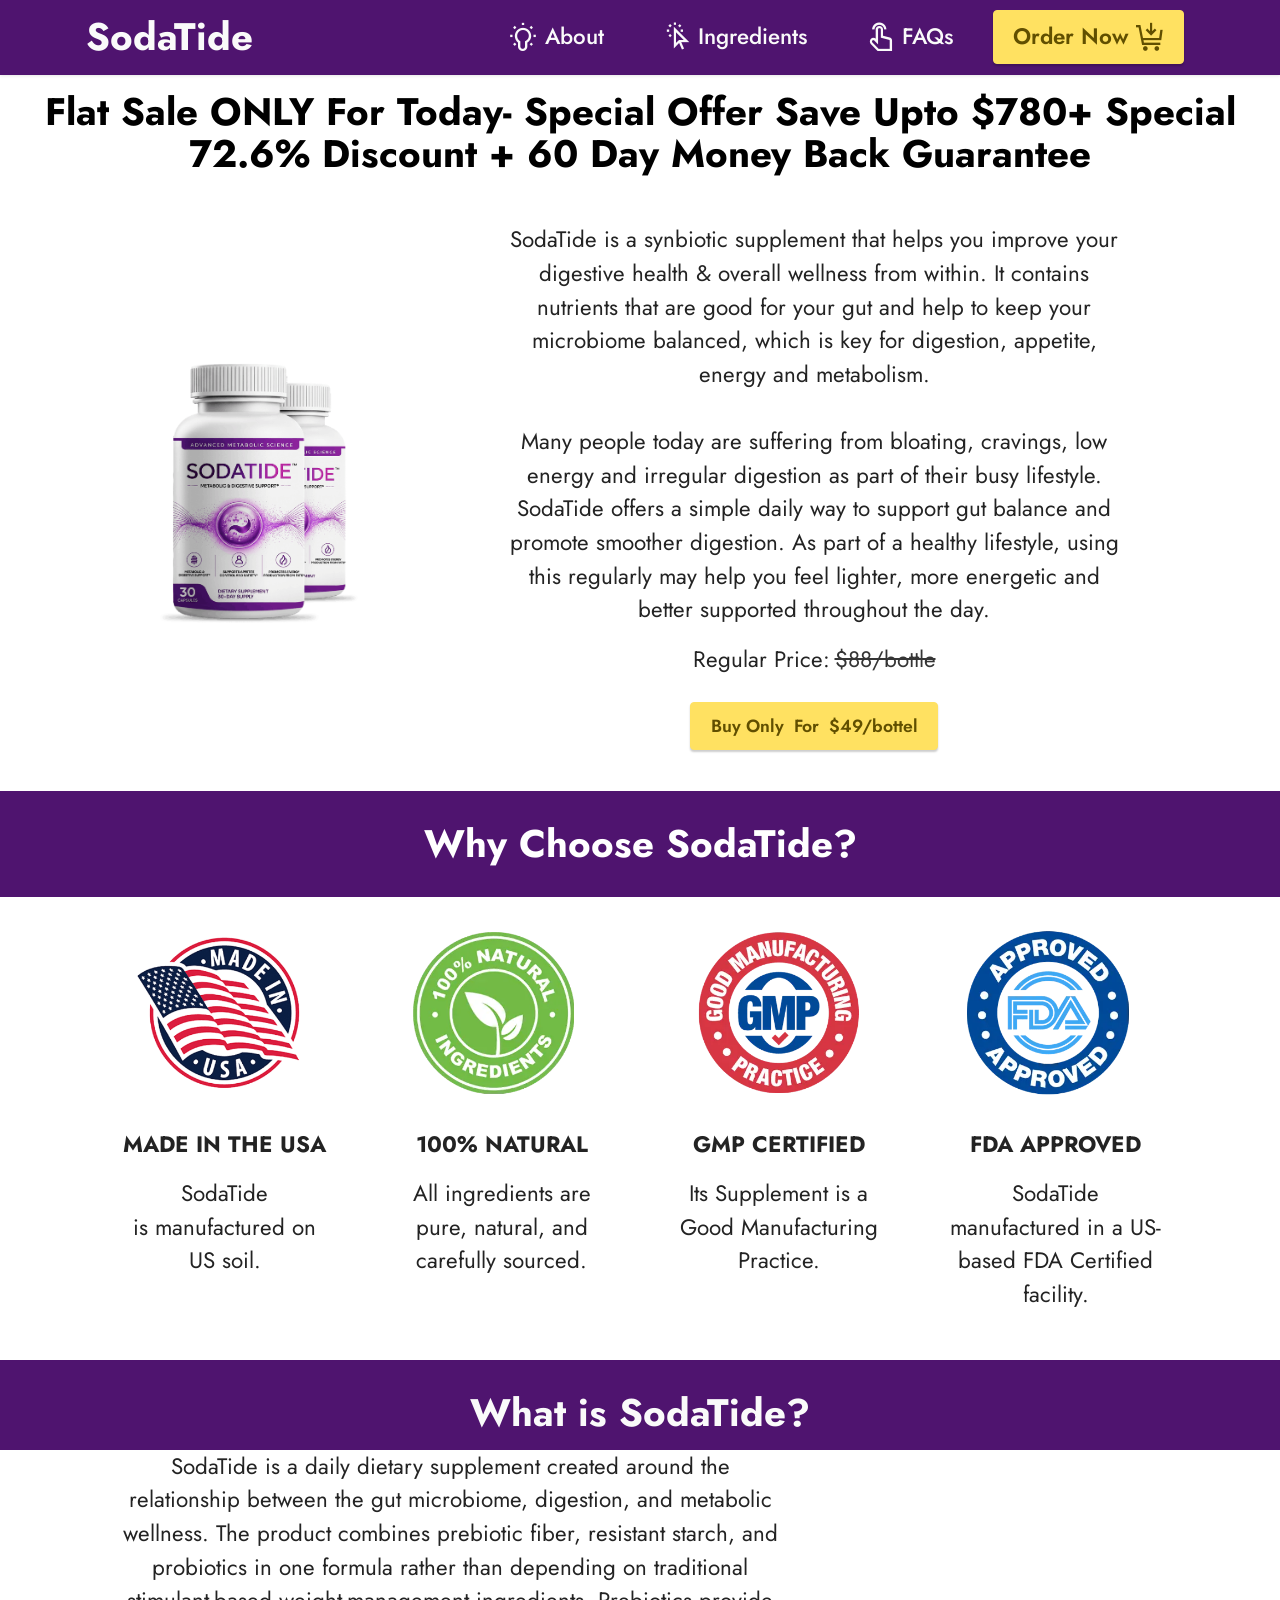
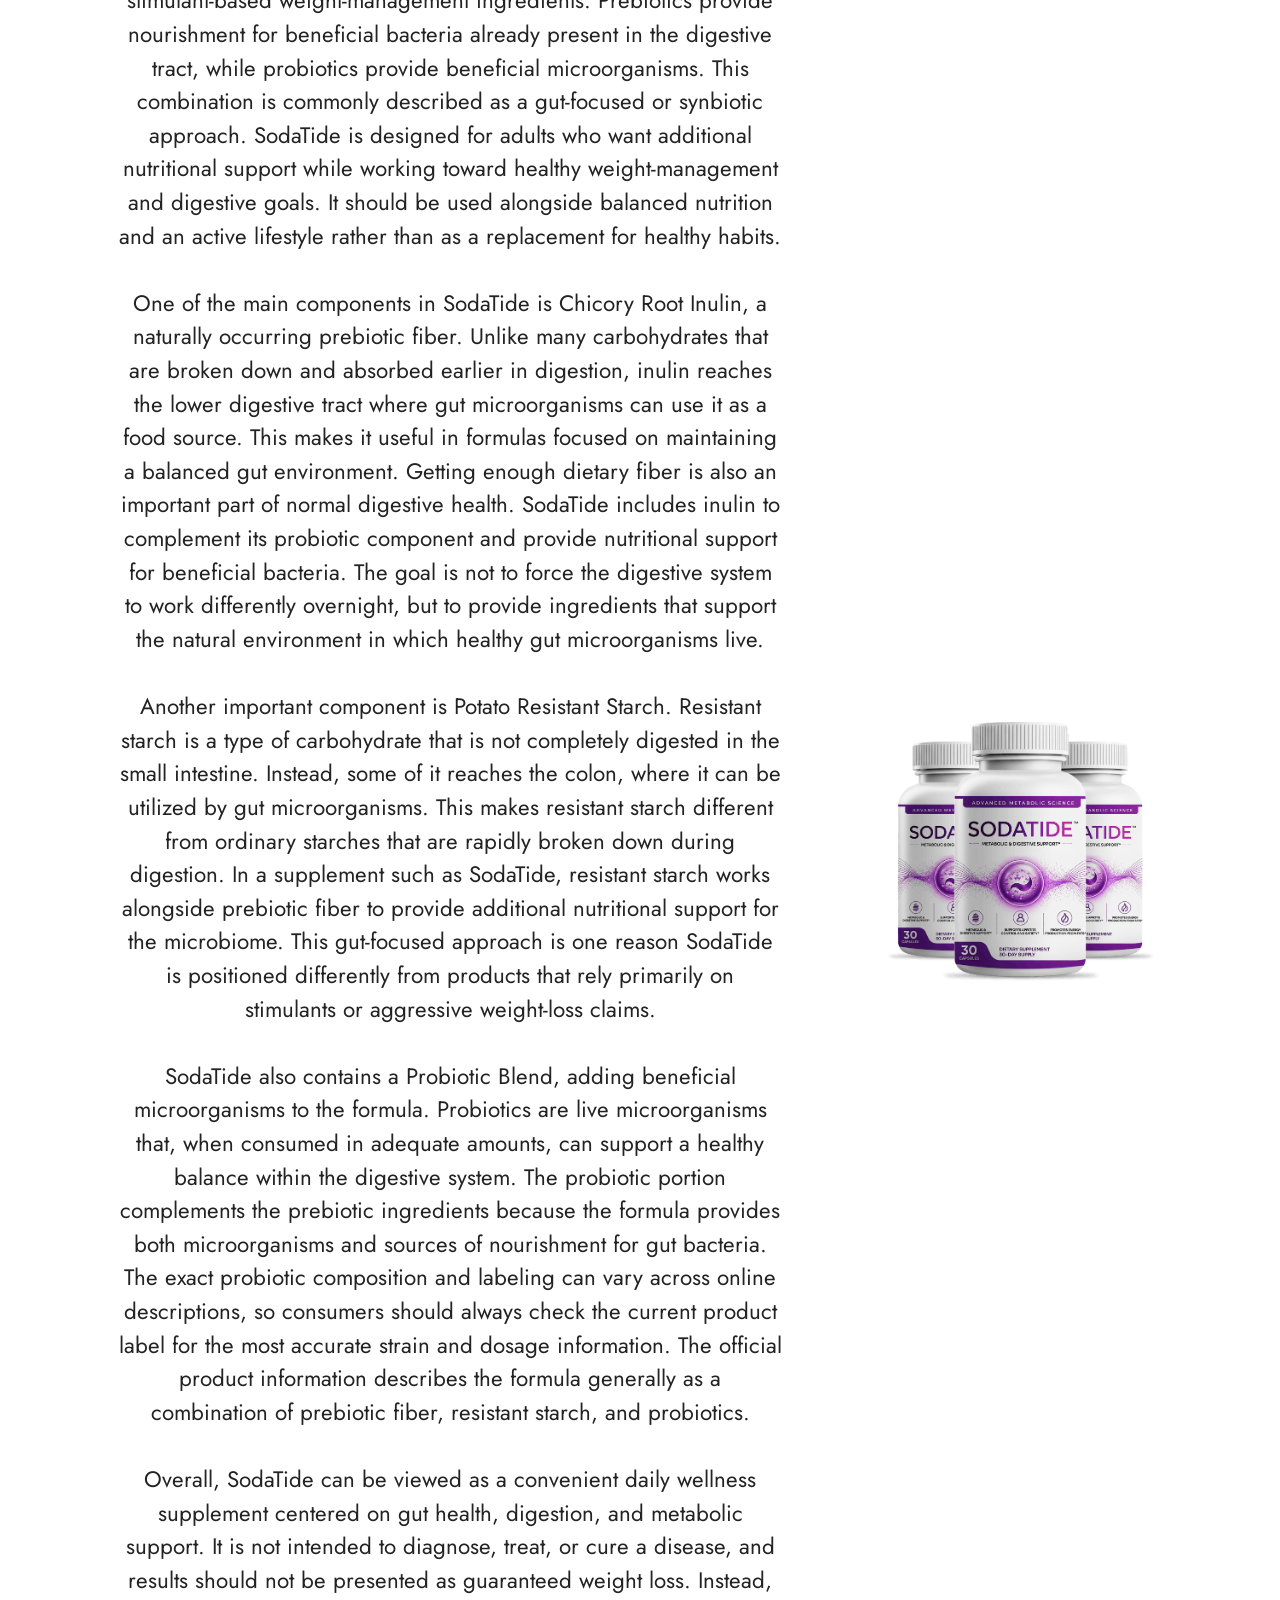
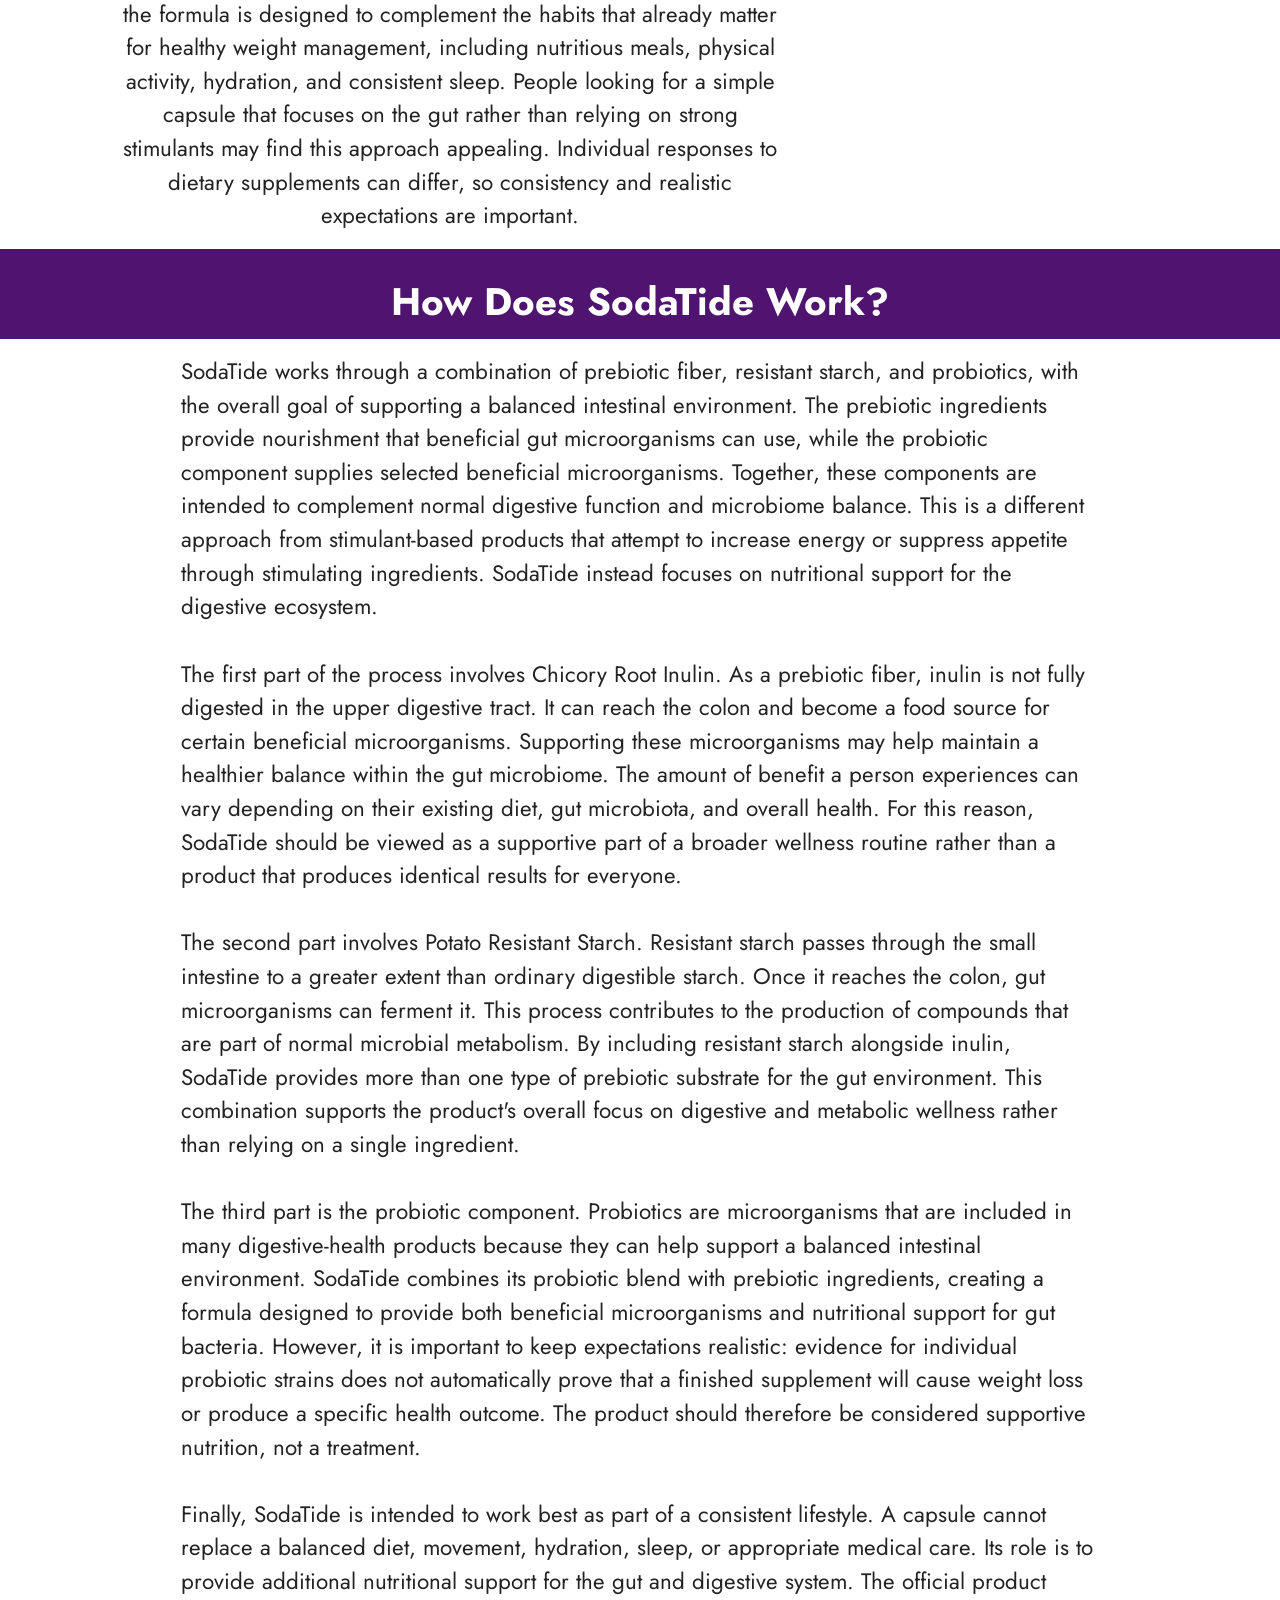
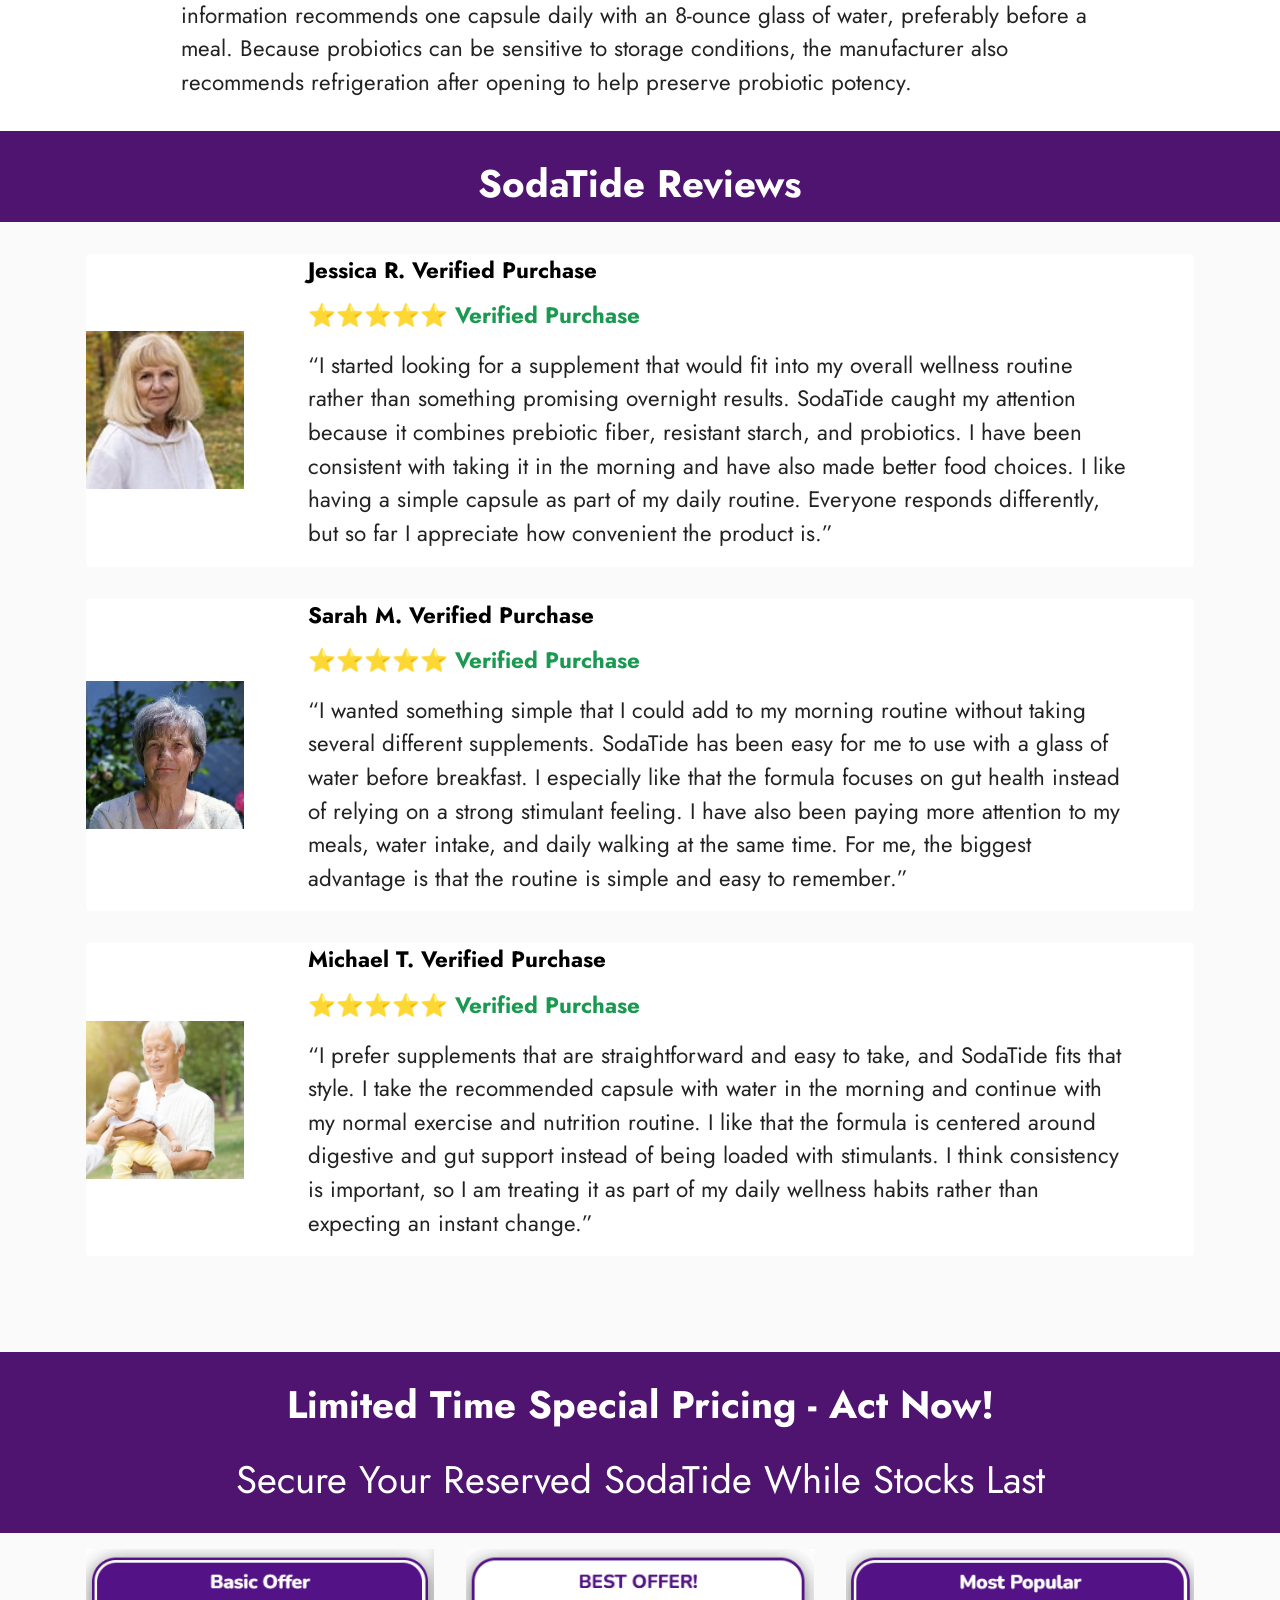
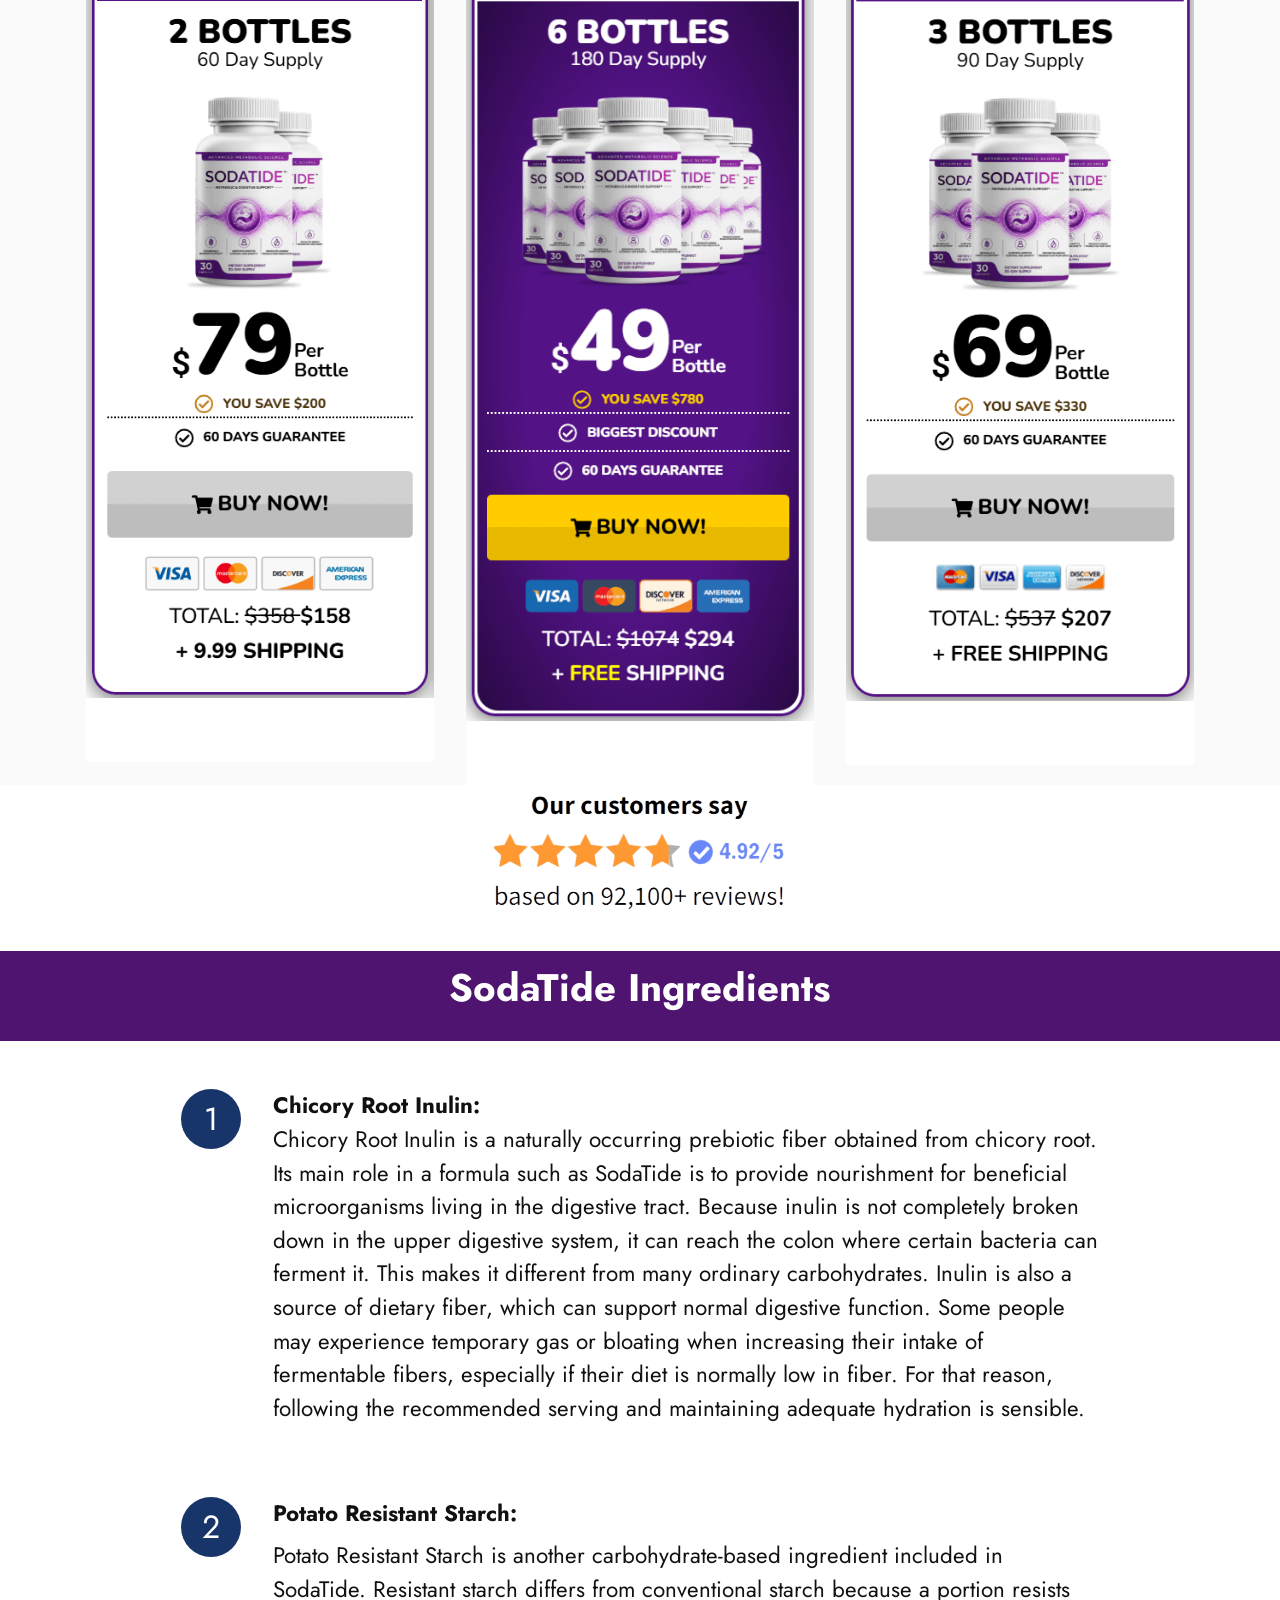
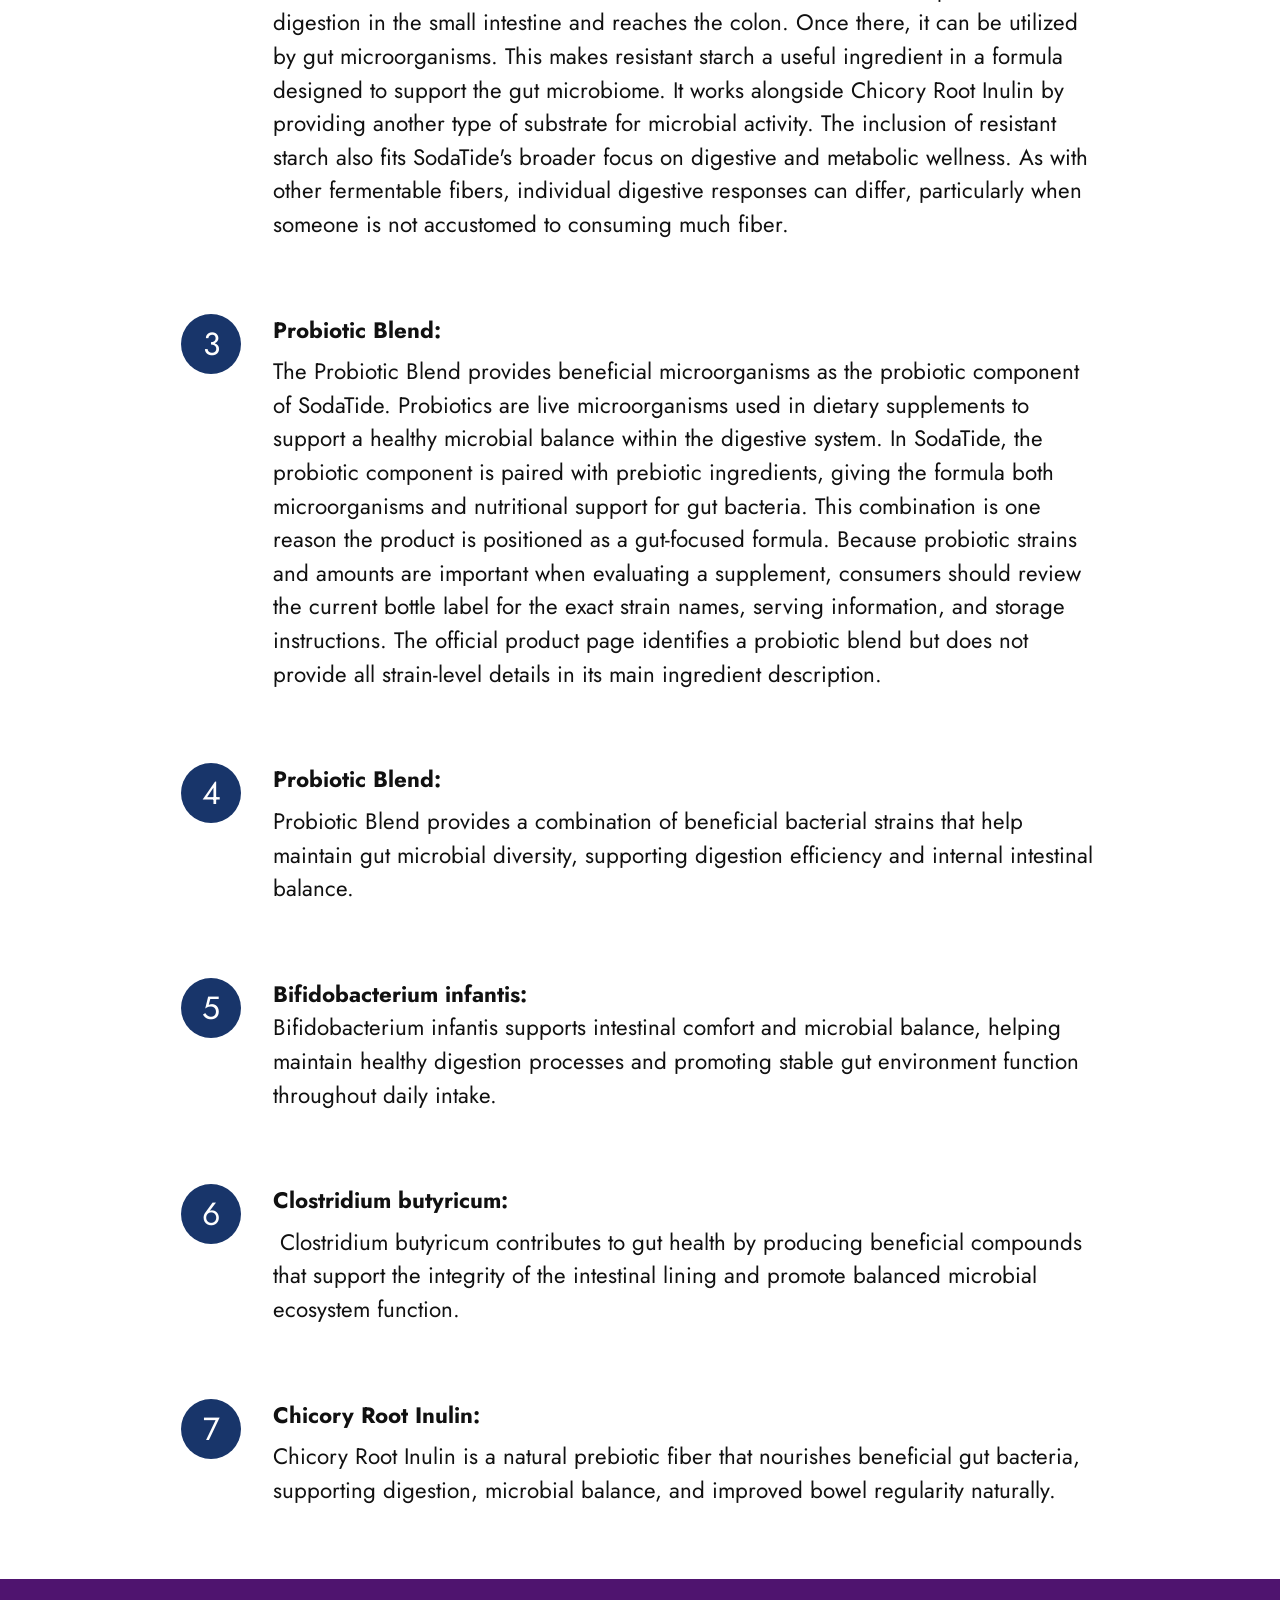
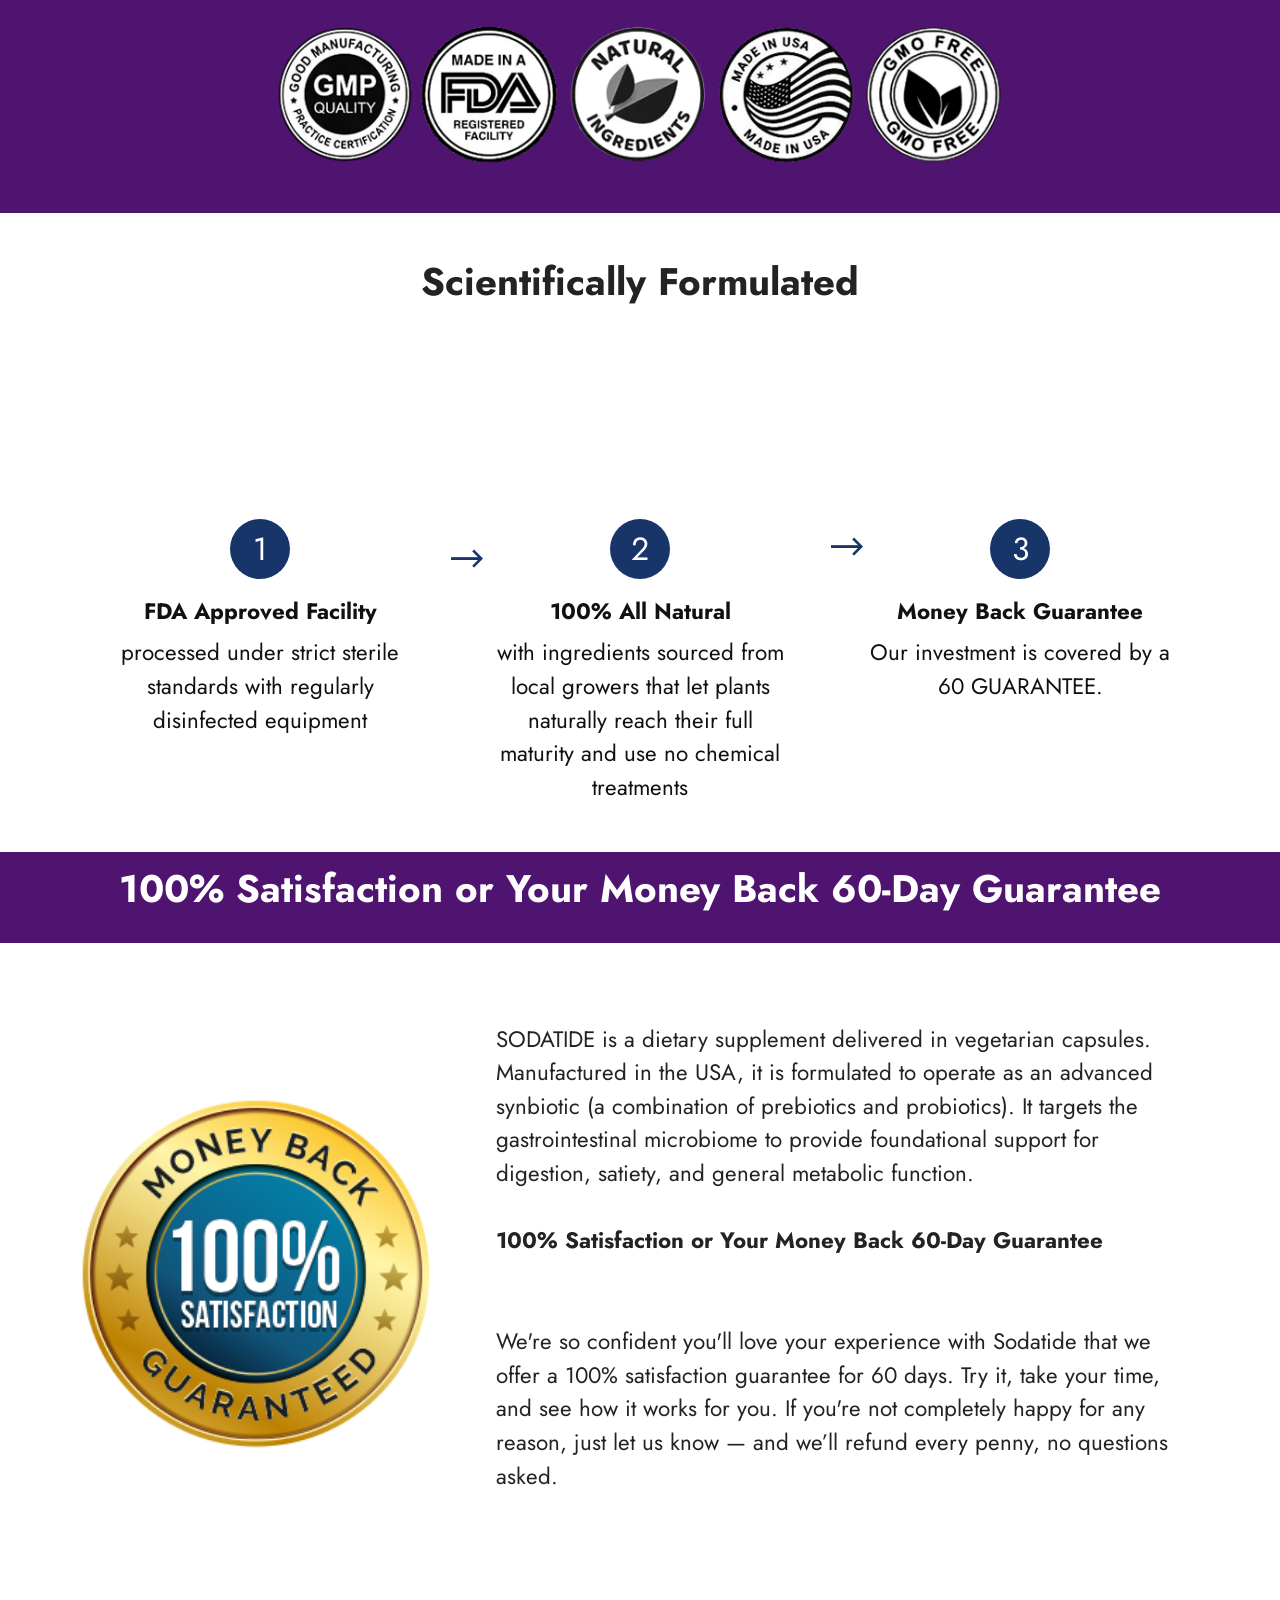
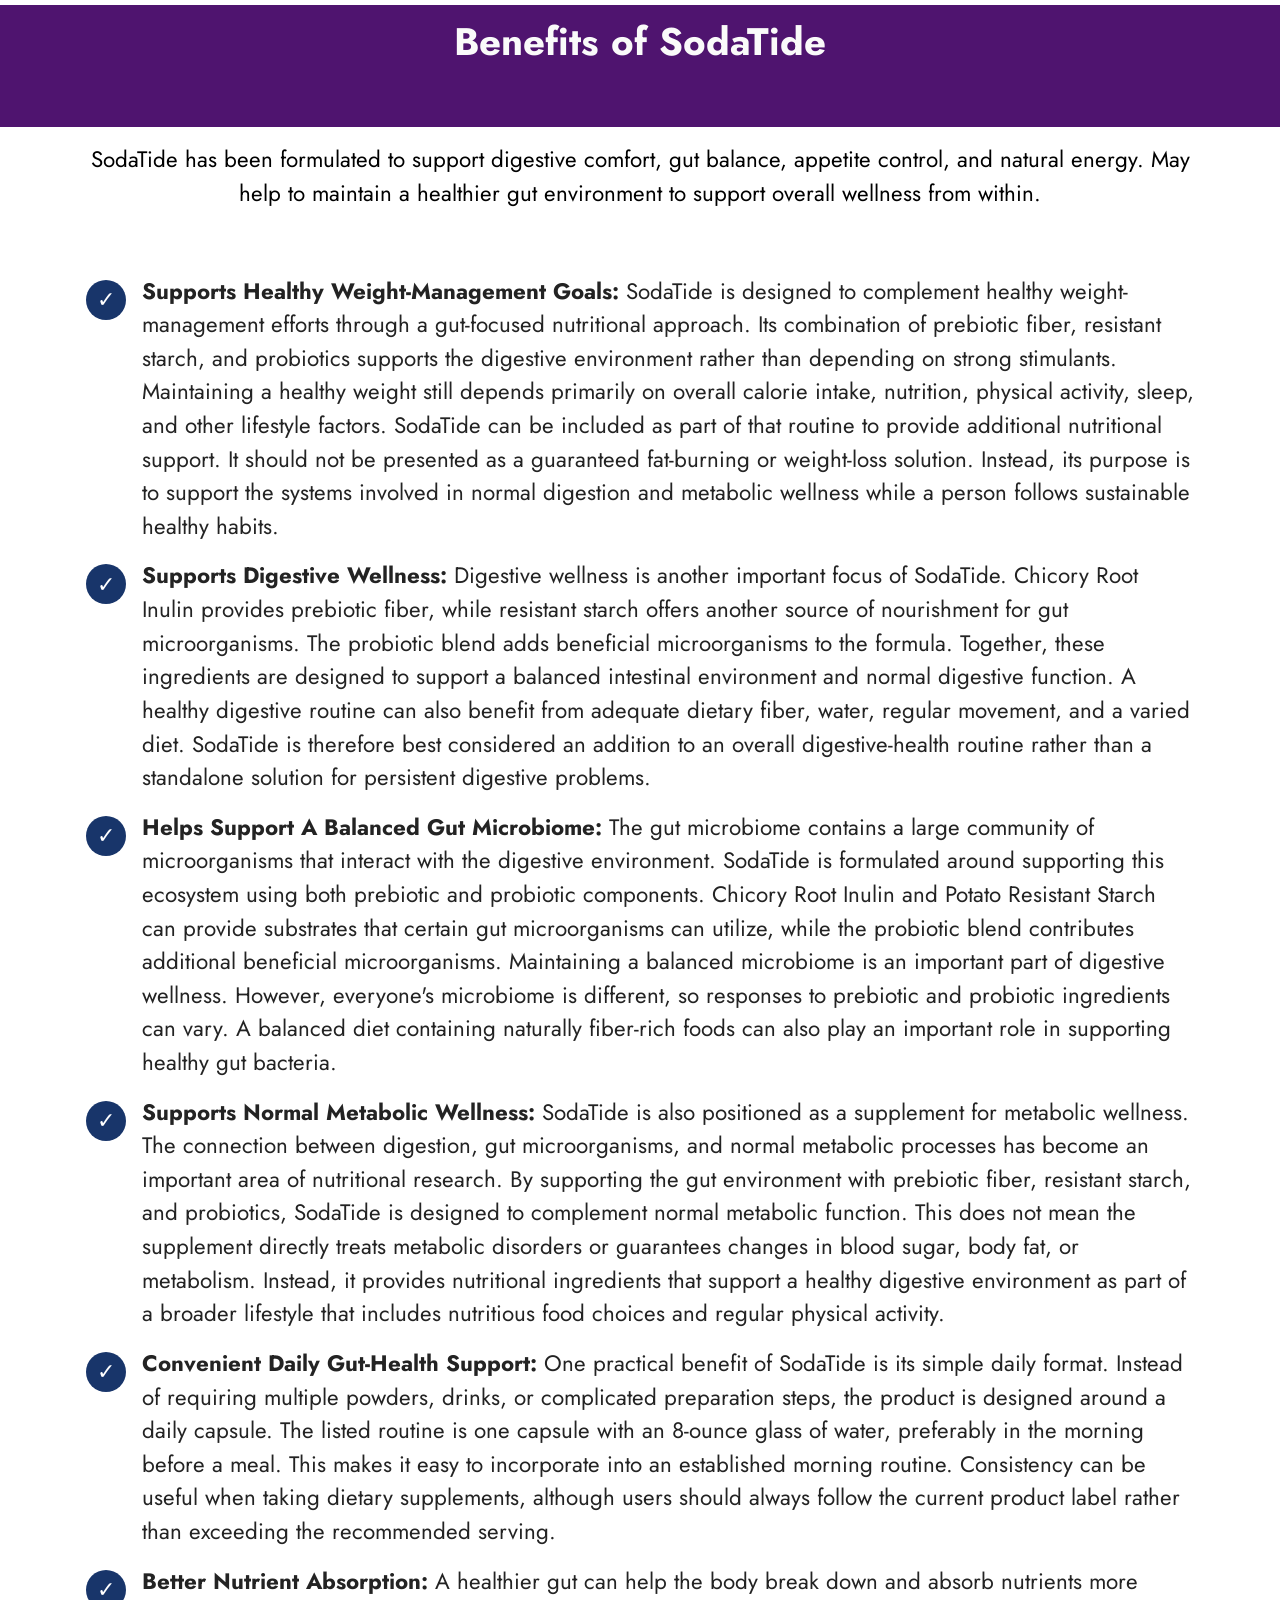
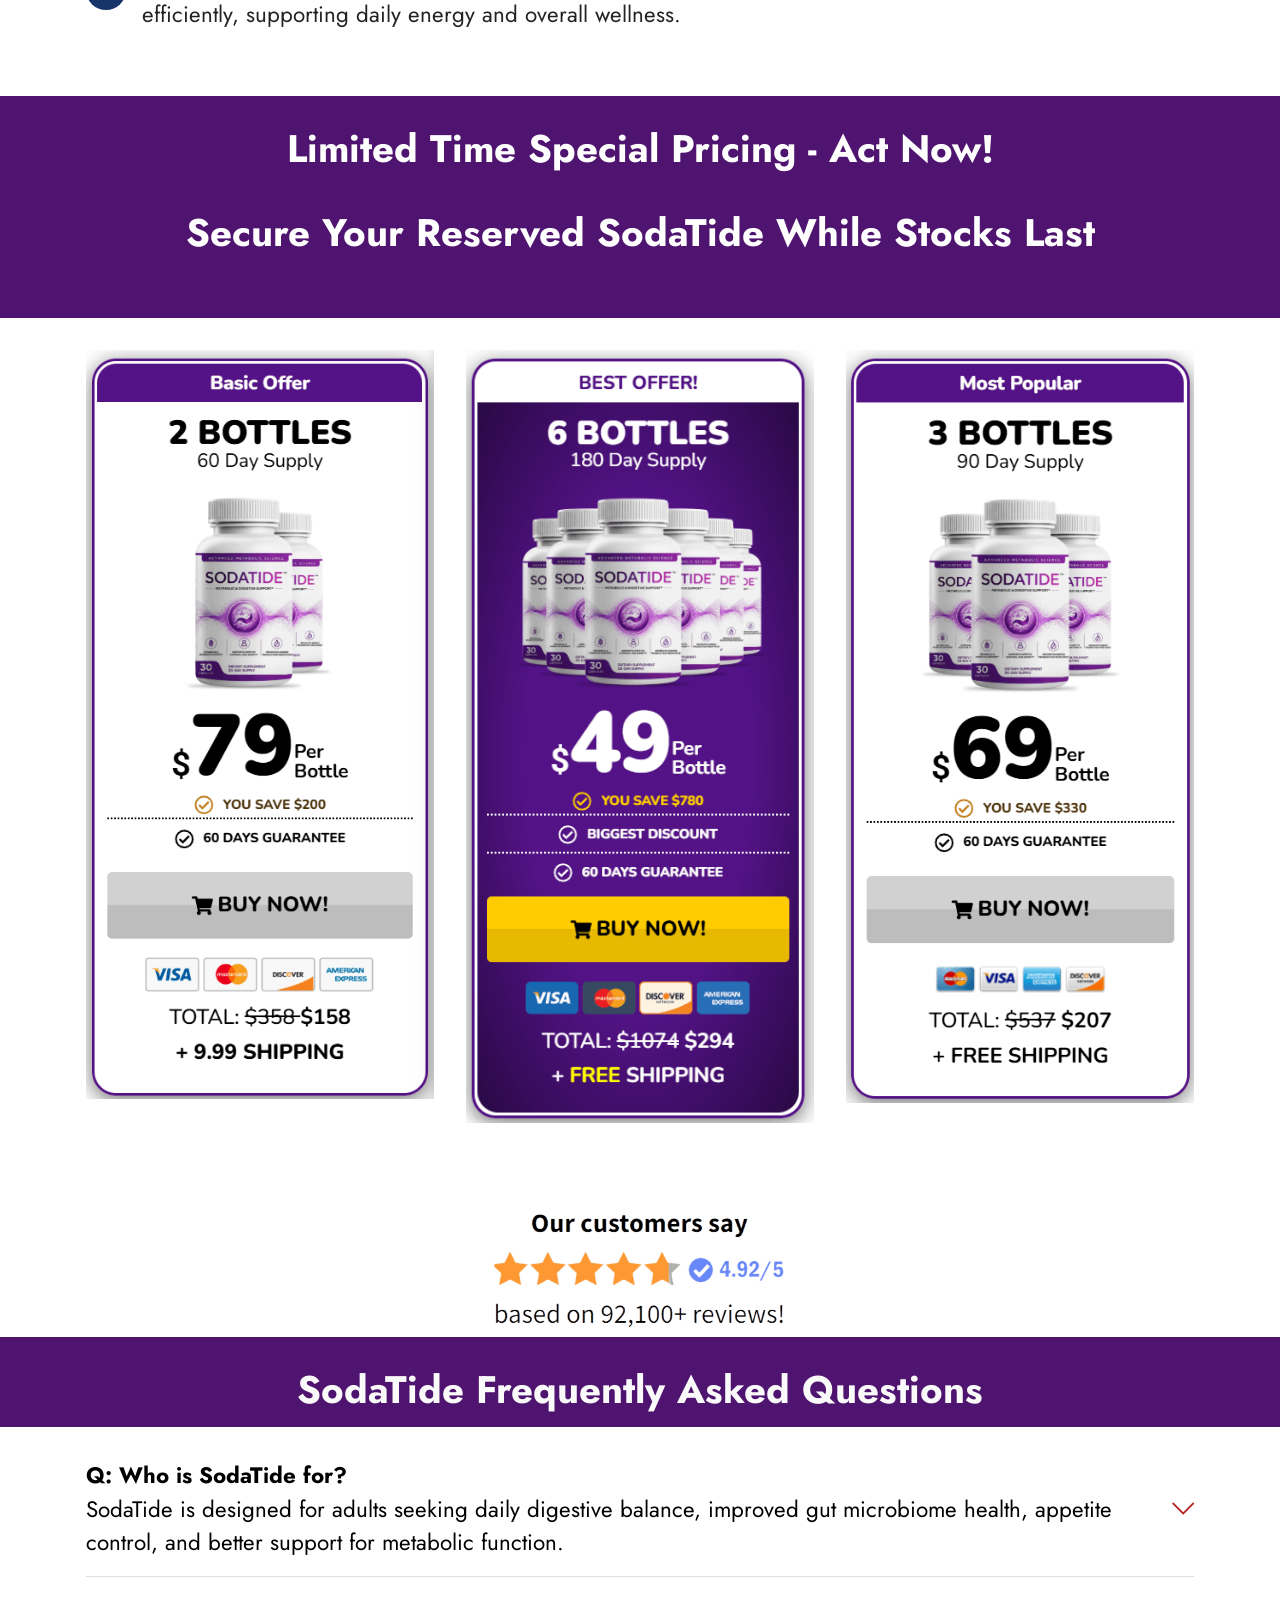
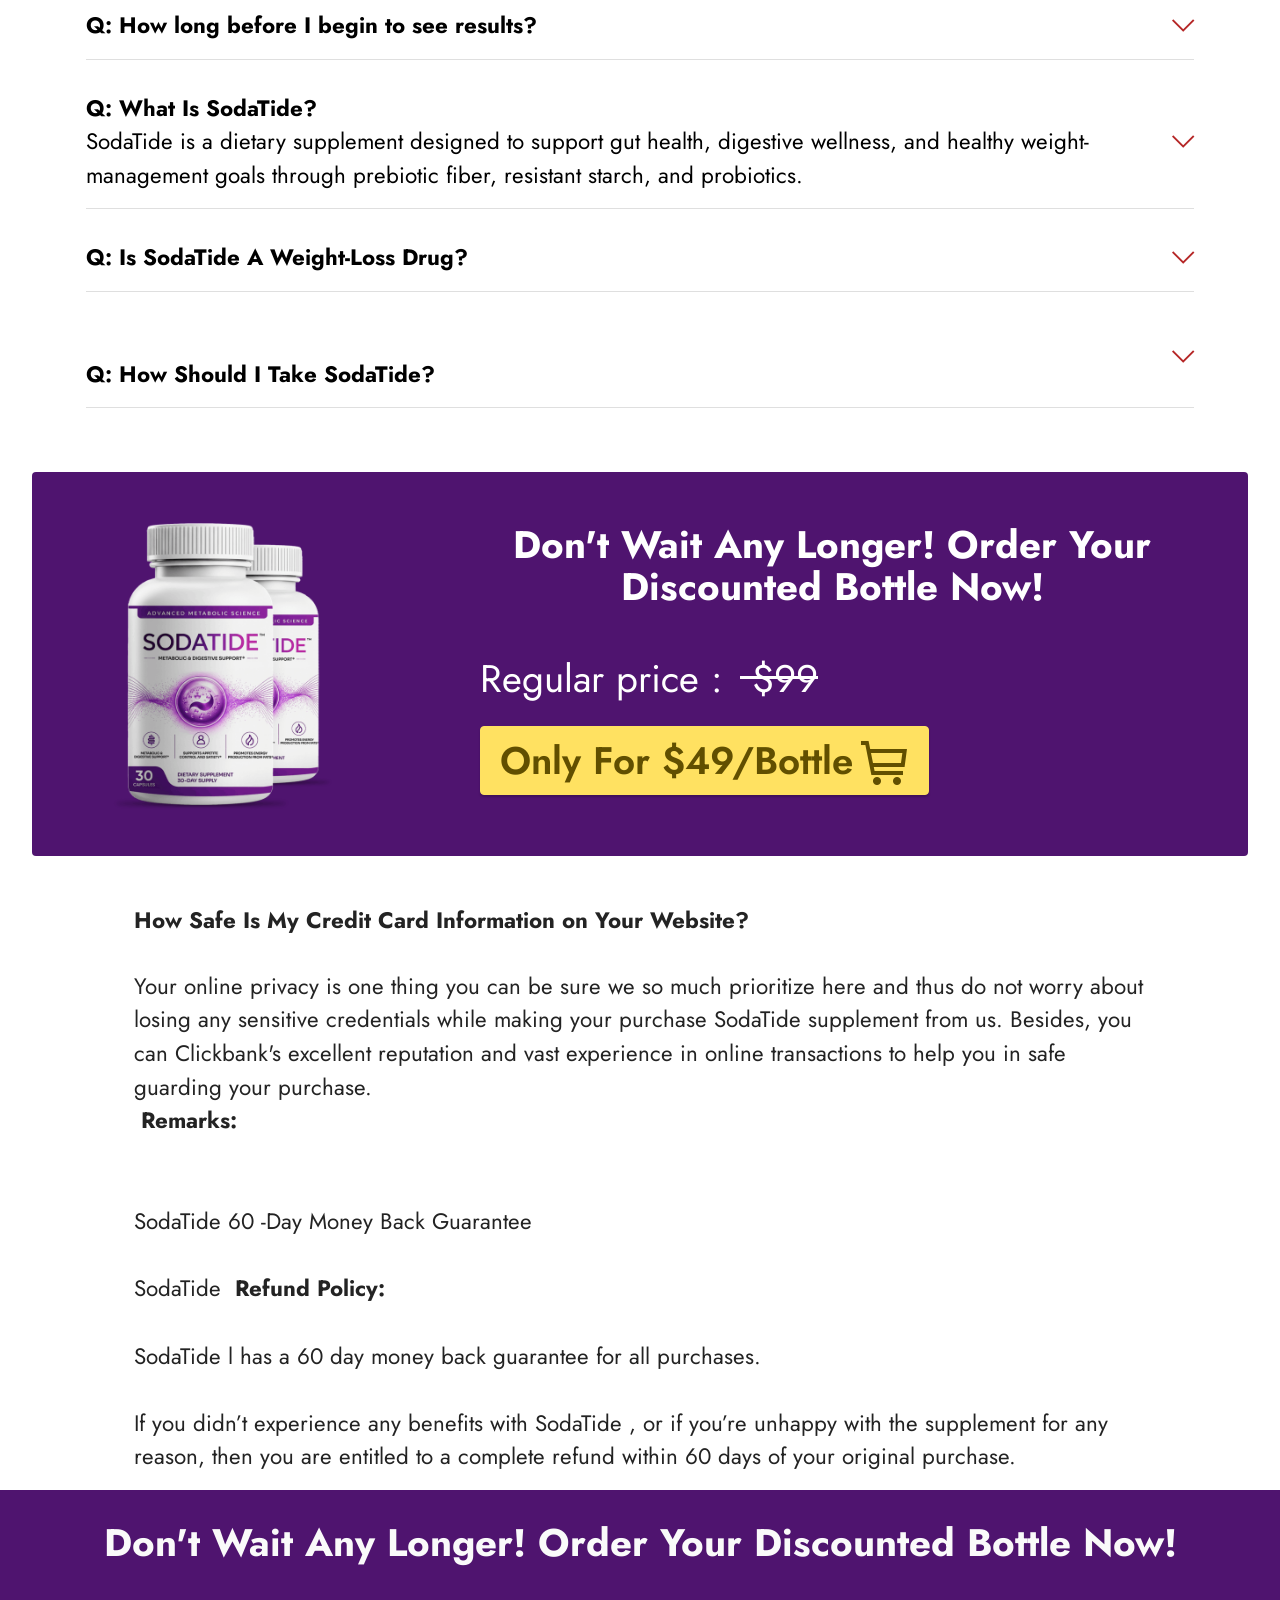
<file: index.html>
<!DOCTYPE html>
<html  lang="en">
<head>
  <!-- Site made with Mobirise Website Builder v6.1.12, https://mobirise.com -->
  <meta charset="UTF-8">
  <meta http-equiv="X-UA-Compatible" content="IE=edge">
  <meta name="generator" content="Mobirise v6.1.12, mobirise.com">
  <meta name="twitter:card" content="summary_large_image"/>
  <meta name="twitter:image:src" content="assets/images/index-meta.png">
  <meta property="og:image" content="assets/images/index-meta.png">
  <meta name="twitter:title" content="SodaTide Official Site – Gut Health & Weight Support">
  <meta name="viewport" content="width=device-width, initial-scale=1, minimum-scale=1">
  <link rel="shortcut icon" href="assets/images/2-frascos-64-128x128.png" type="image/x-icon">
  <meta name="description" content="SodaTide Official Site, a daily gut health formula with prebiotics, resistant starch, and probiotics to support digestion and healthy weight management.">
  
  
  <title>SodaTide Official Site – Gut Health & Weight Support</title>
  <link rel="stylesheet" href="assets/web/assets/mobirise-icons2/mobirise2.css">
  <link rel="stylesheet" href="assets/web/assets/mobirise-icons/mobirise-icons.css">
  <link rel="stylesheet" href="assets/bootstrap/css/bootstrap.min.css">
  <link rel="stylesheet" href="assets/dropdown/css/style.css">
  <link rel="stylesheet" href="assets/socicon/css/styles.css">
  <link rel="stylesheet" href="assets/theme/css/style.css">
  <link rel="preload" href="https://fonts.googleapis.com/css?family=Jost:100,200,300,400,500,600,700,800,900,100i,200i,300i,400i,500i,600i,700i,800i,900i&display=swap" as="style" onload="this.onload=null;this.rel='stylesheet'">
  <noscript><link rel="stylesheet" href="https://fonts.googleapis.com/css?family=Jost:100,200,300,400,500,600,700,800,900,100i,200i,300i,400i,500i,600i,700i,800i,900i&display=swap"></noscript>
  <link rel="preload" as="style" href="assets/mobirise/css/mbr-additional.css?v=Dn5sfX"><link rel="stylesheet" href="assets/mobirise/css/mbr-additional.css?v=Dn5sfX" type="text/css">
<meta name="google-site-verification" content="ojwFFrobrEAdesm8oLR1VNvsSXICQItrODOj1nC4V70" />
  <meta name="msvalidate.01" content="BFED78960371397816FDB9212DADB8CB" />  
  
  <meta name="keywords" content="SodaTide , SodaTide , SodaTide  supplement, SodaTide  pills">
<meta name="author" content="SodaTide ">

<link rel="canonical" href="https://www.phytomemona.com
/" >
</head>
<body>
  
  <section data-bs-version="5.1" class="menu menu2 cid-tB0YZQqaCG" once="menu" id="menu2-0">
    
    <nav class="navbar navbar-dropdown navbar-expand-lg">
        <div class="container">
            <div class="navbar-brand">
                
                <span class="navbar-caption-wrap"><a class="navbar-caption text-white display-2" href="https://mobiri.se">SodaTide<br></a></span>
            </div>
            <button class="navbar-toggler" type="button" data-toggle="collapse" data-bs-toggle="collapse" data-target="#navbarSupportedContent" data-bs-target="#navbarSupportedContent" aria-controls="navbarNavAltMarkup" aria-expanded="false" aria-label="Toggle navigation">
                <div class="hamburger">
                    <span></span>
                    <span></span>
                    <span></span>
                    <span></span>
                </div>
            </button>
            <div class="collapse navbar-collapse" id="navbarSupportedContent">
                <ul class="navbar-nav nav-dropdown" data-app-modern-menu="true"><li class="nav-item"><a class="nav-link link text-white text-primary display-7" href="index.html#header3-1l"><span class="mobi-mbri mobi-mbri-idea mbr-iconfont mbr-iconfont-btn"></span>About</a></li>
                    <li class="nav-item"><a class="nav-link link text-white text-primary display-7" href="index.html#content4-2o"><span class="mobi-mbri mobi-mbri-cursor-click mbr-iconfont mbr-iconfont-btn"></span>Ingredients</a></li>
                    <li class="nav-item"><a class="nav-link link text-white text-primary display-7" href="index.html#header3-1p"><span class="mobi-mbri mobi-mbri-touch mbr-iconfont mbr-iconfont-btn"></span>FAQs</a>
                    </li></ul>
                
                <div class="navbar-buttons mbr-section-btn"><a class="btn btn-warning display-7" href="https://maxwebleads.com/13469/2050/2/?"><span class="mobi-mbri mobi-mbri-cart-add mbr-iconfont mbr-iconfont-btn"></span>Order Now</a></div>
            </div>
        </div>
    </nav>
</section>

<section data-bs-version="5.1" class="header3 cid-tB10ubWVri" id="header3-1">

    

    
    

    <div class="align-center container-fluid">
        <div class="row justify-content-center">
            <div class="col-12 col-lg-12">
                <h1 class="mbr-section-title mbr-fonts-style mb-3 display-2"><strong>
</strong><div>
</div><div><strong>Flat Sale ONLY For Today- Special Offer Save Upto $780+ Special 72.6% Discount + 60 Day Money Back Guarantee</strong></div></h1>
                
                
                
            </div>
        </div>
    </div>
</section>

<section data-bs-version="5.1" class="features6 cid-tB15AvPI4t" id="features7-3">
    <!---->
    

    
    
    <div class="container">
        <div class="card-wrapper">
            <div class="row align-items-center">
                <div class="col-12 col-lg-4">
                    <div class="image-wrapper">
                        <a href="https://maxwebleads.com/13469/2050/2/?"><img src="assets/images/2-frascos-64-815x815.png" alt="SodaTide"></a>
                    </div>
                </div>
                <div class="col-12 col-lg">
                    <div class="text-box">
                        
                        <p class="mbr-text mbr-fonts-style display-5">SodaTide is a synbiotic supplement that helps you improve your digestive health &amp; overall wellness from within. It contains nutrients that are good for your gut and help to keep your microbiome balanced, which is key for digestion, appetite, energy and metabolism.
<br>
<br>Many people today are suffering from bloating, cravings, low energy and irregular digestion as part of their busy lifestyle. SodaTide offers a simple daily way to support gut balance and promote smoother digestion. As part of a healthy lifestyle, using this regularly may help you feel lighter, more energetic and better supported throughout the day.<br></p>
                        <div class="cost">
                            <span class="currentcost mbr-fonts-style pr-2 display-7">Regular Price:</span>
                            <span class="oldcost mbr-fonts-style display-7">$88/bottle</span>
                        </div>
                        <div class="mbr-section-btn pt-3"><a href="https://maxwebleads.com/13469/2050/2/?" class="btn btn-warning display-4">Buy Only&nbsp; For&nbsp; $49/bottel</a></div>
                    </div>
                </div>
            </div>
        </div>
    </div>
</section>

<section data-bs-version="5.1" class="content4 cid-v9ZbLS1f8Q" id="content4-27">
    

    
    
    <div class="container">
        <div class="row justify-content-center">
            <div class="title col-md-12 col-lg-12">
                <h3 class="mbr-section-title mbr-fonts-style align-center mb-4 display-2"><div><strong></strong></div></h3>
                <h1 class="mbr-section-subtitle align-center mbr-fonts-style mb-4 display-2"><strong>Why Choose SodaTide?</strong></h1>
                
            </div>
        </div>
    </div>
</section>

<section data-bs-version="5.1" class="gallery3 cid-tB9ez4cVTX" id="gallery3-1r">
    
    
    <div class="container">
        
        <div class="row mt-4">
            <div class="item features-image сol-12 col-md-6 col-lg-3 active">
                <div class="item-wrapper">
                    <div class="item-img">
                        <img src="assets/images/made-in-usa202-500x300.png" alt="SodaTide Made In Usa" data-slide-to="0" data-bs-slide-to="0">
                    </div>
                    <div class="item-content">
                        <h5 class="item-title mbr-fonts-style display-7"><strong>MADE IN THE USA</strong></h5>
                        
                        <p class="mbr-text mbr-fonts-style mt-3 display-7">SodaTide<br> is manufactured on US soil.<br></p>
                    </div>
                    
                </div>
            </div>
            
            <div class="item features-image сol-12 col-md-6 col-lg-3">
                <div class="item-wrapper">
                    <div class="item-img">
                        <img src="assets/images/all-natural-ingredients.webp" alt="SodaTide FDA Approved" data-slide-to="1" data-bs-slide-to="1">
                    </div>
                    <div class="item-content">
                        <h5 class="item-title mbr-fonts-style display-7"><strong>100% NATURAL</strong></h5>
                        
                        <p class="mbr-text mbr-fonts-style mt-3 display-7">All ingredients are pure, natural, and carefully sourced.</p>
                    </div>
                    
                </div>
            </div><div class="item features-image сol-12 col-md-6 col-lg-3">
                <div class="item-wrapper">
                    <div class="item-img">
                        <img src="assets/images/gmp-certified.webp" alt="SodaTide All Natural" data-slide-to="2" data-bs-slide-to="2">
                    </div>
                    <div class="item-content">
                        <h5 class="item-title mbr-fonts-style display-7"><strong>GMP CERTIFIED</strong></h5>
                        
                        <p class="mbr-text mbr-fonts-style mt-3 display-7">Its Supplement is a Good Manufacturing Practice.</p>
                    </div>
                    
                </div>
            </div>
            <div class="item features-image сol-12 col-md-6 col-lg-3">
                <div class="item-wrapper">
                    <div class="item-img">
                        <img src="assets/images/fda-approved.webp" alt="SodaTide GMP Certified" title="">
                    </div>
                    <div class="item-content">
                        <h5 class="item-title mbr-fonts-style display-7"><strong>FDA APPROVED</strong></h5>
                        
                        <p class="mbr-text mbr-fonts-style mt-3 display-7">SodaTide<br>manufactured in a US-based FDA Certified facility.<br></p>
                    </div>
                    
                </div>
            </div>
        </div>
    </div>
</section>

<section data-bs-version="5.1" class="header3 cid-tB83YwBUMj" id="header3-1l">

    

    
    

    <div class="align-center container">
        <div class="row justify-content-center">
            <div class="col-12 col-lg-12">
                
                <h2 class="mbr-section-subtitle mbr-fonts-style mb-3 display-2"><strong>What is SodaTide?</strong></h2>
                
                
            </div>
        </div>
    </div>
</section>

<section data-bs-version="5.1" class="header11 cid-tB1vWdJbT6" id="header11-a">

    

    
    

    <div class="container">
        <div class="row justify-content-center">
            <div class="col-12 col-md-4 image-wrapper">
                <a href="https://maxwebleads.com/13469/2050/2/?"><img class="w-100" src="assets/images/3-frascos-49-815x815.png" alt="SodaTide"></a>
            </div>
            <div class="col-12 col-md">
                <div class="text-wrapper text-center">
                    
                    <p class="mbr-text mbr-fonts-style display-7">SodaTide is a daily dietary supplement created around the relationship between the gut microbiome, digestion, and metabolic wellness. The product combines prebiotic fiber, resistant starch, and probiotics in one formula rather than depending on traditional stimulant-based weight-management ingredients. Prebiotics provide nourishment for beneficial bacteria already present in the digestive tract, while probiotics provide beneficial microorganisms. This combination is commonly described as a gut-focused or synbiotic approach. SodaTide is designed for adults who want additional nutritional support while working toward healthy weight-management and digestive goals. It should be used alongside balanced nutrition and an active lifestyle rather than as a replacement for healthy habits.<br><br>One of the main components in SodaTide is Chicory Root Inulin, a naturally occurring prebiotic fiber. Unlike many carbohydrates that are broken down and absorbed earlier in digestion, inulin reaches the lower digestive tract where gut microorganisms can use it as a food source. This makes it useful in formulas focused on maintaining a balanced gut environment. Getting enough dietary fiber is also an important part of normal digestive health. SodaTide includes inulin to complement its probiotic component and provide nutritional support for beneficial bacteria. The goal is not to force the digestive system to work differently overnight, but to provide ingredients that support the natural environment in which healthy gut microorganisms live.<br><br>Another important component is Potato Resistant Starch. Resistant starch is a type of carbohydrate that is not completely digested in the small intestine. Instead, some of it reaches the colon, where it can be utilized by gut microorganisms. This makes resistant starch different from ordinary starches that are rapidly broken down during digestion. In a supplement such as SodaTide, resistant starch works alongside prebiotic fiber to provide additional nutritional support for the microbiome. This gut-focused approach is one reason SodaTide is positioned differently from products that rely primarily on stimulants or aggressive weight-loss claims.<br><br>SodaTide also contains a Probiotic Blend, adding beneficial microorganisms to the formula. Probiotics are live microorganisms that, when consumed in adequate amounts, can support a healthy balance within the digestive system. The probiotic portion complements the prebiotic ingredients because the formula provides both microorganisms and sources of nourishment for gut bacteria. The exact probiotic composition and labeling can vary across online descriptions, so consumers should always check the current product label for the most accurate strain and dosage information. The official product information describes the formula generally as a combination of prebiotic fiber, resistant starch, and probiotics.<br><br>Overall, SodaTide can be viewed as a convenient daily wellness supplement centered on gut health, digestion, and metabolic support. It is not intended to diagnose, treat, or cure a disease, and results should not be presented as guaranteed weight loss. Instead, the formula is designed to complement the habits that already matter for healthy weight management, including nutritious meals, physical activity, hydration, and consistent sleep. People looking for a simple capsule that focuses on the gut rather than relying on strong stimulants may find this approach appealing. Individual responses to dietary supplements can differ, so consistency and realistic expectations are important.<br></p>
                    
                </div>
            </div>
        </div>
    </div>
</section>

<section data-bs-version="5.1" class="header3 cid-tB85bPoWQz" id="header3-1m">

    

    
    

    <div class="align-center container">
        <div class="row justify-content-center">
            <div class="col-12 col-lg-12">
                
                <h2 class="mbr-section-subtitle mbr-fonts-style mb-3 display-2"><strong>How Does SodaTide Work?</strong></h2>
                
                
            </div>
        </div>
    </div>
</section>

<section data-bs-version="5.1" class="content4 cid-vawa0RkZCS" id="content4-2n">
    

    
    
    <div class="container">
        <div class="row justify-content-center">
            <div class="title col-md-12 col-lg-10">
                
                <h4 class="mbr-section-subtitle align-center mbr-fonts-style mb-4 display-7"><div>SodaTide works through a combination of prebiotic fiber, resistant starch, and probiotics, with the overall goal of supporting a balanced intestinal environment. The prebiotic ingredients provide nourishment that beneficial gut microorganisms can use, while the probiotic component supplies selected beneficial microorganisms. Together, these components are intended to complement normal digestive function and microbiome balance. This is a different approach from stimulant-based products that attempt to increase energy or suppress appetite through stimulating ingredients. SodaTide instead focuses on nutritional support for the digestive ecosystem.</div><div><br></div><div>The first part of the process involves Chicory Root Inulin. As a prebiotic fiber, inulin is not fully digested in the upper digestive tract. It can reach the colon and become a food source for certain beneficial microorganisms. Supporting these microorganisms may help maintain a healthier balance within the gut microbiome. The amount of benefit a person experiences can vary depending on their existing diet, gut microbiota, and overall health. For this reason, SodaTide should be viewed as a supportive part of a broader wellness routine rather than a product that produces identical results for everyone.</div><div><br></div><div>The second part involves Potato Resistant Starch. Resistant starch passes through the small intestine to a greater extent than ordinary digestible starch. Once it reaches the colon, gut microorganisms can ferment it. This process contributes to the production of compounds that are part of normal microbial metabolism. By including resistant starch alongside inulin, SodaTide provides more than one type of prebiotic substrate for the gut environment. This combination supports the product's overall focus on digestive and metabolic wellness rather than relying on a single ingredient.</div><div><br></div><div>The third part is the probiotic component. Probiotics are microorganisms that are included in many digestive-health products because they can help support a balanced intestinal environment. SodaTide combines its probiotic blend with prebiotic ingredients, creating a formula designed to provide both beneficial microorganisms and nutritional support for gut bacteria. However, it is important to keep expectations realistic: evidence for individual probiotic strains does not automatically prove that a finished supplement will cause weight loss or produce a specific health outcome. The product should therefore be considered supportive nutrition, not a treatment.</div><div><br></div><div>Finally, SodaTide is intended to work best as part of a consistent lifestyle. A capsule cannot replace a balanced diet, movement, hydration, sleep, or appropriate medical care. Its role is to provide additional nutritional support for the gut and digestive system. The official product information recommends one capsule daily with an 8-ounce glass of water, preferably before a meal. Because probiotics can be sensitive to storage conditions, the manufacturer also recommends refrigeration after opening to help preserve probiotic potency.</div><div>
</div><div>
</div><div>
</div><div>
</div><div><div>
</div><div>
</div></div></h4>
                
            </div>
        </div>
    </div>
</section>

<section data-bs-version="5.1" class="header3 cid-v9ZkBNkyiK" id="header3-28">

    

    
    

    <div class="align-center container">
        <div class="row justify-content-center">
            <div class="col-12 col-lg-12">
                
                <h2 class="mbr-section-subtitle mbr-fonts-style mb-3 display-2"><strong>SodaTide Reviews</strong></h2>
                
                
            </div>
        </div>
    </div>
</section>

<section data-bs-version="5.1" class="team2 cid-v9ZkOc0Rxu" xmlns="http://www.w3.org/1999/html" id="team2-29">
    

    
    
    <div class="container">
        <div class="item features-image">
            <div class="item-wrapper">
                <div class="row align-items-center">
                    <div class="col-12 col-md-2">
                        <div class="image-wrapper">
                            <img src="assets/images/customers-reviews-3-134x134.jpg" alt="Jessica R. Verified Purchase ">
                        </div>
                    </div>
                    <div class="col-12 col-md">
                        <div class="card-box">
                            <h2 class="card-title mbr-fonts-style m-0 mb-3 display-5"><strong>Jessica R. Verified Purchase&nbsp;</strong></h2>
                            <h2 class="card-subtitle mbr-fonts-style mb-3 display-5"><strong>⭐⭐⭐⭐⭐ Verified Purchase&nbsp;</strong></h2>
                            <p class="mbr-text mbr-fonts-style display-7">“I started looking for a supplement that would fit into my overall wellness routine rather than something promising overnight results. SodaTide caught my attention because it combines prebiotic fiber, resistant starch, and probiotics. I have been consistent with taking it in the morning and have also made better food choices. I like having a simple capsule as part of my daily routine. Everyone responds differently, but so far I appreciate how convenient the product is.”<br></p>
                            
                        </div>
                    </div>
                </div>
            </div>
        </div>
        <div class="item features-image">
            <div class="item-wrapper">
                <div class="row align-items-center">
                    <div class="col-12 col-md-2">
                        <div class="image-wrapper">
                            <img src="assets/images/granny-close-375x353.jpg" alt="Sarah M. Verified Purchase ">
                        </div>
                    </div>
                    <div class="col-12 col-md">
                        <div class="card-box">
                            <h2 class="card-title mbr-fonts-style m-0 mb-3 display-7"><strong>Sarah M. Verified Purchase&nbsp;</strong></h2>
                            <h2 class="card-subtitle mbr-fonts-style mb-3 display-5"><strong>⭐⭐⭐⭐⭐ Verified Purchase&nbsp;</strong></h2>
                            <p class="mbr-text mbr-fonts-style display-7">“I wanted something simple that I could add to my morning routine without taking several different supplements. SodaTide has been easy for me to use with a glass of water before breakfast. I especially like that the formula focuses on gut health instead of relying on a strong stimulant feeling. I have also been paying more attention to my meals, water intake, and daily walking at the same time. For me, the biggest advantage is that the routine is simple and easy to remember.”<br></p>
                            
                        </div>
                    </div>
                </div>
            </div>
        </div>
        <div class="item features-image">
            <div class="item-wrapper">
                <div class="row align-items-center">
                    <div class="col-12 col-md-2">
                        <div class="image-wrapper">
                            <img src="assets/images/old-man-with-baby2-375x376.jpg" alt="Michael T. Verified Purchase ">
                        </div>
                    </div>
                    <div class="col-12 col-md">
                        <div class="card-box">
                            <h2 class="card-title mbr-fonts-style m-0 mb-3 display-5"><strong>Michael T. Verified Purchase&nbsp;</strong></h2>
                            <h2 class="card-subtitle mbr-fonts-style mb-3 display-5"><strong>⭐⭐⭐⭐⭐ Verified Purchase&nbsp;</strong></h2>
                            <p class="mbr-text mbr-fonts-style display-7">“I prefer supplements that are straightforward and easy to take, and SodaTide fits that style. I take the recommended capsule with water in the morning and continue with my normal exercise and nutrition routine. I like that the formula is centered around digestive and gut support instead of being loaded with stimulants. I think consistency is important, so I am treating it as part of my daily wellness habits rather than expecting an instant change.”<br></p>
                            
                        </div>
                    </div>
                </div>
            </div>
        </div>
    </div>
</section>

<section data-bs-version="5.1" class="content4 cid-tB1yuhcVVi" id="content4-g">
    

    
    
    <div class="container">
        <div class="row justify-content-center">
            <div class="title col-md-12 col-lg-10">
                <h3 class="mbr-section-title mbr-fonts-style align-center mb-4 display-2"><strong>Limited Time Special Pricing - Act Now!</strong></h3>
                <h4 class="mbr-section-subtitle align-center mbr-fonts-style mb-4 display-2">Secure Your  Reserved SodaTide While Stocks Last</h4>
                
            </div>
        </div>
    </div>
</section>

<section data-bs-version="5.1" class="team1 cid-tB1z7NONXX" id="team1-h">
    

    
    
    <div class="container">
        <div class="row justify-content-center">
            
            <div class="col-sm-6 col-lg-4">
                <div class="card-wrap">
                    <div class="image-wrap">
                        <a href="https://maxwebleads.com/13469/2050/2/?"><img src="assets/images/screenshot202026-10-0820164032-408x878.png" alt="SodaTide 2 Bottles"></a>
                    </div>
                    <div class="content-wrap">
                        
                        
                        
                        
                        
                    </div>
                </div>
            </div>

            <div class="col-sm-6 col-lg-4">
                <div class="card-wrap">
                    <div class="image-wrap">
                        <a href="https://maxwebleads.com/13469/2050/2/?"><img src="assets/images/screenshot202026-10-0820164051-366x812.png" alt="SodaTide 6 Bottles"></a>
                    </div>
                    <div class="content-wrap">
                        
                        
                        
                        
                        
                    </div>
                </div>
            </div>

            <div class="col-sm-6 col-lg-4">
                <div class="card-wrap">
                    <div class="image-wrap">
                        <a href="https://maxwebleads.com/13469/2050/2/?"><img src="assets/images/screenshot202026-10-0820164107-405x876.png" alt="SodaTide 3 Bottles"></a>
                    </div>
                    <div class="content-wrap">
                        
                        
                        
                        
                        
                    </div>
                </div>
            </div>

            
        </div>
    </div>
</section>

<section data-bs-version="5.1" class="image3 cid-tB1zGVstSm" id="image3-j">
    

    
    

    <div class="container">
        <div class="row justify-content-center">
            <div class="col-12 col-lg-4">
                <div class="image-wrapper">
                    <img src="assets/images/alpilean-customer-review1-562x217.png" alt="Mobirise Website Builder">
                    
                </div>
            </div>
        </div>
    </div>
</section>

<section data-bs-version="5.1" class="content4 cid-vvoNSdn5M7" id="content4-2o">
    

    
    
    <div class="container">
        <div class="row justify-content-center">
            <div class="title col-md-12 col-lg-12">
                <h3 class="mbr-section-title mbr-fonts-style align-center mb-4 display-2"><strong>SodaTide Ingredients</strong></h3>
                
                
            </div>
        </div>
    </div>
</section>

<section data-bs-version="5.1" class="header3 cid-tB85MvgqdZ" id="header3-1o">

    

    
    

    <div class="align-center container">
        <div class="row justify-content-center">
            <div class="col-12 col-lg-12">
                
                
                
                
            </div>
        </div>
    </div>
</section>

<section data-bs-version="5.1" class="features19 cid-tB6Rwx4pqH" id="features20-x">

    

    
    
    <div class="container">
        <div class="row justify-content-center">
            
            <div class="col-12 col-md-10">
                <div class="item mbr-flex">
                    <div class="icon-box">
                        <span class="step-number mbr-fonts-style display-5">1</span>
                    </div>
                    <div class="text-box">
                        <h4 class="icon-title card-title mbr-black mbr-fonts-style display-7"><strong>Chicory Root Inulin:</strong><br>Chicory Root Inulin is a naturally occurring prebiotic fiber obtained from chicory root. Its main role in a formula such as SodaTide is to provide nourishment for beneficial microorganisms living in the digestive tract. Because inulin is not completely broken down in the upper digestive system, it can reach the colon where certain bacteria can ferment it. This makes it different from many ordinary carbohydrates. Inulin is also a source of dietary fiber, which can support normal digestive function. Some people may experience temporary gas or bloating when increasing their intake of fermentable fibers, especially if their diet is normally low in fiber. For that reason, following the recommended serving and maintaining adequate hydration is sensible.</h4>
                        <h5 class="icon-text mbr-black mbr-fonts-style display-7"><div>
</div><div>
</div><div>
</div><div>
</div></h5>
                    </div>
                </div>
                <div class="item mbr-flex">
                    <div class="icon-box">
                        <span class="step-number mbr-fonts-style display-5">2</span>
                    </div>
                    <div class="text-box">
                        <h4 class="icon-title card-title mbr-black mbr-fonts-style display-7"><strong>Potato Resistant Starch:&nbsp;</strong></h4>
                        <h5 class="icon-text mbr-black mbr-fonts-style display-7">Potato Resistant Starch is another carbohydrate-based ingredient included in SodaTide. Resistant starch differs from conventional starch because a portion resists digestion in the small intestine and reaches the colon. Once there, it can be utilized by gut microorganisms. This makes resistant starch a useful ingredient in a formula designed to support the gut microbiome. It works alongside Chicory Root Inulin by providing another type of substrate for microbial activity. The inclusion of resistant starch also fits SodaTide's broader focus on digestive and metabolic wellness. As with other fermentable fibers, individual digestive responses can differ, particularly when someone is not accustomed to consuming much fiber.</h5>
                    </div>
                </div>
                <div class="item mbr-flex">
                    <div class="icon-box">
                        <span class="step-number mbr-fonts-style display-5">3</span>
                    </div>
                    <div class="text-box">
                        <h4 class="icon-title card-title mbr-black mbr-fonts-style display-7"><strong>Probiotic Blend:</strong></h4>
                        <h5 class="icon-text mbr-black mbr-fonts-style display-7">The Probiotic Blend provides beneficial microorganisms as the probiotic component of SodaTide. Probiotics are live microorganisms used in dietary supplements to support a healthy microbial balance within the digestive system. In SodaTide, the probiotic component is paired with prebiotic ingredients, giving the formula both microorganisms and nutritional support for gut bacteria. This combination is one reason the product is positioned as a gut-focused formula. Because probiotic strains and amounts are important when evaluating a supplement, consumers should review the current bottle label for the exact strain names, serving information, and storage instructions. The official product page identifies a probiotic blend but does not provide all strain-level details in its main ingredient description.</h5>
                    </div>
                </div>
                <div class="item mbr-flex">
                    <div class="icon-box">
                        <span class="step-number mbr-fonts-style display-5">4</span>
                    </div>
                    <div class="text-box">
                        <h4 class="icon-title card-title mbr-black mbr-fonts-style display-7"><strong>Probiotic Blend:</strong></h4>
                        <h5 class="icon-text mbr-black mbr-fonts-style display-7">Probiotic Blend provides a combination of beneficial bacterial strains that help maintain gut microbial diversity, supporting digestion efficiency and internal intestinal balance.</h5>
                    </div>
                </div>
                <div class="item mbr-flex">
                    <div class="icon-box">
                        <span class="step-number mbr-fonts-style display-5">5</span>
                    </div>
                    <div class="text-box">
                        <h4 class="icon-title card-title mbr-black mbr-fonts-style display-7"><strong>Bifidobacterium infantis:</strong><br>Bifidobacterium infantis supports intestinal comfort and microbial balance, helping maintain healthy digestion processes and promoting stable gut environment function throughout daily intake.</h4>
                        <h5 class="icon-text mbr-black mbr-fonts-style display-7"><div><strong>
</strong></div><div><strong>
</strong></div><div><strong>
</strong></div><div><strong>
</strong></div><div><strong>
</strong></div></h5>
                    </div>
                </div>
                <div class="item mbr-flex">
                    <div class="icon-box">
                        <span class="step-number mbr-fonts-style display-5">6</span>
                    </div>
                    <div class="text-box">
                        <h4 class="icon-title card-title mbr-black mbr-fonts-style display-7"><strong>Clostridium butyricum:</strong></h4>
                        <h5 class="icon-text mbr-black mbr-fonts-style display-7">&nbsp;Clostridium butyricum contributes to gut health by producing beneficial compounds that support the integrity of the intestinal lining and promote balanced microbial ecosystem function.</h5>
                    </div>
                </div>
                <div class="item mbr-flex last">
                    <div class="icon-box">
                        <span class="step-number mbr-fonts-style display-5">7</span>
                    </div>
                    <div class="text-box">
                        <h4 class="icon-title card-title mbr-black mbr-fonts-style display-7"><strong>Chicory Root Inulin:</strong></h4>
                        <h5 class="icon-text mbr-black mbr-fonts-style display-7">Chicory Root Inulin is a natural prebiotic fiber that nourishes beneficial gut bacteria, supporting digestion, microbial balance, and improved bowel regularity naturally.</h5>
                    </div>
                </div>
                
                
                
            </div>
        </div>
    </div>
</section>

<section data-bs-version="5.1" class="image3 cid-v9Zxr73x7t" id="image3-2c">
    

    
    

    <div class="container">
        <div class="row justify-content-center">
            <div class="col-12 col-lg-8">
                <div class="image-wrapper">
                    <img src="assets/images/prostazen-certificate.webp" alt="Mobirise Website Builder">
                    
                </div>
            </div>
        </div>
    </div>
</section>

<section data-bs-version="5.1" class="header3 cid-tB85KfdIqc" id="header3-1n">

    

    
    

    <div class="align-center container">
        <div class="row justify-content-center">
            <div class="col-12 col-lg-12">
                
                <h2 class="mbr-section-subtitle mbr-fonts-style mb-3 display-2"><strong>Scientifically Formulated</strong></h2>
                
                
            </div>
        </div>
    </div>
</section>

<section data-bs-version="5.1" class="features24 cid-v9ZyBG0hSb" id="features24-2d">

    

    
    
    <div class="container">
        <div class="row justify-content-center">
            
            <div class="col-12 col-md-6 col-lg-4">
                <div class="item first mbr-flex p-4">
                    <div class="icon-wrap w-100">
                        <div class="icon-box">
                            <span class="step-number mbr-fonts-style display-5">1</span>
                        </div>
                    </div>

                    <div class="text-box">
                        <h4 class="icon-title card-title mbr-black mbr-fonts-style display-7"><strong>FDA Approved Facility</strong></h4>
                        <h5 class="mbr-text mbr-black mbr-fonts-style display-7">processed under strict sterile standards with regularly disinfected equipment</h5>
                    </div>
                </div>
                <!-- <span mbr-icon class="mbr-iconfont mobi-mbri-devices mobi-mbri"></span> -->
            </div>
            <div class="col-12 col-md-6 col-lg-4">
                <div class="item mbr-flex p-4">
                    <div class="icon-wrap w-100">
                        <div class="icon-box">
                            <span class="step-number mbr-fonts-style display-5">2</span>
                        </div>
                    </div>
                    <div class="text-box">
                        <h4 class="icon-title card-title mbr-black mbr-fonts-style display-7"><strong>100% All Natural</strong></h4>
                        <h5 class="mbr-text mbr-black mbr-fonts-style display-7">with ingredients sourced from local growers that let plants naturally reach their full maturity and use no chemical treatments</h5>
                    </div>
                </div>
            </div>
            <div class="col-12 col-md-6 col-lg-4">
                <div class="item mbr-flex p-4">
                    <div class="icon-wrap w-100">
                        <div class="icon-box">
                            <span class="step-number mbr-fonts-style display-5">3</span>
                        </div>
                    </div>
                    <div class="text-box">
                        <h4 class="icon-title card-title mbr-black mbr-fonts-style display-7"><strong>Money Back Guarantee</strong></h4>
                        <h5 class="mbr-text mbr-black mbr-fonts-style display-7"><div>Our investment is covered by a
</div><div>60 GUARANTEE.</div><div>
</div></h5>
                    </div>
                </div>
            </div>
            
            
            
            
            
        </div>
    </div>
</section>

<section data-bs-version="5.1" class="content4 cid-vvoWenj9Pn" id="content4-2r">
    

    
    
    <div class="container">
        <div class="row justify-content-center">
            <div class="title col-md-12 col-lg-12">
                <h3 class="mbr-section-title mbr-fonts-style align-center mb-4 display-2"><strong>100% Satisfaction or Your Money Back 60-Day Guarantee</strong></h3>
                
                
            </div>
        </div>
    </div>
</section>

<section data-bs-version="5.1" class="features16 cid-v9ZBWFM4os" id="features17-2f">
    

    
    
    <div class="container-fluid">
        <div class="content-wrapper">
            <div class="row align-items-center">
                <div class="col-12 col-lg-4">
                    <div class="image-wrapper">
                        <img src="assets/images/guarantee-badge.webp" alt="100% Satisfaction or Your Money Back 60-Day Guarantee">
                    </div>
                </div>
                <div class="col-12 col-lg">
                    <div class="text-wrapper">
                        
                        <p class="mbr-text mbr-fonts-style mb-4 display-5">SODATIDE is a dietary supplement delivered in vegetarian capsules. Manufactured in the USA, it is formulated to operate as an advanced synbiotic (a combination of prebiotics and probiotics). It targets the gastrointestinal microbiome to provide foundational support for digestion, satiety, and general metabolic function.<br><br><strong>100% Satisfaction or Your Money Back 60-Day Guarantee</strong><br><strong><br></strong><br>We're so confident you'll love your experience with Sodatide that we offer a 100% satisfaction guarantee for 60 days. Try it, take your time, and see how it works for you. If you're not completely happy for any reason, just let us know — and we’ll refund every penny, no questions asked.<br></p>
                        
                    </div>
                </div>
            </div>
        </div>
    </div>
</section>

<section data-bs-version="5.1" class="features13 cid-v9ZEPqAqEr" id="features14-2h">
    

    
    
    <div class="container">
        <div class="row">
            <div class="col-12">
                <h3 class="mbr-section-title align-center mb-4 mbr-fonts-style display-2"><strong>Benefits of SodaTide</strong></h3>
            </div>
            <div class="card col-12 col-md-4 col-lg-2 p-3">
                <div class="card-wrapper">
                    <div class="card-box align-center">
                        
                        
                    </div>
                </div>
            </div>
            <div class="card p-3 col-12 col-md-4 col-lg-2">
                <div class="card-wrapper">
                    <div class="card-box align-center">
                        
                        
                    </div>
                </div>
            </div>
            <div class="card p-3 col-12 col-md-4 col-lg-2">
                <div class="card-wrapper">
                    <div class="card-box align-center">
                        
                        
                    </div>
                </div>
            </div>
            <div class="card p-3 col-12 col-md-4 col-lg-2">
                <div class="card-wrapper">
                    <div class="card-box align-center">
                        
                        
                    </div>
                </div>
            </div>
            <div class="card p-3 col-12 col-md-4 col-lg-2">
                <div class="card-wrapper">
                    <div class="card-box align-center">
                        
                        
                    </div>
                </div>
            </div>
            <div class="card p-3 col-12 col-md-4 col-lg-2">
                <div class="card-wrapper">
                    <div class="card-box align-center">
                        
                        
                    </div>
                </div>
            </div>
        </div>
    </div>
</section>

<section data-bs-version="5.1" class="features13 cid-vvoZgkrZgN" id="features14-2v">
    

    
    
    <div class="container">
        <div class="row">
            <div class="col-12">
                <h3 class="mbr-section-title align-center mb-4 mbr-fonts-style display-5"><div>SodaTide has been formulated to support digestive comfort, gut balance, appetite control, and natural energy. May help to maintain a healthier gut environment to support overall wellness from within.</div><div>
</div><div>
</div></h3>
            </div>
            <div class="card col-12 col-md-4 col-lg-2 p-3">
                <div class="card-wrapper">
                    <div class="card-box align-center">
                        
                        
                    </div>
                </div>
            </div>
            <div class="card p-3 col-12 col-md-4 col-lg-2">
                <div class="card-wrapper">
                    <div class="card-box align-center">
                        
                        
                    </div>
                </div>
            </div>
            <div class="card p-3 col-12 col-md-4 col-lg-2">
                <div class="card-wrapper">
                    <div class="card-box align-center">
                        
                        
                    </div>
                </div>
            </div>
            <div class="card p-3 col-12 col-md-4 col-lg-2">
                <div class="card-wrapper">
                    <div class="card-box align-center">
                        
                        
                    </div>
                </div>
            </div>
            <div class="card p-3 col-12 col-md-4 col-lg-2">
                <div class="card-wrapper">
                    <div class="card-box align-center">
                        
                        
                    </div>
                </div>
            </div>
            <div class="card p-3 col-12 col-md-4 col-lg-2">
                <div class="card-wrapper">
                    <div class="card-box align-center">
                        
                        
                    </div>
                </div>
            </div>
        </div>
    </div>
</section>

<section data-bs-version="5.1" class="content8 cid-tB737Xejsa" id="content8-12">
    
    <div class="container">
        <div class="row justify-content-center">
            <div class="counter-container col-md-12 col-lg-12">
                
                <div class="mbr-text mbr-fonts-style display-7">
                    <ul>
                        <li><strong style="font-size: 1.4rem;">Supports Healthy Weight-Management Goals: </strong><span style="font-size: 1.4rem;">SodaTide is designed to complement healthy weight-management efforts through a gut-focused nutritional approach. Its combination of prebiotic fiber, resistant starch, and probiotics supports the digestive environment rather than depending on strong stimulants. Maintaining a healthy weight still depends primarily on overall calorie intake, nutrition, physical activity, sleep, and other lifestyle factors. SodaTide can be included as part of that routine to provide additional nutritional support. It should not be presented as a guaranteed fat-burning or weight-loss solution. Instead, its purpose is to support the systems involved in normal digestion and metabolic wellness while a person follows sustainable healthy habits.</span></li><li><strong style="font-size: 1.4rem;">Supports Digestive Wellness:</strong><span style="font-size: 1.4rem;"> Digestive wellness is another important focus of SodaTide. Chicory Root Inulin provides prebiotic fiber, while resistant starch offers another source of nourishment for gut microorganisms. The probiotic blend adds beneficial microorganisms to the formula. Together, these ingredients are designed to support a balanced intestinal environment and normal digestive function. A healthy digestive routine can also benefit from adequate dietary fiber, water, regular movement, and a varied diet. SodaTide is therefore best considered an addition to an overall digestive-health routine rather than a standalone solution for persistent digestive problems.</span></li><li><strong style="font-size: 1.4rem;">Helps Support A Balanced Gut Microbiome: </strong><span style="font-size: 1.4rem;">The gut microbiome contains a large community of microorganisms that interact with the digestive environment. SodaTide is formulated around supporting this ecosystem using both prebiotic and probiotic components. Chicory Root Inulin and Potato Resistant Starch can provide substrates that certain gut microorganisms can utilize, while the probiotic blend contributes additional beneficial microorganisms. Maintaining a balanced microbiome is an important part of digestive wellness. However, everyone's microbiome is different, so responses to prebiotic and probiotic ingredients can vary. A balanced diet containing naturally fiber-rich foods can also play an important role in supporting healthy gut bacteria.</span></li><li><strong style="font-size: 1.4rem;">Supports Normal Metabolic Wellness: </strong><span style="font-size: 1.4rem;">SodaTide is also positioned as a supplement for metabolic wellness. The connection between digestion, gut microorganisms, and normal metabolic processes has become an important area of nutritional research. By supporting the gut environment with prebiotic fiber, resistant starch, and probiotics, SodaTide is designed to complement normal metabolic function. This does not mean the supplement directly treats metabolic disorders or guarantees changes in blood sugar, body fat, or metabolism. Instead, it provides nutritional ingredients that support a healthy digestive environment as part of a broader lifestyle that includes nutritious food choices and regular physical activity.</span></li><li><strong>Convenient Daily Gut-Health Support: </strong>One practical benefit of SodaTide is its simple daily format. Instead of requiring multiple powders, drinks, or complicated preparation steps, the product is designed around a daily capsule. The listed routine is one capsule with an 8-ounce glass of water, preferably in the morning before a meal. This makes it easy to incorporate into an established morning routine. Consistency can be useful when taking dietary supplements, although users should always follow the current product label rather than exceeding the recommended serving.</li><li><strong>Better Nutrient Absorption: </strong>A healthier gut can help the body break down and absorb nutrients more efficiently, supporting daily energy and overall wellness.</li>
                    </ul>
                </div>
            </div>
        </div>
    </div>
</section>

<section data-bs-version="5.1" class="features13 cid-tB76Gmn59F" id="features14-13">
    

    
    
    <div class="container">
        <div class="row">
            <div class="col-12">
                <h3 class="mbr-section-title align-center mb-4 mbr-fonts-style display-2"><strong>Limited Time Special Pricing - Act Now!</strong><br><br><strong>
</strong><div><strong>Secure Your Reserved SodaTide While Stocks Last</strong></div></h3>
            </div>
            <div class="card col-12 col-md-4 col-lg-2 p-3">
                <div class="card-wrapper">
                    <div class="card-box align-center">
                        
                        
                    </div>
                </div>
            </div>
            <div class="card p-3 col-12 col-md-4 col-lg-2">
                <div class="card-wrapper">
                    <div class="card-box align-center">
                        
                        
                    </div>
                </div>
            </div>
            <div class="card p-3 col-12 col-md-4 col-lg-2">
                <div class="card-wrapper">
                    <div class="card-box align-center">
                        
                        
                    </div>
                </div>
            </div>
            <div class="card p-3 col-12 col-md-4 col-lg-2">
                <div class="card-wrapper">
                    <div class="card-box align-center">
                        
                        
                    </div>
                </div>
            </div>
            <div class="card p-3 col-12 col-md-4 col-lg-2">
                <div class="card-wrapper">
                    <div class="card-box align-center">
                        
                        
                    </div>
                </div>
            </div>
            <div class="card p-3 col-12 col-md-4 col-lg-2">
                <div class="card-wrapper">
                    <div class="card-box align-center">
                        
                        
                    </div>
                </div>
            </div>
        </div>
    </div>
</section>

<section data-bs-version="5.1" class="team1 cid-tB77tvzDI1" id="team1-15">
    

    
    
    <div class="container">
        <div class="row justify-content-center">
            
            <div class="col-sm-6 col-lg-4">
                <div class="card-wrap">
                    <div class="image-wrap">
                        <a href="https://maxwebleads.com/13469/2050/2/?"><img src="assets/images/screenshot202026-10-0820164032-408x878.png" alt="SodaTide 2 Bottles"></a>
                    </div>
                    <div class="content-wrap">
                        
                        
                        
                        
                        
                    </div>
                </div>
            </div>

            <div class="col-sm-6 col-lg-4">
                <div class="card-wrap">
                    <div class="image-wrap">
                        <a href="https://maxwebleads.com/13469/2050/2/?"><img src="assets/images/screenshot202026-10-0820164051-366x812.png" alt="SodaTide 6 Bottles"></a>
                    </div>
                    <div class="content-wrap">
                        
                        
                        
                        
                        
                    </div>
                </div>
            </div>

            <div class="col-sm-6 col-lg-4">
                <div class="card-wrap">
                    <div class="image-wrap">
                        <a href="https://maxwebleads.com/13469/2050/2/?"><img src="assets/images/screenshot202026-10-0820164107-405x876.png" alt="SodaTide 3 Bottles"></a>
                    </div>
                    <div class="content-wrap">
                        
                        
                        
                        
                        
                    </div>
                </div>
            </div>

            
        </div>
    </div>
</section>

<section data-bs-version="5.1" class="image3 cid-tB78xBYzBD" id="image3-17">
    

    
    

    <div class="container">
        <div class="row justify-content-center">
            <div class="col-12 col-lg-4">
                <div class="image-wrapper">
                    <img src="assets/images/alpilean-customer-review1-1-562x217.png" alt="Glucotru 5 star ratings">
                    
                </div>
            </div>
        </div>
    </div>
</section>

<section data-bs-version="5.1" class="header3 cid-tB88MG5MRU" id="header3-1p">

    

    
    

    <div class="align-center container">
        <div class="row justify-content-center">
            <div class="col-12 col-lg-12">
                
                <h2 class="mbr-section-subtitle mbr-fonts-style mb-3 display-2"><strong>SodaTide Frequently Asked Questions</strong></h2>
                
                
            </div>
        </div>
    </div>
</section>

<section data-bs-version="5.1" class="content17 cid-tB78ZAKAzC" id="content17-18">

    

    
    
    
    <div class="container">
        
            <div class="row justify-content-center">
                <div class="col-12 col-md-12">
                    
                    
                    <div id="bootstrap-toggle" class="toggle-panel accordionStyles tab-content">
                        <div class="card mb-3">
                            <div class="card-header" role="tab" id="headingOne">
                                <a role="button" class="collapsed panel-title text-black" data-toggle="collapse" data-bs-toggle="collapse" data-core="" href="#collapse1_30" aria-expanded="false" aria-controls="collapse1">
                                    <h6 class="panel-title-edit mbr-fonts-style mb-0 display-7"><div><strong>Q: Who is SodaTide for?</strong></div><div>SodaTide is designed for adults seeking daily digestive balance, improved gut microbiome health, appetite control, and better support for metabolic function.</div><div>
</div><div><strong>
</strong></div></h6>
                                    <span class="sign mbr-iconfont mbri-arrow-down"></span>
                                </a>
                            </div>
                            <div id="collapse1_30" class="panel-collapse noScroll collapse" role="tabpanel" aria-labelledby="headingOne">
                                <div class="panel-body">
                                    <p class="mbr-fonts-style panel-text display-7"></p>
                                </div>
                            </div>
                        </div>
                        <div class="card mb-3">
                            <div class="card-header" role="tab" id="headingTwo">
                                <a role="button" class="collapsed panel-title text-black" data-toggle="collapse" data-bs-toggle="collapse" data-core="" href="#collapse2_30" aria-expanded="false" aria-controls="collapse2">
                                    <h6 class="panel-title-edit mbr-fonts-style mb-0 display-7"><strong>Q: How long before I begin to see results?</strong></h6>
                                    <span class="sign mbr-iconfont mbri-arrow-down"></span>
                                </a>

                            </div>
                            <div id="collapse2_30" class="panel-collapse noScroll collapse" role="tabpanel" aria-labelledby="headingTwo">
                                <div class="panel-body">
                                    <p class="mbr-fonts-style panel-text display-7">Many users report noticing benefits within the first few days of taking SodaTide. However, results vary by individual. We recommend taking SodaTide for at least one month to get a more complete picture of the benefits it could offer you.<br></p>
                                </div>
                            </div>
                        </div>
                        <div class="card mb-3">
                            <div class="card-header" role="tab" id="headingThree">
                                <a role="button" class="collapsed panel-title text-black" data-toggle="collapse" data-bs-toggle="collapse" data-core="" href="#collapse3_30" aria-expanded="false" aria-controls="collapse3">
                                    <h6 class="panel-title-edit mbr-fonts-style mb-0 display-7"><strong>Q: What Is SodaTide?</strong><div>SodaTide is a dietary supplement designed to support gut health, digestive wellness, and healthy weight-management goals through prebiotic fiber, resistant starch, and probiotics.</div><div><strong>
</strong></div></h6>
                                    <span class="sign mbr-iconfont mbri-arrow-down"></span>
                                </a>
                            </div>
                            <div id="collapse3_30" class="panel-collapse noScroll collapse" role="tabpanel" aria-labelledby="headingThree">
                                <div class="panel-body">
                                    <p class="mbr-fonts-style panel-text display-7"></p>
                                </div>
                            </div>
                        </div>
                        <div class="card mb-3">
                            <div class="card-header" role="tab" id="headingThree">
                                <a role="button" class="collapsed panel-title text-black" data-toggle="collapse" data-bs-toggle="collapse" data-core="" href="#collapse4_30" aria-expanded="false" aria-controls="collapse4">
                                    <h6 class="panel-title-edit mbr-fonts-style mb-0 display-7"><strong>Q: Is SodaTide A Weight-Loss Drug?</strong></h6>
                                    <span class="sign mbr-iconfont mbri-arrow-down"></span>
                                </a>
                            </div>
                            <div id="collapse4_30" class="panel-collapse noScroll collapse" role="tabpanel" aria-labelledby="headingThree">
                                <div class="panel-body">
                                    <p class="mbr-fonts-style panel-text display-7">No. SodaTide is a dietary supplement and should not be considered a prescription medication or treatment for obesity.<br></p>
                                </div>
                            </div>
                        </div>
                        <div class="card mb-3">
                            <div class="card-header" role="tab" id="headingThree">
                                <a role="button" class="collapsed panel-title text-black" data-toggle="collapse" data-bs-toggle="collapse" data-core="" href="#collapse5_30" aria-expanded="false" aria-controls="collapse5">
                                   <h6 class="panel-title-edit mbr-fonts-style mb-0 display-7"><strong>
</strong><div><strong><br></strong></div><div><strong>Q: How Should I Take SodaTide?</strong></div></h6>
                                        <span class="mbr-iconfont mobi-mbri-arrow-down mobi-mbri"></span>
                                </a>
                            </div>
                            <div id="collapse5_30" class="panel-collapse noScroll collapse" role="tabpanel" aria-labelledby="headingThree">
                                <div class="panel-body">
                                    <p class="mbr-fonts-style panel-text display-7">Follow the serving instructions on the current product label. The product information recommends taking one capsule with water, preferably before a meal.<br></p>
                                </div>
                            </div>
                        </div>
                        
                    </div>
                </div>
            </div>
        </div>
</section>

<section data-bs-version="5.1" class="features6 cid-tB7b1ZT912" id="features7-1a">
    <!---->
    

    
    
    <div class="container-fluid">
        <div class="card-wrapper">
            <div class="row align-items-center">
                <div class="col-12 col-lg-4">
                    <div class="image-wrapper">
                        <a href="https://maxwebleads.com/13469/2050/2/?"><img src="assets/images/2-frascos-64-874x874.png" alt="SodaTide"></a>
                    </div>
                </div>
                <div class="col-12 col-lg">
                    <div class="text-box">
                        <h5 class="mbr-title mbr-fonts-style display-2"><strong>Don't Wait Any Longer! Order Your Discounted Bottle Now!</strong><div><div><strong><br></strong></div></div></h5>
                        
                        <div class="cost">
                            <span class="currentcost mbr-fonts-style pr-2 display-2">Regular price :&nbsp;</span>
                            <span class="oldcost mbr-fonts-style display-2">&nbsp;$99</span>
                        </div>
                        <div class="mbr-section-btn pt-3"><a href="https://maxwebleads.com/13469/2050/2/?" class="btn btn-warning display-2"><span class="mobi-mbri mobi-mbri-shopping-cart mbr-iconfont mbr-iconfont-btn"></span>Only For $49/Bottle</a></div>
                    </div>
                </div>
            </div>
        </div>
    </div>
</section>

<section data-bs-version="5.1" class="content4 cid-tB7cKEntAa" id="content4-1b">
    

    
    
    <div class="container">
        <div class="row justify-content-center">
            <div class="title col-md-12 col-lg-12">
                
                
                
            </div>
        </div>
    </div>
</section>

<section data-bs-version="5.1" class="content5 cid-tB7ggl8pAB" id="content5-1e">
    
    <div class="container">
        <div class="row justify-content-center">
            <div class="col-md-12 col-lg-11">
                
                <h4 class="mbr-section-subtitle mbr-fonts-style mb-4 display-5"><strong>How Safe Is My Credit Card Information on Your Website?</strong></h4>
                <p class="mbr-text mbr-fonts-style display-7">Your online privacy is one thing you can be sure we so much prioritize here and thus do not worry about losing any sensitive credentials while making your purchase SodaTide  supplement from us. Besides, you can Clickbank's excellent reputation and vast experience in online transactions to help you in safe guarding your purchase.<br><strong>&nbsp;Remarks:</strong><br><strong><br></strong><br>SodaTide  60 -Day Money Back Guarantee<br><br>SodaTide&nbsp;&nbsp;<strong>Refund Policy:</strong><strong><br></strong><br>SodaTide l has a 60 day money back guarantee for all purchases.<br><br>If you didn’t experience any benefits with SodaTide , or if you’re unhappy with the supplement for any reason, then you are entitled to a complete refund within 60 days of your original purchase.&nbsp;<br></p>
            </div>
        </div>
    </div>
</section>

<section data-bs-version="5.1" class="features13 cid-v9ZRG1jozq" id="features14-2k">
    

    
    
    <div class="container">
        <div class="row">
            <div class="col-12">
                <h3 class="mbr-section-title align-center mb-4 mbr-fonts-style display-2"><strong>Don't Wait Any Longer! Order Your Discounted Bottle Now!</strong></h3>
            </div>
            <div class="card col-12 col-md-4 col-lg-2 p-3">
                <div class="card-wrapper">
                    <div class="card-box align-center">
                        
                        
                    </div>
                </div>
            </div>
            <div class="card p-3 col-12 col-md-4 col-lg-2">
                <div class="card-wrapper">
                    <div class="card-box align-center">
                        
                        
                    </div>
                </div>
            </div>
            <div class="card p-3 col-12 col-md-4 col-lg-2">
                <div class="card-wrapper">
                    <div class="card-box align-center">
                        
                        
                    </div>
                </div>
            </div>
            <div class="card p-3 col-12 col-md-4 col-lg-2">
                <div class="card-wrapper">
                    <div class="card-box align-center">
                        
                        
                    </div>
                </div>
            </div>
            <div class="card p-3 col-12 col-md-4 col-lg-2">
                <div class="card-wrapper">
                    <div class="card-box align-center">
                        
                        
                    </div>
                </div>
            </div>
            <div class="card p-3 col-12 col-md-4 col-lg-2">
                <div class="card-wrapper">
                    <div class="card-box align-center">
                        
                        
                    </div>
                </div>
            </div>
        </div>
    </div>
</section>

<section data-bs-version="5.1" class="image3 cid-v9ZSbM3qgc" id="image3-2l">
    

    
    

    <div class="container">
        <div class="row justify-content-center">
            <div class="col-12 col-lg-4">
                <div class="image-wrapper">
                    <a href="https://maxwebleads.com/13469/2050/2/?"><img src="assets/images/6-frascos-51-1036x1036.png" alt="SodaTide"></a>
                    
                </div>
            </div>
        </div>
    </div>
</section>

<section data-bs-version="5.1" class="features13 cid-v9ZTTjiZzR" id="features14-2m">
    

    
    
    <div class="container">
        <div class="row">
            <div class="col-12">
                <h3 class="mbr-section-title align-center mb-4 mbr-fonts-style display-2">Regular Price: $99/per bottle
<div>Only for: $49/per bottle</div><div><strong>
</strong></div></h3>
            </div>
            <div class="card col-12 col-md-4 col-lg-2 p-3">
                <div class="card-wrapper">
                    <div class="card-box align-center">
                        
                        
                    </div>
                </div>
            </div>
            <div class="card p-3 col-12 col-md-4 col-lg-2">
                <div class="card-wrapper">
                    <div class="card-box align-center">
                        
                        
                    </div>
                </div>
            </div>
            <div class="card p-3 col-12 col-md-4 col-lg-2">
                <div class="card-wrapper">
                    <div class="card-box align-center">
                        
                        
                    </div>
                </div>
            </div>
            <div class="card p-3 col-12 col-md-4 col-lg-2">
                <div class="card-wrapper">
                    <div class="card-box align-center">
                        
                        
                    </div>
                </div>
            </div>
            <div class="card p-3 col-12 col-md-4 col-lg-2">
                <div class="card-wrapper">
                    <div class="card-box align-center">
                        
                        
                    </div>
                </div>
            </div>
            <div class="card p-3 col-12 col-md-4 col-lg-2">
                <div class="card-wrapper">
                    <div class="card-box align-center">
                        
                        
                    </div>
                </div>
            </div>
        </div>
    </div>
</section>

<section data-bs-version="5.1" class="content13 cid-tB7Yu884tX" id="content13-1f">
    

    
    
    <div class="container">
        <div class="row justify-content-center">
            
        </div>
        <div class="row justify-content-center">
            <div class="col-md-12 col-lg-10">
                <div class="row justify-content-center">
                    <div class="col-12 col-lg-6">
                        <ul class="list mbr-fonts-style display-7">
                            <li><a href="index.html#content4-27" class="text-white text-primary"></a><a href="index.html#header3-1l" class="text-white">What is SodaTide? 
</a></li><li><a href="index.html#header3-1m" class="text-white text-primary">How Does SodaTide Work?
</a></li><li><a href="index.html#header3-1o" class="text-white">Ingredients of SodaTide</a>.</li><li><a href="index.html#header3-1p" class="text-white"></a><a href="index.html#features17-2f" class="text-white">SodaTide Benefits.</a></li>
                        </ul>
                    </div>
                    <div class="col-12 col-lg-6">
                        <ul class="list mbr-fonts-style display-7">
                            <li><strong><a href="https://yourorderwasconfirmed.com/contact/" class="text-white text-primary"><b>Contact</b></a>
</strong></li><li><a href="https://yourorderwasconfirmed.com/terms-of-service/" class="text-white"><strong>Terms of Service</strong></a></li><li><strong><a href="https://yourorderwasconfirmed.com/privacy-policies/" class="text-white text-primary"><b>Privacy Policy</b></a>
</strong></li><li><a href="https://yourorderwasconfirmed.com/disclaimer/" class="text-white text-primary"><strong>Disclaimer</strong></a></li>
                        </ul>
                    </div>
                </div>
            </div>
        </div>
    </div>
</section>

<section data-bs-version="5.1" class="content4 cid-tB7Zpny08V" id="content4-1g">
    

    
    
    <div class="container">
        <div class="row justify-content-center">
            <div class="title col-md-12 col-lg-12">
                
                <h4 class="mbr-section-subtitle align-center mbr-fonts-style mb-4 display-7"><div>Disclaimer: Please note that the information we provide is not intended to replace consultation with a qualified medical professional. We encourage you to inform your physician of changes you make to your lifestyle and discuss these with him or her. For questions or concerns about any medical conditions you may have, please contact your doctor.
</div><div>
</div><div><span style="font-size: 1.4rem;"><br></span></div><div><span style="font-size: 1.4rem;">Statements on this website have not been evaluated by the Food and Drug Administration. Products are not intended to diagnose, treat, cure or prevent any disease. If you are pregnant, nursing, taking medication, or have a medical condition, consult your physician before using our products.
</span></div><div><span style="font-size: 1.4rem;"><br></span></div><div><span style="font-size: 1.4rem;">The website’s content and the product for sale is based upon the author’s opinion and is provided solely on an “AS IS” and “AS AVAILABLE” basis. You should do your own research and confirm the information with other sources when searching for information regarding health issues and always review the information carefully with your professional health care provider before using any of the protocols presented on this website and/or in the product sold here.</span></div><br><div><span style="font-size: 1.4rem;">© Copyright 2026</span><span style="font-size: 1.4rem;">&nbsp;- All Rights Reserved</span></div></h4>
                
            </div>
        </div>
    </div>
<script src="assets/bootstrap/js/bootstrap.bundle.min.js"></script>  <script src="assets/smoothscroll/smooth-scroll.js"></script>  <script src="assets/ytplayer/index.js"></script>  <script src="assets/dropdown/js/navbar-dropdown.js"></script>  <script src="assets/mbr-switch-arrow/mbr-switch-arrow.js"></script>  <script src="assets/theme/js/script.js"></script>  
  
  
</body>
</html>
</file>
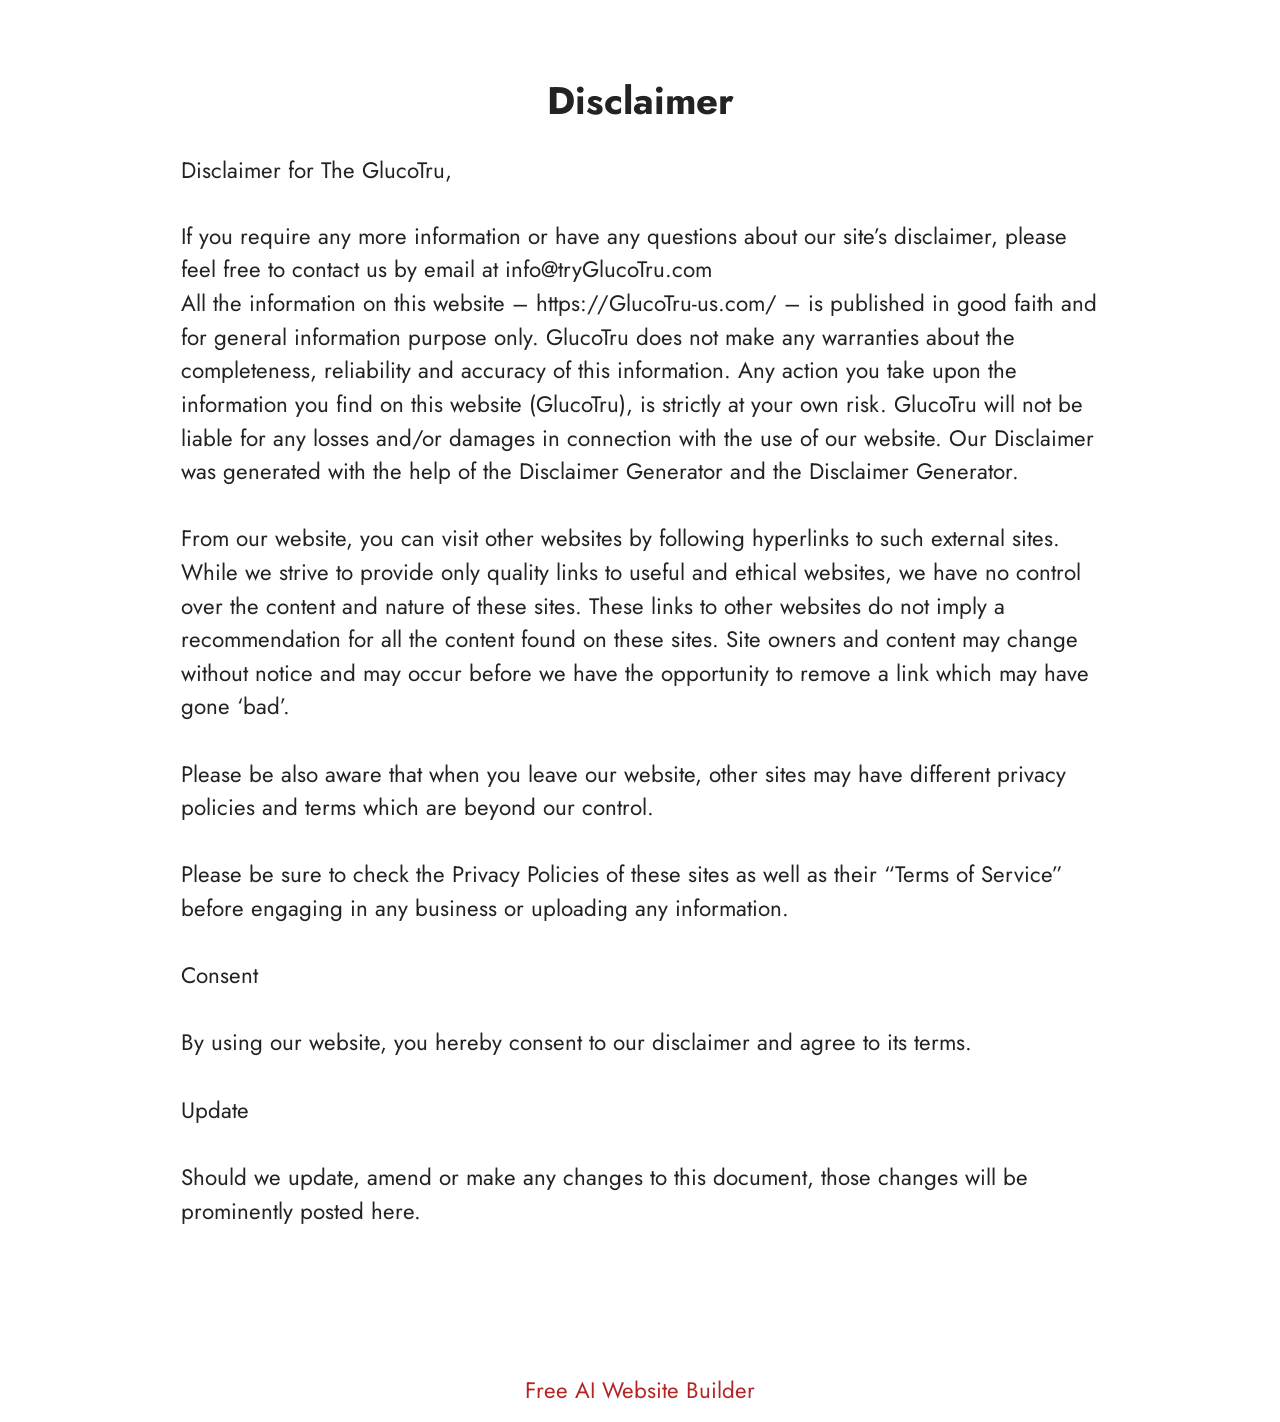
<file: Disclaimer.html>
<!DOCTYPE html>
<html  lang="en">
<head>
  <!-- Site made with Mobirise Website Builder v6.1.12, https://mobirise.com -->
  <meta charset="UTF-8">
  <meta http-equiv="X-UA-Compatible" content="IE=edge">
  <meta name="generator" content="Mobirise v6.1.12, mobirise.com">
  <meta name="viewport" content="width=device-width, initial-scale=1, minimum-scale=1">
  <link rel="shortcut icon" href="assets/images/2-frascos-64-128x128.png" type="image/x-icon">
  <meta name="description" content="Disclaimer For Glucotru">
  
  
  <title>Disclaimer</title>
  <link rel="stylesheet" href="assets/bootstrap/css/bootstrap.min.css">
  <link rel="stylesheet" href="assets/theme/css/style.css">
  <link rel="preload" href="https://fonts.googleapis.com/css?family=Jost:100,200,300,400,500,600,700,800,900,100i,200i,300i,400i,500i,600i,700i,800i,900i&display=swap" as="style" onload="this.onload=null;this.rel='stylesheet'">
  <noscript><link rel="stylesheet" href="https://fonts.googleapis.com/css?family=Jost:100,200,300,400,500,600,700,800,900,100i,200i,300i,400i,500i,600i,700i,800i,900i&display=swap"></noscript>
  <link rel="preload" as="style" href="assets/mobirise/css/mbr-additional.css?v=B1CHKA"><link rel="stylesheet" href="assets/mobirise/css/mbr-additional.css?v=B1CHKA" type="text/css">

  
  
  
</head>
<body>
  
  <section data-bs-version="5.1" class="content5 cid-tBuMj9hDkk" id="content5-1y">
    
    <div class="container">
        <div class="row justify-content-center">
            <div class="col-md-12 col-lg-10">
                <h3 class="mbr-section-title mbr-fonts-style mb-4 display-2">
                    <strong>Disclaimer</strong>
                </h3>
                <h4 class="mbr-section-subtitle mbr-fonts-style mb-4 display-5">Disclaimer for The GlucoTru,</h4>
                <p class="mbr-text mbr-fonts-style display-7">If you require any more information or have any questions about our site’s disclaimer, please feel free to contact us by email at info@tryGlucoTru.com
<br>All the information on this website – https://GlucoTru-us.com/ – is published in good faith and for general information purpose only. GlucoTru does not make any warranties about the completeness, reliability and accuracy of this information. Any action you take upon the information you find on this website (GlucoTru), is strictly at your own risk. GlucoTru will not be liable for any losses and/or damages in connection with the use of our website. Our Disclaimer was generated with the help of the Disclaimer Generator and the Disclaimer Generator.
<br>
<br>From our website, you can visit other websites by following hyperlinks to such external sites. While we strive to provide only quality links to useful and ethical websites, we have no control over the content and nature of these sites. These links to other websites do not imply a recommendation for all the content found on these sites. Site owners and content may change without notice and may occur before we have the opportunity to remove a link which may have gone ‘bad’.
<br>
<br>Please be also aware that when you leave our website, other sites may have different privacy policies and terms which are beyond our control.
<br>
<br>Please be sure to check the Privacy Policies of these sites as well as their “Terms of Service” before engaging in any business or uploading any information.
<br>
<br>Consent
<br>
<br>By using our website, you hereby consent to our disclaimer and agree to its terms.
<br>
<br>Update
<br>
<br>Should we update, amend or make any changes to this document, those changes will be prominently posted here.<br><br></p>
            </div>
        </div>
    </div>
</section><section class="display-7" style="padding: 0;align-items: center;justify-content: center;flex-wrap: wrap;    align-content: center;display: flex;position: relative;height: 4rem;"><a href="https://mobiri.se/4815952" style="flex: 1 1;height: 4rem;position: absolute;width: 100%;z-index: 1;"><img alt="" style="height: 4rem;" src="[data-uri]"></a><p style="margin: 0;text-align: center;" class="display-7">&#8204;</p><a style="z-index:1" href="https://mobirise.com/builder/ai-website-builder.html">Free AI Website Builder</a></section><script src="assets/bootstrap/js/bootstrap.bundle.min.js"></script>  <script src="assets/smoothscroll/smooth-scroll.js"></script>  <script src="assets/ytplayer/index.js"></script>  <script src="assets/theme/js/script.js"></script>  
  
  
</body>
</html>
</file>
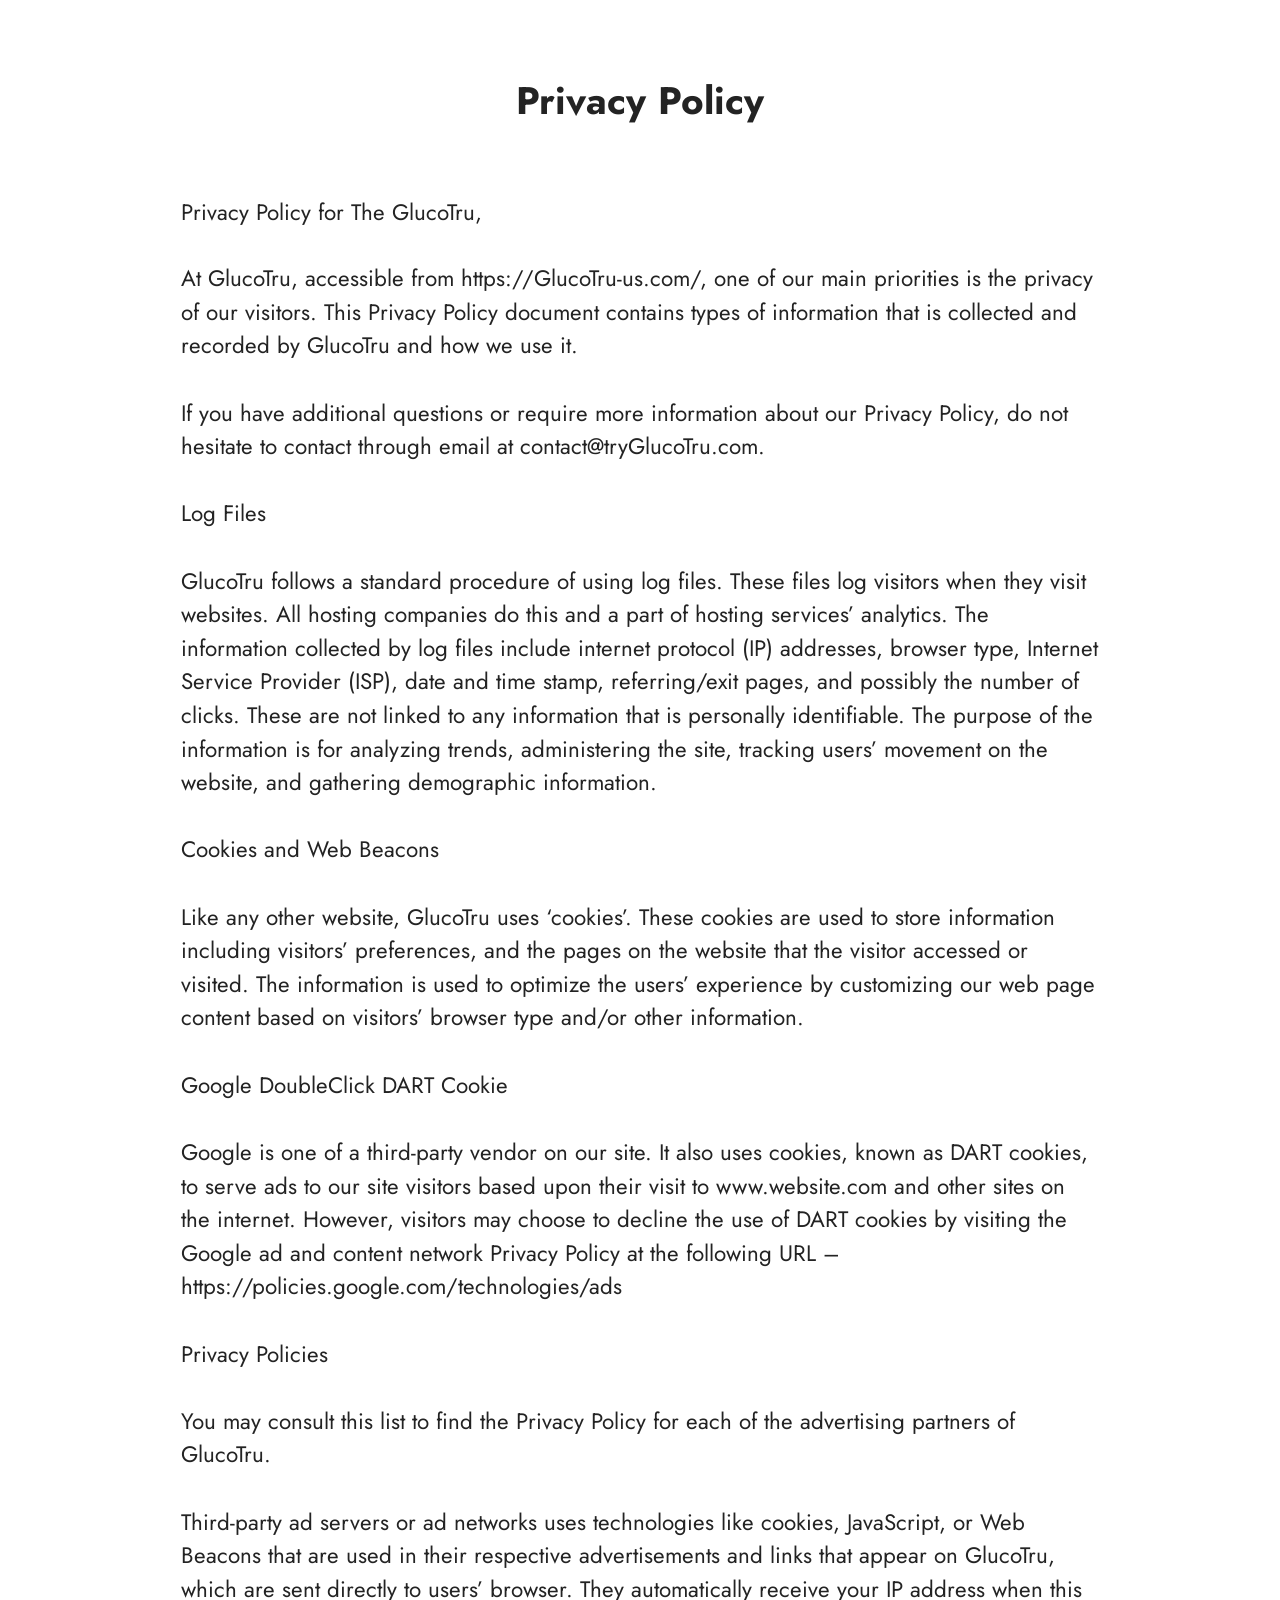
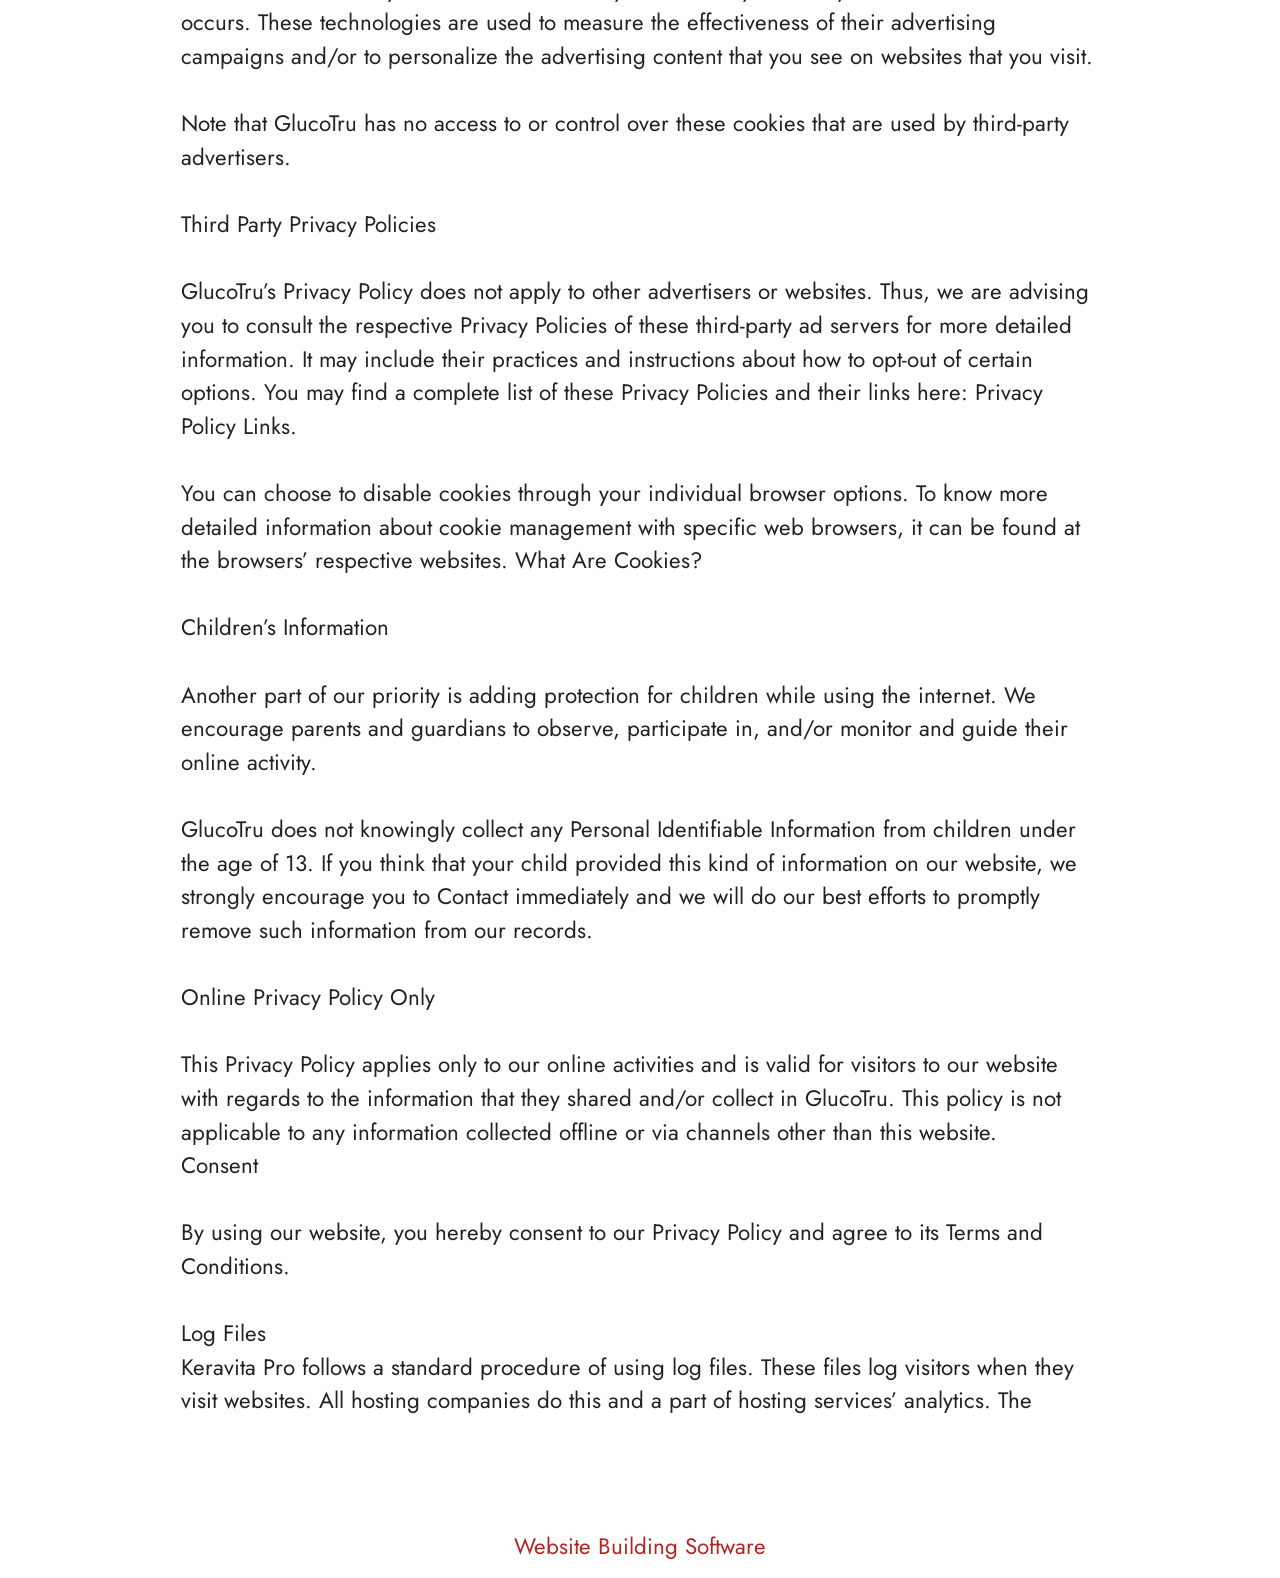
<file: privacy-policy.html>
<!DOCTYPE html>
<html  lang="en">
<head>
  <!-- Site made with Mobirise Website Builder v6.1.12, https://mobirise.com -->
  <meta charset="UTF-8">
  <meta http-equiv="X-UA-Compatible" content="IE=edge">
  <meta name="generator" content="Mobirise v6.1.12, mobirise.com">
  <meta name="viewport" content="width=device-width, initial-scale=1, minimum-scale=1">
  <link rel="shortcut icon" href="assets/images/2-frascos-64-128x128.png" type="image/x-icon">
  <meta name="description" content="Privacy Policy For Glucotru">
  
  
  <title>Privacy Policy</title>
  <link rel="stylesheet" href="assets/bootstrap/css/bootstrap.min.css">
  <link rel="stylesheet" href="assets/theme/css/style.css">
  <link rel="preload" href="https://fonts.googleapis.com/css?family=Jost:100,200,300,400,500,600,700,800,900,100i,200i,300i,400i,500i,600i,700i,800i,900i&display=swap" as="style" onload="this.onload=null;this.rel='stylesheet'">
  <noscript><link rel="stylesheet" href="https://fonts.googleapis.com/css?family=Jost:100,200,300,400,500,600,700,800,900,100i,200i,300i,400i,500i,600i,700i,800i,900i&display=swap"></noscript>
  <link rel="preload" as="style" href="assets/mobirise/css/mbr-additional.css?v=99cdCF"><link rel="stylesheet" href="assets/mobirise/css/mbr-additional.css?v=99cdCF" type="text/css">

  
  
  
</head>
<body>
  
  <section data-bs-version="5.1" class="content5 cid-tBuMPzdHFY" id="content5-1z">
    
    <div class="container">
        <div class="row justify-content-center">
            <div class="col-md-12 col-lg-10">
                <h3 class="mbr-section-title mbr-fonts-style mb-4 display-2"><strong>Privacy Policy
</strong><div><strong><br></strong></div></h3>
                <h4 class="mbr-section-subtitle mbr-fonts-style mb-4 display-5">Privacy Policy for The GlucoTru,</h4>
                <p class="mbr-text mbr-fonts-style display-7">At GlucoTru, accessible from https://GlucoTru-us.com/, one of our main priorities is the privacy of our visitors. This Privacy Policy document contains types of information that is collected and recorded by GlucoTru and how we use it.
<br>
<br>If you have additional questions or require more information about our Privacy Policy, do not hesitate to contact through email at contact@tryGlucoTru.com.
<br>
<br>Log Files
<br>
<br>GlucoTru follows a standard procedure of using log files. These files log visitors when they visit websites. All hosting companies do this and a part of hosting services’ analytics. The information collected by log files include internet protocol (IP) addresses, browser type, Internet Service Provider (ISP), date and time stamp, referring/exit pages, and possibly the number of clicks. These are not linked to any information that is personally identifiable. The purpose of the information is for analyzing trends, administering the site, tracking users’ movement on the website, and gathering demographic information.
<br>
<br>Cookies and Web Beacons
<br>
<br>Like any other website, GlucoTru uses ‘cookies’. These cookies are used to store information including visitors’ preferences, and the pages on the website that the visitor accessed or visited. The information is used to optimize the users’ experience by customizing our web page content based on visitors’ browser type and/or other information.
<br>
<br>Google DoubleClick DART Cookie
<br>
<br>Google is one of a third-party vendor on our site. It also uses cookies, known as DART cookies, to serve ads to our site visitors based upon their visit to www.website.com and other sites on the internet. However, visitors may choose to decline the use of DART cookies by visiting the Google ad and content network Privacy Policy at the following URL – https://policies.google.com/technologies/ads
<br>
<br>Privacy Policies
<br>
<br>You may consult this list to find the Privacy Policy for each of the advertising partners of GlucoTru.
<br>
<br>Third-party ad servers or ad networks uses technologies like cookies, JavaScript, or Web Beacons that are used in their respective advertisements and links that appear on GlucoTru, which are sent directly to users’ browser. They automatically receive your IP address when this occurs. These technologies are used to measure the effectiveness of their advertising campaigns and/or to personalize the advertising content that you see on websites that you visit.
<br>
<br>Note that GlucoTru has no access to or control over these cookies that are used by third-party advertisers.
<br>
<br>Third Party Privacy Policies
<br>
<br>GlucoTru’s Privacy Policy does not apply to other advertisers or websites. Thus, we are advising you to consult the respective Privacy Policies of these third-party ad servers for more detailed information. It may include their practices and instructions about how to opt-out of certain options. You may find a complete list of these Privacy Policies and their links here: Privacy Policy Links.
<br>
<br>You can choose to disable cookies through your individual browser options. To know more detailed information about cookie management with specific web browsers, it can be found at the browsers’ respective websites. What Are Cookies?
<br>
<br>Children’s Information
<br>
<br>Another part of our priority is adding protection for children while using the internet. We encourage parents and guardians to observe, participate in, and/or monitor and guide their online activity.
<br>
<br>GlucoTru does not knowingly collect any Personal Identifiable Information from children under the age of 13. If you think that your child provided this kind of information on our website, we strongly encourage you to Contact immediately and we will do our best efforts to promptly remove such information from our records.
<br>
<br>Online Privacy Policy Only
<br>
<br>This Privacy Policy applies only to our online activities and is valid for visitors to our website with regards to the information that they shared and/or collect in GlucoTru. This policy is not applicable to any information collected offline or via channels other than this website.
<br>Consent
<br>
<br>By using our website, you hereby consent to our Privacy Policy and agree to its Terms and Conditions.<br>
<br>Log Files
<br>Keravita Pro follows a standard procedure of using log files. These files log visitors when they visit websites. All hosting companies do this and a part of hosting services’ analytics. The&nbsp;</p>
            </div>
        </div>
    </div>
</section><section class="display-7" style="padding: 0;align-items: center;justify-content: center;flex-wrap: wrap;    align-content: center;display: flex;position: relative;height: 4rem;"><a href="https://mobiri.se/4815952" style="flex: 1 1;height: 4rem;position: absolute;width: 100%;z-index: 1;"><img alt="" style="height: 4rem;" src="[data-uri]"></a><p style="margin: 0;text-align: center;" class="display-7">&#8204;</p><a style="z-index:1" href="https://mobirise.com"> Website Building Software</a></section><script src="assets/bootstrap/js/bootstrap.bundle.min.js"></script>  <script src="assets/smoothscroll/smooth-scroll.js"></script>  <script src="assets/ytplayer/index.js"></script>  <script src="assets/theme/js/script.js"></script>  
  
  
</body>
</html>
</file>
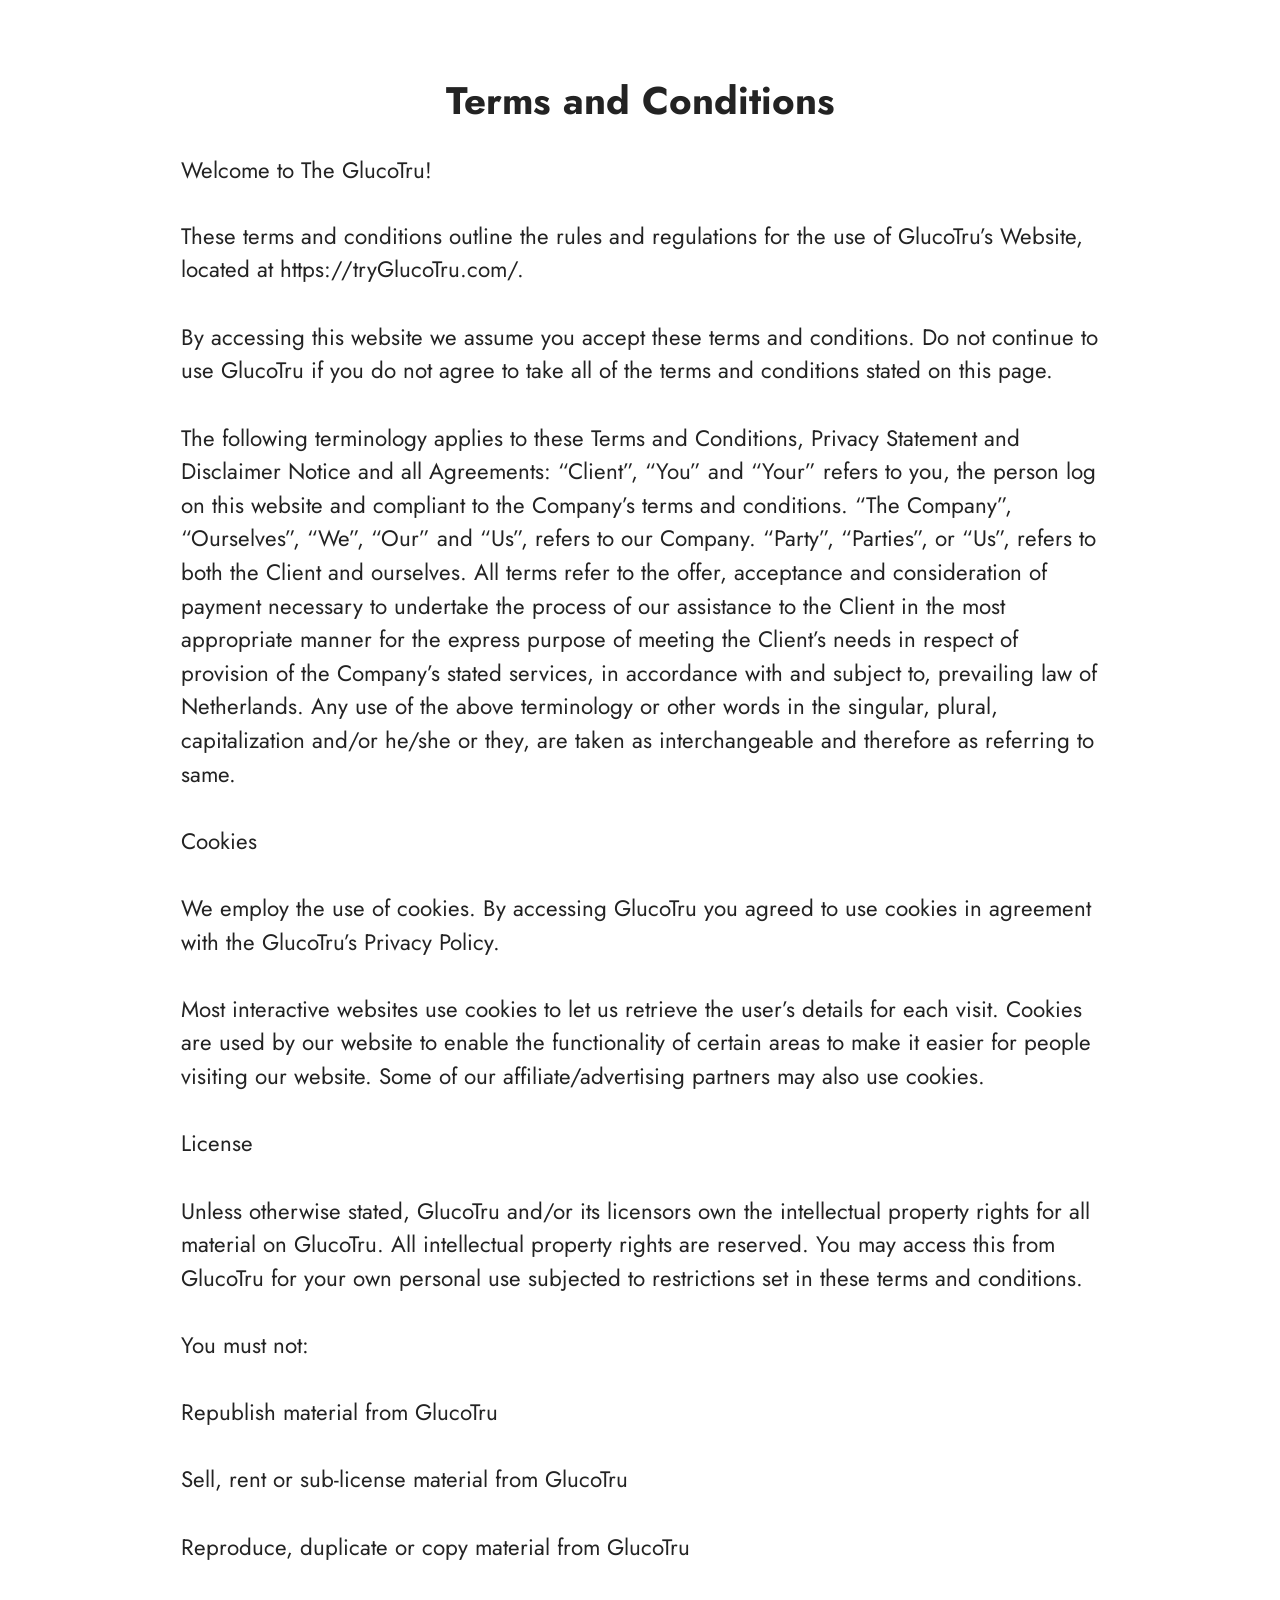
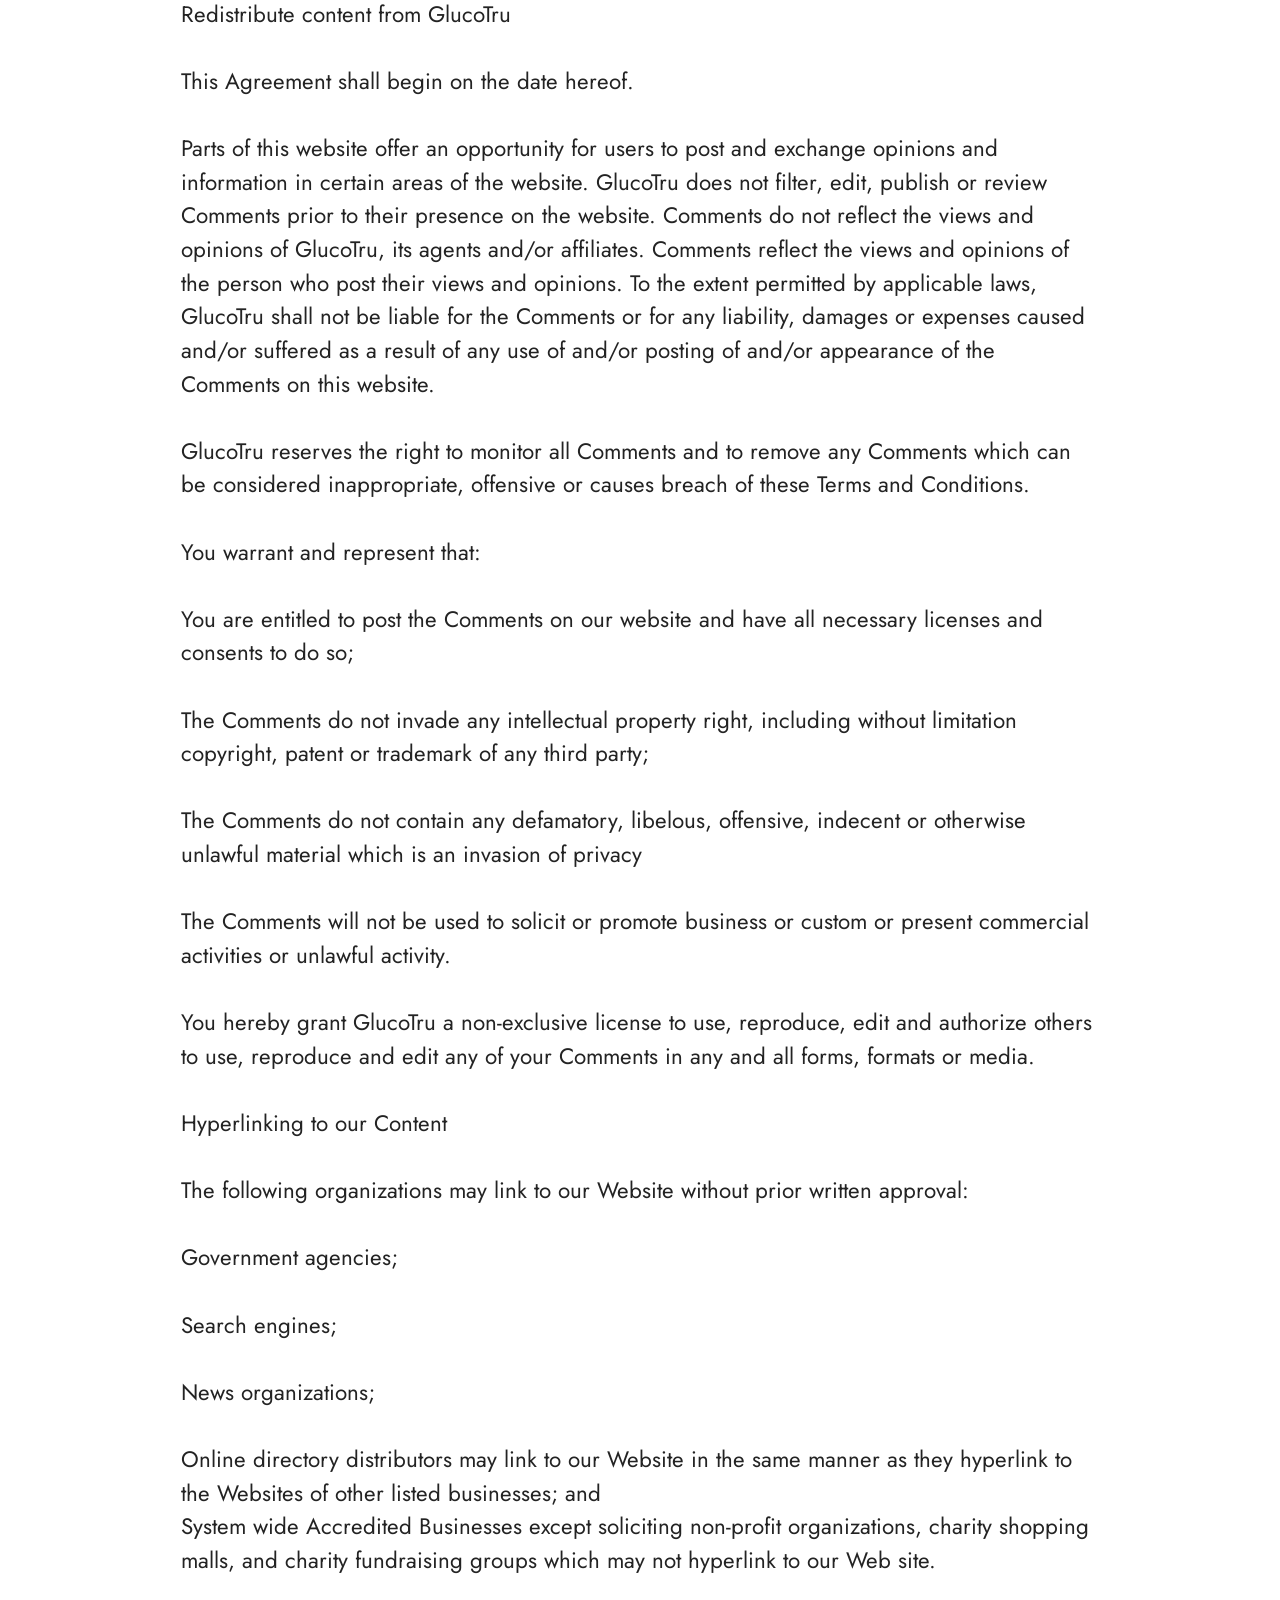
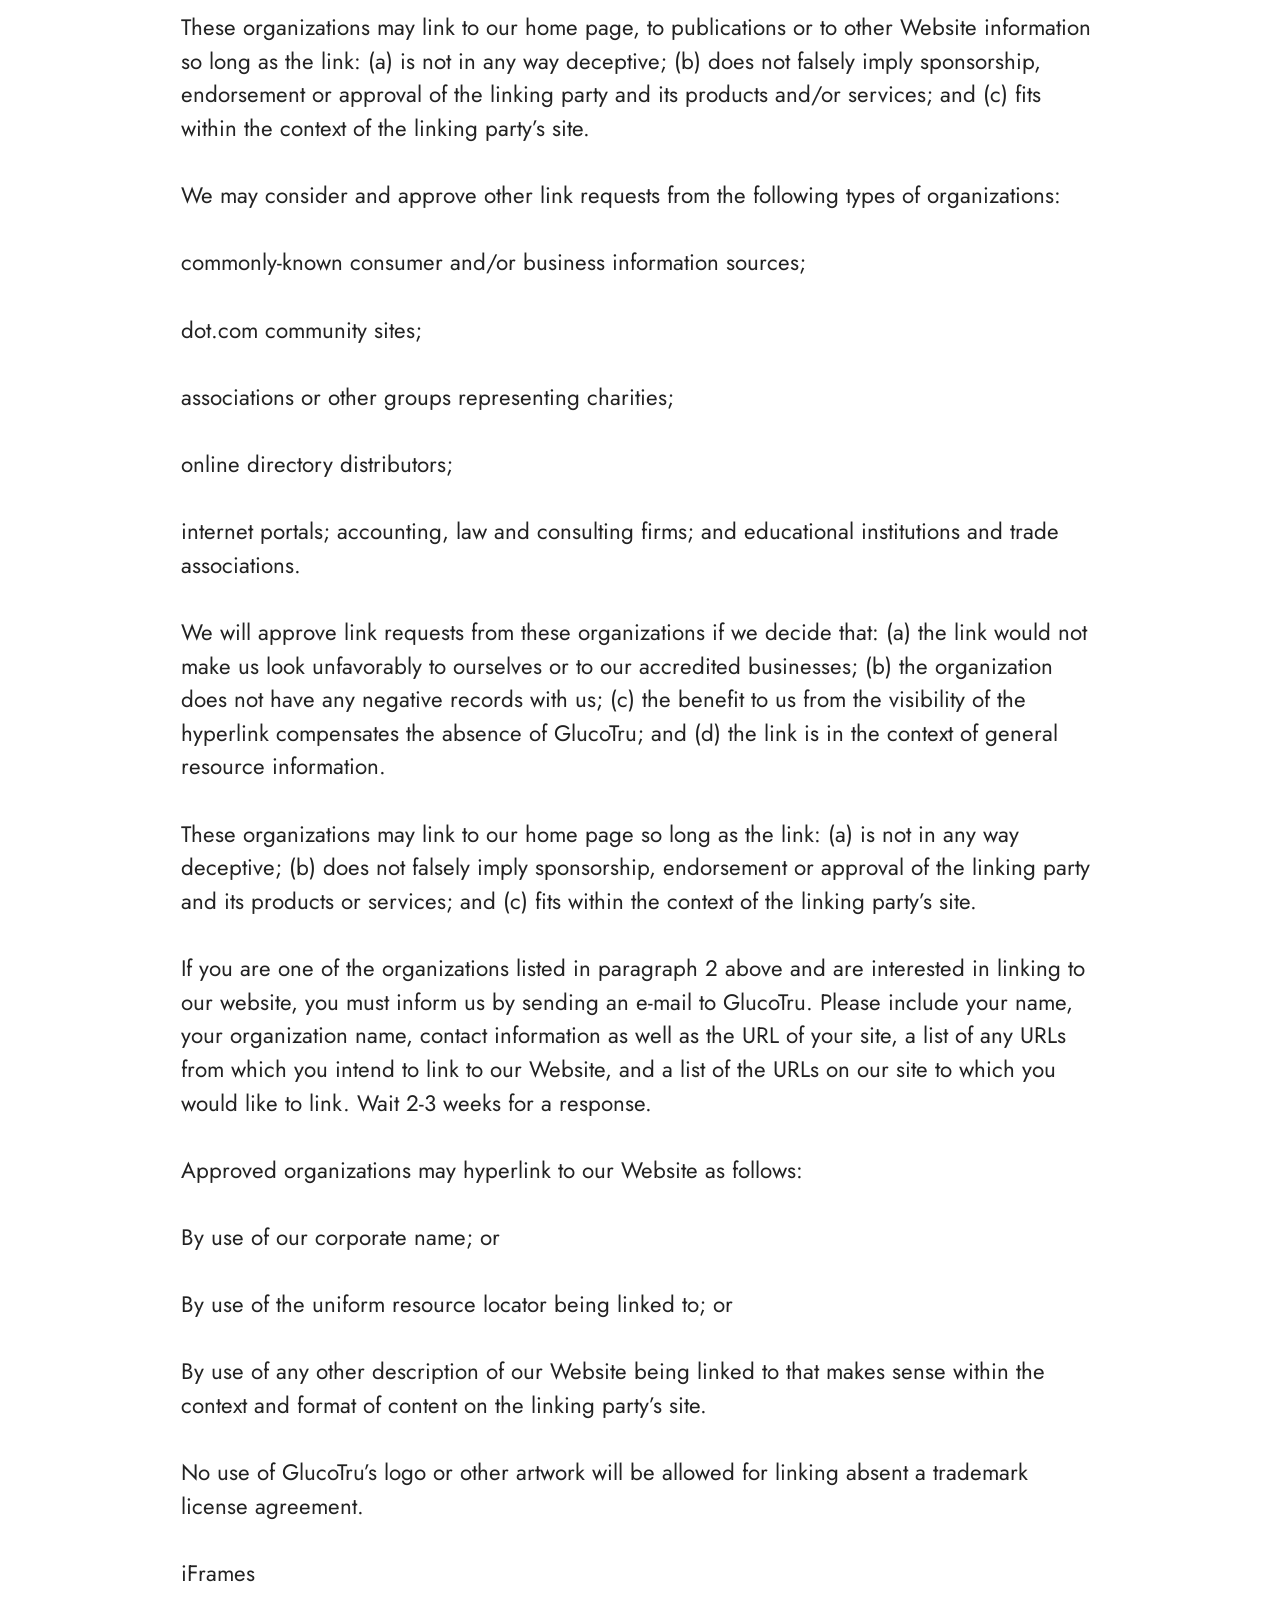
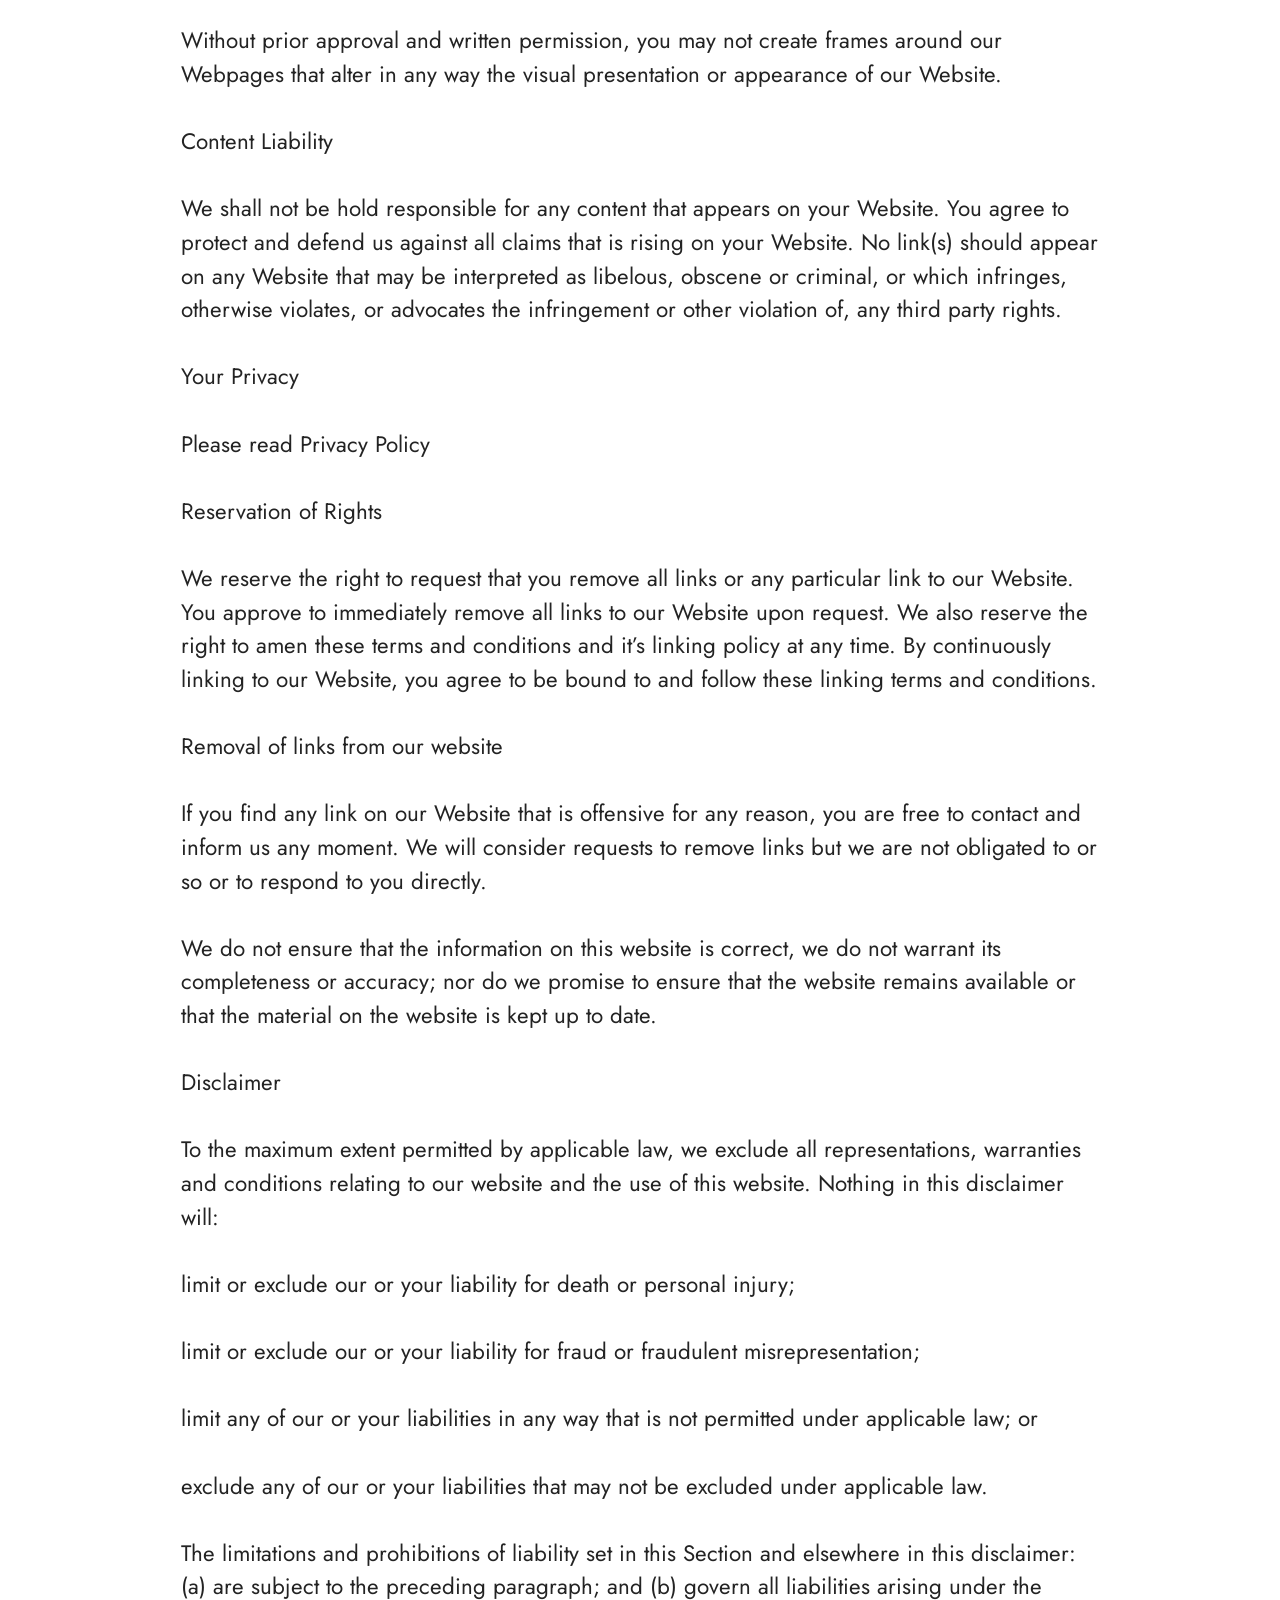
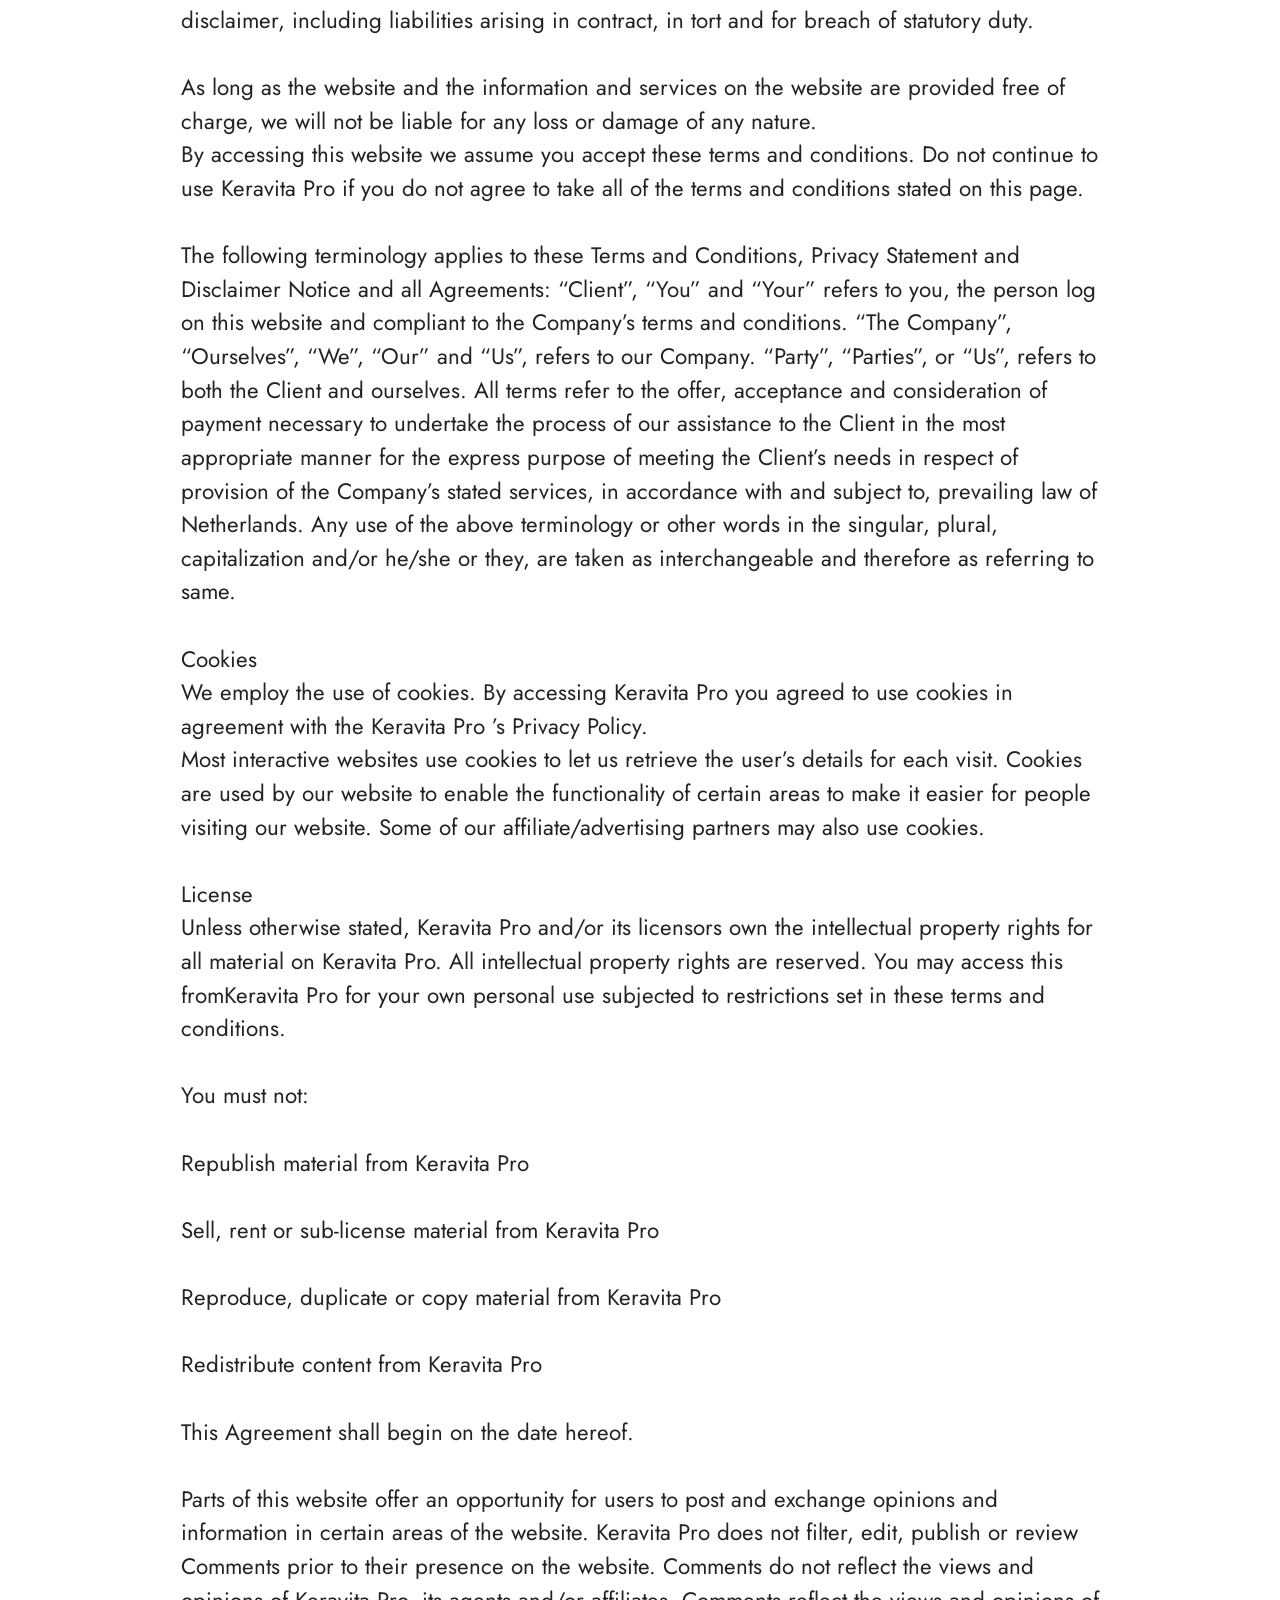
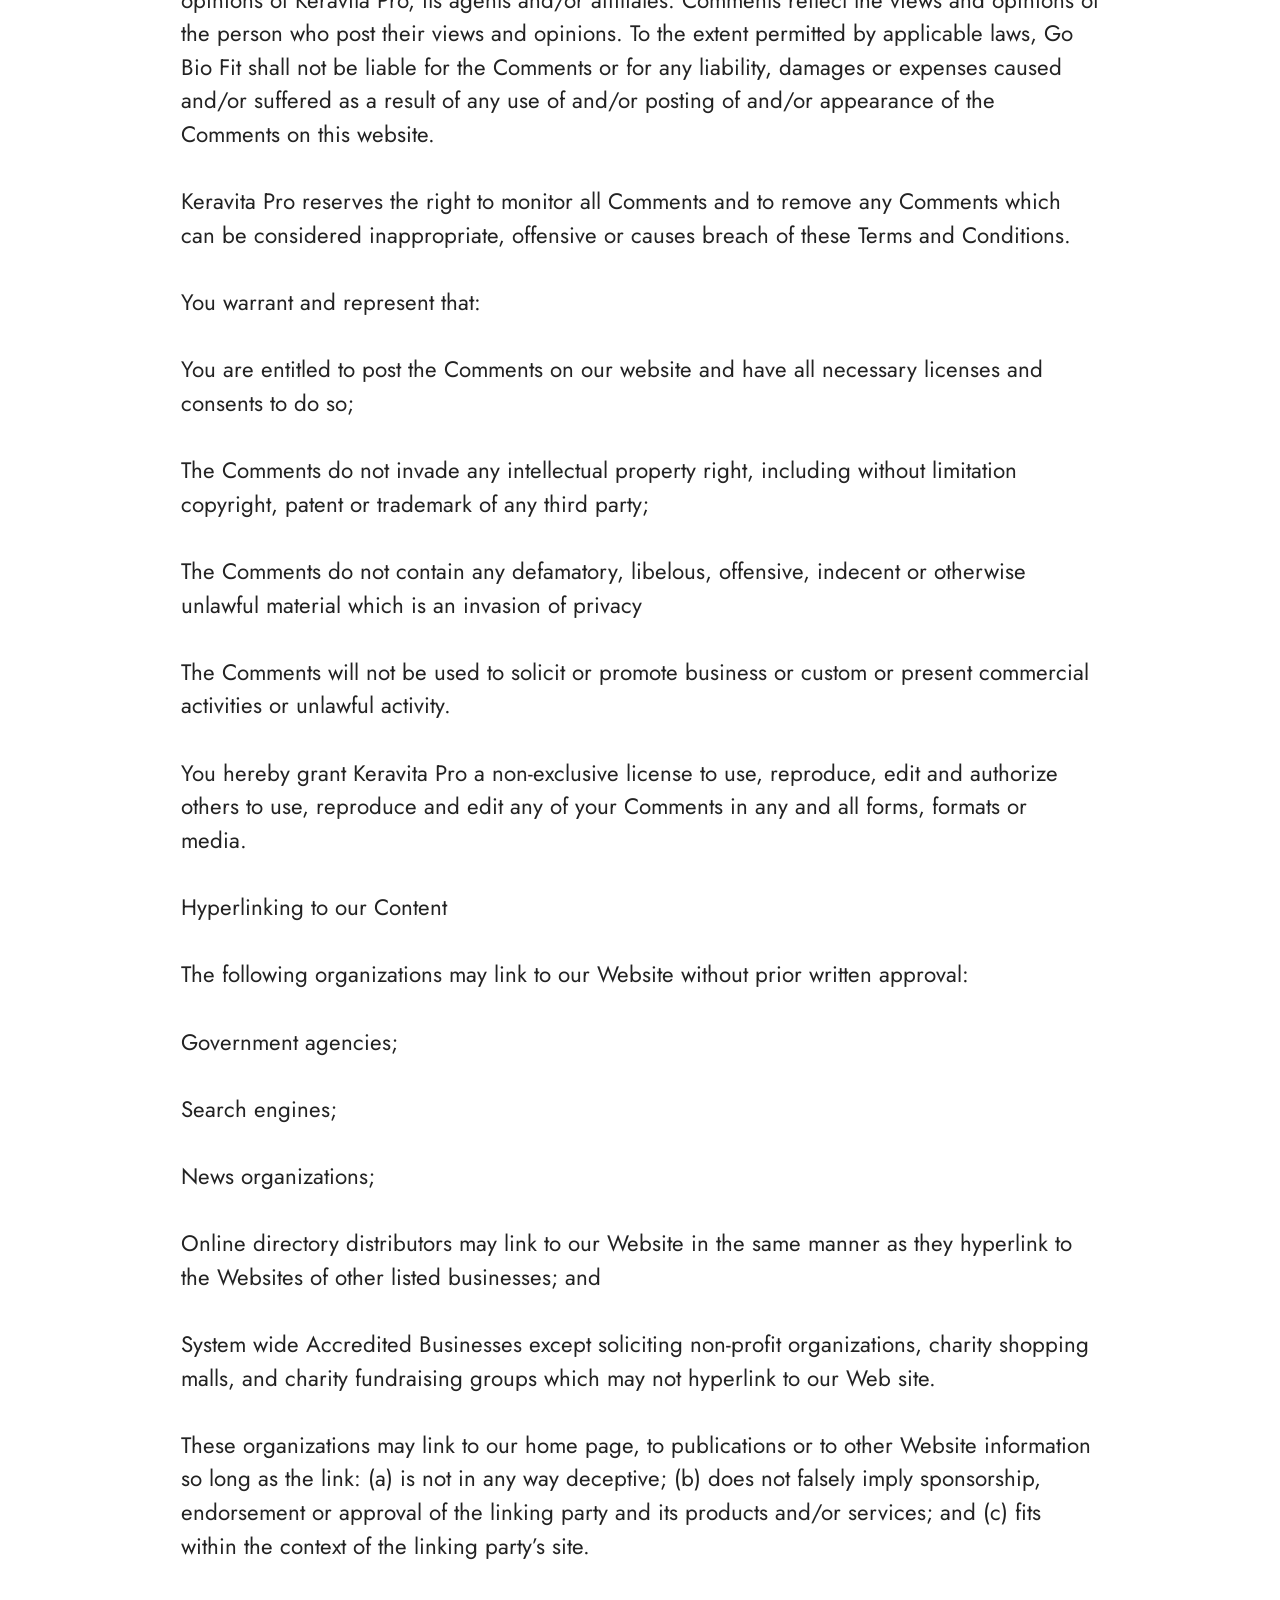
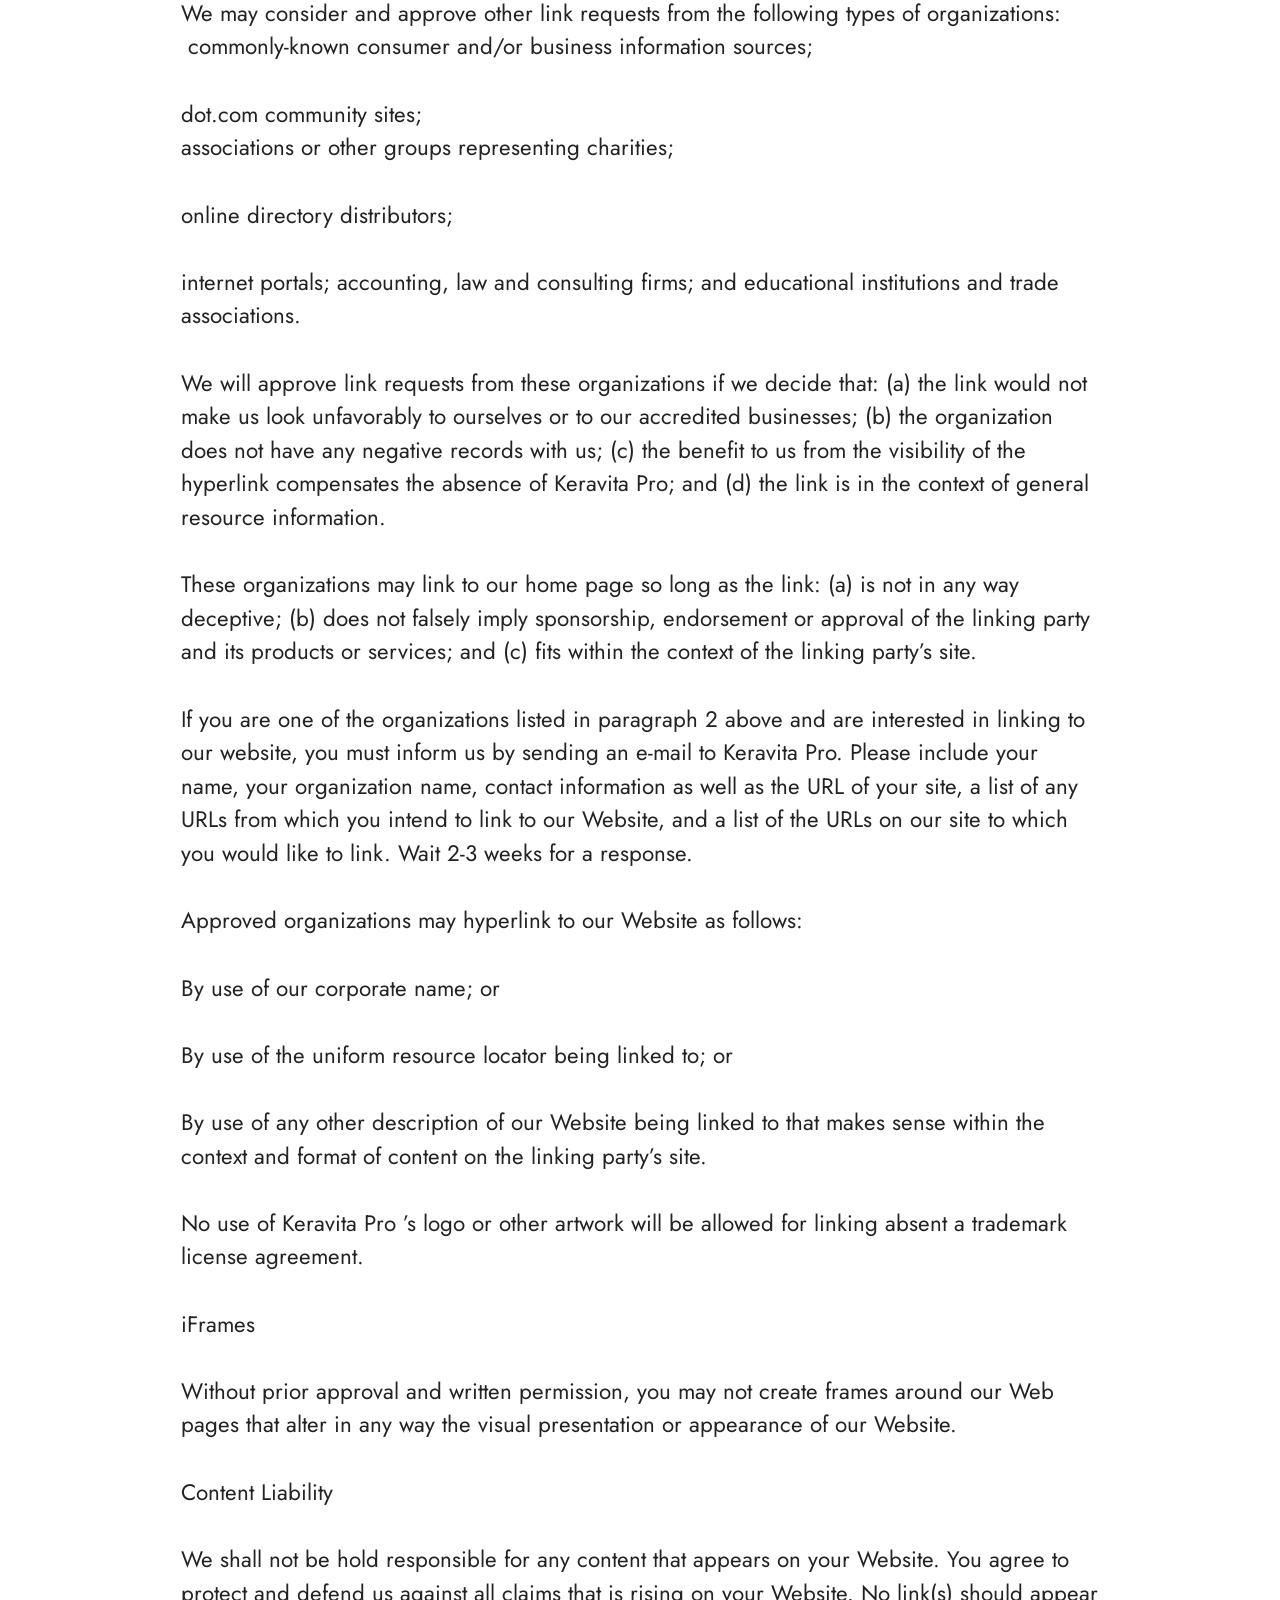
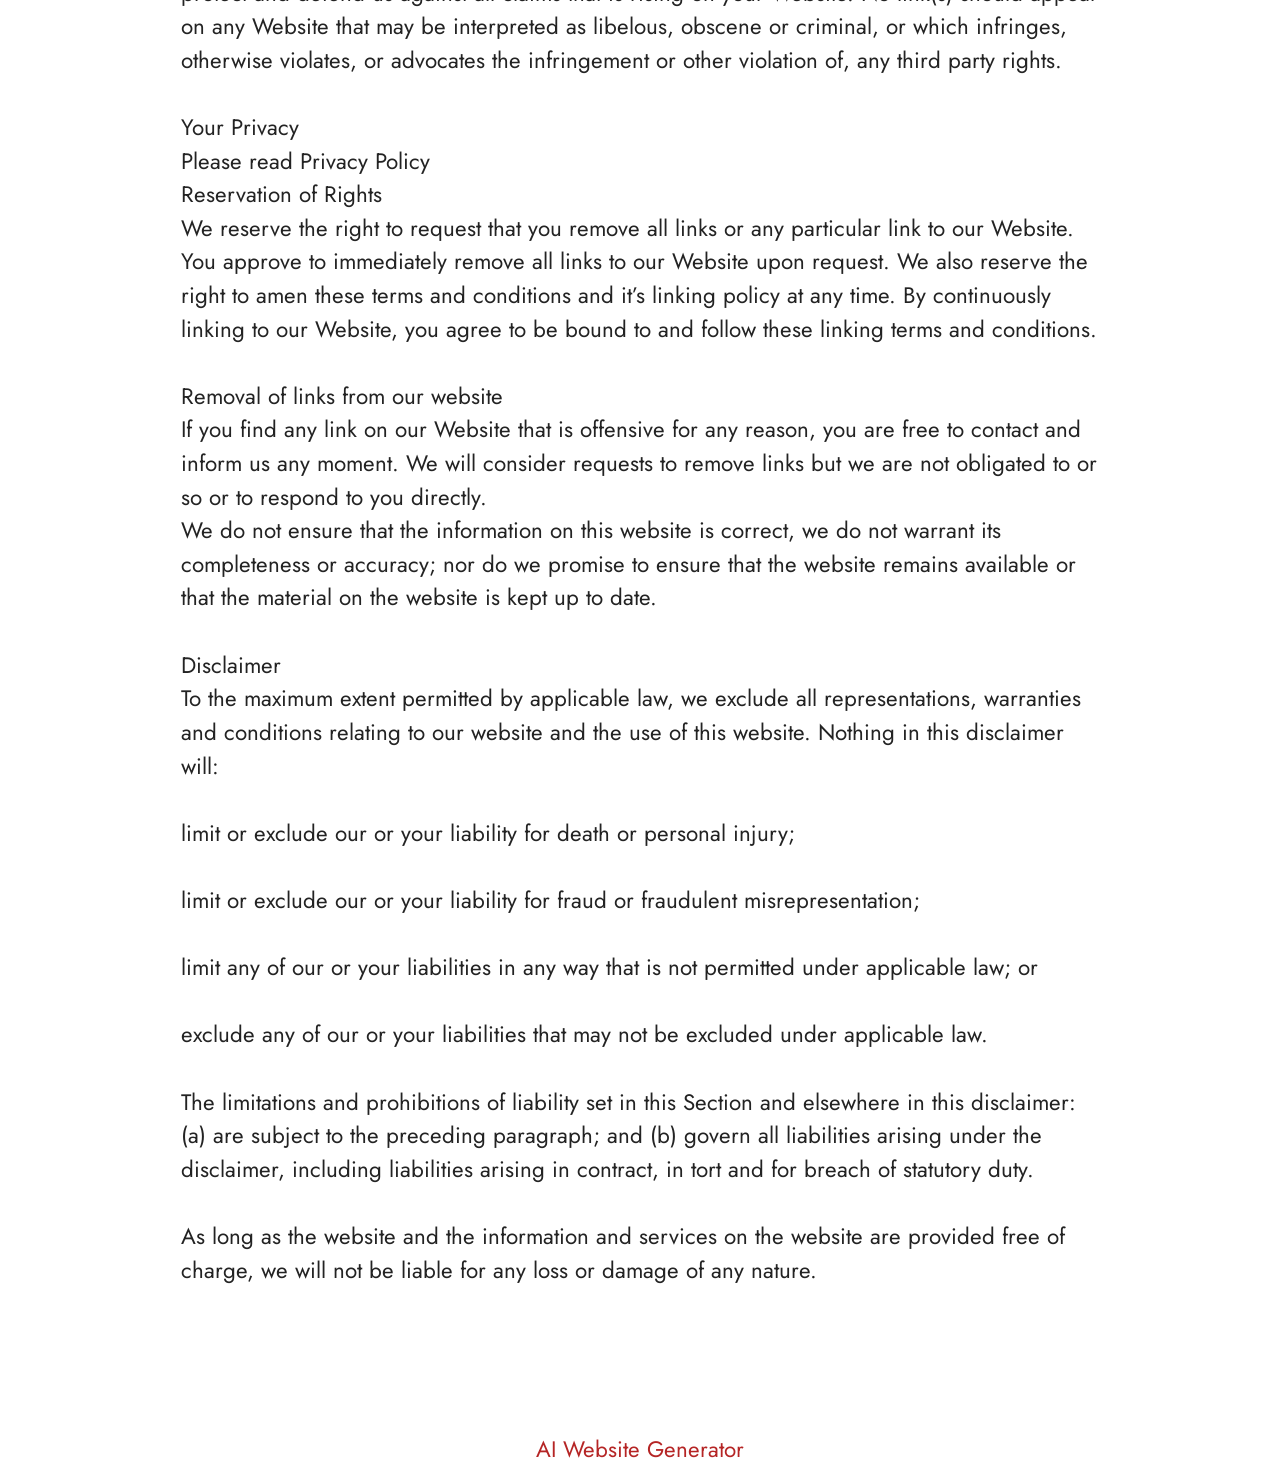
<file: Terms.html>
<!DOCTYPE html>
<html  lang="en">
<head>
  <!-- Site made with Mobirise Website Builder v6.1.12, https://mobirise.com -->
  <meta charset="UTF-8">
  <meta http-equiv="X-UA-Compatible" content="IE=edge">
  <meta name="generator" content="Mobirise v6.1.12, mobirise.com">
  <meta name="viewport" content="width=device-width, initial-scale=1, minimum-scale=1">
  <link rel="shortcut icon" href="assets/images/2-frascos-64-128x128.png" type="image/x-icon">
  <meta name="description" content="Terms For Glucotru">
  
  
  <title>Terms</title>
  <link rel="stylesheet" href="assets/bootstrap/css/bootstrap.min.css">
  <link rel="stylesheet" href="assets/theme/css/style.css">
  <link rel="preload" href="https://fonts.googleapis.com/css?family=Jost:100,200,300,400,500,600,700,800,900,100i,200i,300i,400i,500i,600i,700i,800i,900i&display=swap" as="style" onload="this.onload=null;this.rel='stylesheet'">
  <noscript><link rel="stylesheet" href="https://fonts.googleapis.com/css?family=Jost:100,200,300,400,500,600,700,800,900,100i,200i,300i,400i,500i,600i,700i,800i,900i&display=swap"></noscript>
  <link rel="preload" as="style" href="assets/mobirise/css/mbr-additional.css?v=QClJtx"><link rel="stylesheet" href="assets/mobirise/css/mbr-additional.css?v=QClJtx" type="text/css">

  
  
  
</head>
<body>
  
  <section data-bs-version="5.1" class="content5 cid-tBuOj1XZ1f" id="content5-20">
    
    <div class="container">
        <div class="row justify-content-center">
            <div class="col-md-12 col-lg-10">
                <h3 class="mbr-section-title mbr-fonts-style mb-4 display-2"><strong>Terms and Conditions</strong></h3>
                <h4 class="mbr-section-subtitle mbr-fonts-style mb-4 display-5">Welcome to The GlucoTru!</h4>
                <p class="mbr-text mbr-fonts-style display-7">These terms and conditions outline the rules and regulations for the use of GlucoTru’s Website, located at https://tryGlucoTru.com/.
<br>
<br>By accessing this website we assume you accept these terms and conditions. Do not continue to use GlucoTru if you do not agree to take all of the terms and conditions stated on this page.
<br>
<br>The following terminology applies to these Terms and Conditions, Privacy Statement and Disclaimer Notice and all Agreements: “Client”, “You” and “Your” refers to you, the person log on this website and compliant to the Company’s terms and conditions. “The Company”, “Ourselves”, “We”, “Our” and “Us”, refers to our Company. “Party”, “Parties”, or “Us”, refers to both the Client and ourselves. All terms refer to the offer, acceptance and consideration of payment necessary to undertake the process of our assistance to the Client in the most appropriate manner for the express purpose of meeting the Client’s needs in respect of provision of the Company’s stated services, in accordance with and subject to, prevailing law of Netherlands. Any use of the above terminology or other words in the singular, plural, capitalization and/or he/she or they, are taken as interchangeable and therefore as referring to same.
<br>
<br>Cookies
<br>
<br>We employ the use of cookies. By accessing GlucoTru you agreed to use cookies in agreement with the GlucoTru’s Privacy Policy.
<br>
<br>Most interactive websites use cookies to let us retrieve the user’s details for each visit. Cookies are used by our website to enable the functionality of certain areas to make it easier for people visiting our website. Some of our affiliate/advertising partners may also use cookies.
<br>
<br>License
<br>
<br>Unless otherwise stated, GlucoTru and/or its licensors own the intellectual property rights for all material on GlucoTru. All intellectual property rights are reserved. You may access this from GlucoTru for your own personal use subjected to restrictions set in these terms and conditions.
<br>
<br>You must not:
<br>
<br>Republish material from GlucoTru
<br>
<br>Sell, rent or sub-license material from GlucoTru
<br>
<br>Reproduce, duplicate or copy material from GlucoTru
<br>
<br>Redistribute content from GlucoTru
<br>
<br>This Agreement shall begin on the date hereof.
<br>
<br>Parts of this website offer an opportunity for users to post and exchange opinions and information in certain areas of the website. GlucoTru does not filter, edit, publish or review Comments prior to their presence on the website. Comments do not reflect the views and opinions of GlucoTru, its agents and/or affiliates. Comments reflect the views and opinions of the person who post their views and opinions. To the extent permitted by applicable laws, GlucoTru shall not be liable for the Comments or for any liability, damages or expenses caused and/or suffered as a result of any use of and/or posting of and/or appearance of the Comments on this website.
<br>
<br>GlucoTru reserves the right to monitor all Comments and to remove any Comments which can be considered inappropriate, offensive or causes breach of these Terms and Conditions.
<br>
<br>You warrant and represent that:
<br>
<br>You are entitled to post the Comments on our website and have all necessary licenses and consents to do so;
<br>
<br>The Comments do not invade any intellectual property right, including without limitation copyright, patent or trademark of any third party;
<br>
<br>The Comments do not contain any defamatory, libelous, offensive, indecent or otherwise unlawful material which is an invasion of privacy
<br>
<br>The Comments will not be used to solicit or promote business or custom or present commercial activities or unlawful activity.
<br>
<br>You hereby grant GlucoTru a non-exclusive license to use, reproduce, edit and authorize others to use, reproduce and edit any of your Comments in any and all forms, formats or media.
<br>
<br>Hyperlinking to our Content
<br>
<br>The following organizations may link to our Website without prior written approval:
<br>
<br>Government agencies;
<br>
<br>Search engines;
<br>
<br>News organizations;
<br>
<br>Online directory distributors may link to our Website in the same manner as they hyperlink to the Websites of other listed businesses; and
<br>System wide Accredited Businesses except soliciting non-profit organizations, charity shopping malls, and charity fundraising groups which may not hyperlink to our Web site.
<br>
<br>These organizations may link to our home page, to publications or to other Website information so long as the link: (a) is not in any way deceptive; (b) does not falsely imply sponsorship, endorsement or approval of the linking party and its products and/or services; and (c) fits within the context of the linking party’s site.
<br>
<br>We may consider and approve other link requests from the following types of organizations:
<br>
<br>commonly-known consumer and/or business information sources;
<br>
<br>dot.com community sites;
<br>
<br>associations or other groups representing charities;
<br>
<br>online directory distributors;
<br>
<br>internet portals; accounting, law and consulting firms; and educational institutions and trade associations.
<br>
<br>We will approve link requests from these organizations if we decide that: (a) the link would not make us look unfavorably to ourselves or to our accredited businesses; (b) the organization does not have any negative records with us; (c) the benefit to us from the visibility of the hyperlink compensates the absence of GlucoTru; and (d) the link is in the context of general resource information.
<br>
<br>These organizations may link to our home page so long as the link: (a) is not in any way deceptive; (b) does not falsely imply sponsorship, endorsement or approval of the linking party and its products or services; and (c) fits within the context of the linking party’s site.
<br>
<br>If you are one of the organizations listed in paragraph 2 above and are interested in linking to our website, you must inform us by sending an e-mail to GlucoTru. Please include your name, your organization name, contact information as well as the URL of your site, a list of any URLs from which you intend to link to our Website, and a list of the URLs on our site to which you would like to link. Wait 2-3 weeks for a response.
<br>
<br>Approved organizations may hyperlink to our Website as follows:
<br>
<br>By use of our corporate name; or
<br>
<br>By use of the uniform resource locator being linked to; or
<br>
<br>By use of any other description of our Website being linked to that makes sense within the context and format of content on the linking party’s site.
<br>
<br>No use of GlucoTru’s logo or other artwork will be allowed for linking absent a trademark license agreement.
<br>
<br>iFrames
<br>
<br>Without prior approval and written permission, you may not create frames around our Webpages that alter in any way the visual presentation or appearance of our Website.
<br>
<br>Content Liability
<br>
<br>We shall not be hold responsible for any content that appears on your Website. You agree to protect and defend us against all claims that is rising on your Website. No link(s) should appear on any Website that may be interpreted as libelous, obscene or criminal, or which infringes, otherwise violates, or advocates the infringement or other violation of, any third party rights.
<br>
<br>Your Privacy
<br>
<br>Please read Privacy Policy
<br>
<br>Reservation of Rights
<br>
<br>We reserve the right to request that you remove all links or any particular link to our Website. You approve to immediately remove all links to our Website upon request. We also reserve the right to amen these terms and conditions and it’s linking policy at any time. By continuously linking to our Website, you agree to be bound to and follow these linking terms and conditions.
<br>
<br>Removal of links from our website
<br>
<br>If you find any link on our Website that is offensive for any reason, you are free to contact and inform us any moment. We will consider requests to remove links but we are not obligated to or so or to respond to you directly.
<br>
<br>We do not ensure that the information on this website is correct, we do not warrant its completeness or accuracy; nor do we promise to ensure that the website remains available or that the material on the website is kept up to date.
<br>
<br>Disclaimer
<br>
<br>To the maximum extent permitted by applicable law, we exclude all representations, warranties and conditions relating to our website and the use of this website. Nothing in this disclaimer will:
<br>
<br>limit or exclude our or your liability for death or personal injury;
<br>
<br>limit or exclude our or your liability for fraud or fraudulent misrepresentation;
<br>
<br>limit any of our or your liabilities in any way that is not permitted under applicable law; or
<br>
<br>exclude any of our or your liabilities that may not be excluded under applicable law.
<br>
<br>The limitations and prohibitions of liability set in this Section and elsewhere in this disclaimer: (a) are subject to the preceding paragraph; and (b) govern all liabilities arising under the disclaimer, including liabilities arising in contract, in tort and for breach of statutory duty.
<br>
<br>As long as the website and the information and services on the website are provided free of charge, we will not be liable for any loss or damage of any nature.<br>By accessing this website we assume you accept these terms and conditions. Do not continue to use Keravita Pro if you do not agree to take all of the terms and conditions stated on this page.
<br><br>The following terminology applies to these Terms and Conditions, Privacy Statement and Disclaimer Notice and all Agreements: “Client”, “You” and “Your” refers to you, the person log on this website and compliant to the Company’s terms and conditions. “The Company”, “Ourselves”, “We”, “Our” and “Us”, refers to our Company. “Party”, “Parties”, or “Us”, refers to both the Client and ourselves. All terms refer to the offer, acceptance and consideration of payment necessary to undertake the process of our assistance to the Client in the most appropriate manner for the express purpose of meeting the Client’s needs in respect of provision of the Company’s stated services, in accordance with and subject to, prevailing law of Netherlands. Any use of the above terminology or other words in the singular, plural, capitalization and/or he/she or they, are taken as interchangeable and therefore as referring to same.
<br><br>Cookies<br>We employ the use of cookies. By accessing Keravita Pro you agreed to use cookies in agreement with the Keravita Pro ’s Privacy Policy.<br>Most interactive websites use cookies to let us retrieve the user’s details for each visit. Cookies are used by our website to enable the functionality of certain areas to make it easier for people visiting our website. Some of our affiliate/advertising partners may also use cookies.
<br><br>License
<br>Unless otherwise stated, Keravita Pro and/or its licensors own the intellectual property rights for all material on Keravita Pro. All intellectual property rights are reserved. You may access this fromKeravita Pro for your own personal use subjected to restrictions set in these terms and conditions.
<br><br>You must not:
<br><br>Republish material from Keravita Pro
<br>
<br>Sell, rent or sub-license material from Keravita Pro
<br><br>Reproduce, duplicate or copy material from Keravita Pro
<br><br>Redistribute content from Keravita Pro
<br><br>This Agreement shall begin on the date hereof.
<br><br>Parts of this website offer an opportunity for users to post and exchange opinions and information in certain areas of the website. Keravita Pro does not filter, edit, publish or review Comments prior to their presence on the website. Comments do not reflect the views and opinions of Keravita Pro, its agents and/or affiliates. Comments reflect the views and opinions of the person who post their views and opinions. To the extent permitted by applicable laws, Go Bio Fit shall not be liable for the Comments or for any liability, damages or expenses caused and/or suffered as a result of any use of and/or posting of and/or appearance of the Comments on this website.
<br>
<br>Keravita Pro reserves the right to monitor all Comments and to remove any Comments which can be considered inappropriate, offensive or causes breach of these Terms and Conditions.
<br><br>You warrant and represent that:
<br>
<br>You are entitled to post the Comments on our website and have all necessary licenses and consents to do so;<br><br>The Comments do not invade any intellectual property right, including without limitation copyright, patent or trademark of any third party;
<br><br>The Comments do not contain any defamatory, libelous, offensive, indecent or otherwise unlawful material which is an invasion of privacy
<br><br>The Comments will not be used to solicit or promote business or custom or present commercial activities or unlawful activity.
<br><br>You hereby grant Keravita Pro a non-exclusive license to use, reproduce, edit and authorize others to use, reproduce and edit any of your Comments in any and all forms, formats or media.
<br><br>Hyperlinking to our Content
<br><br>The following organizations may link to our Website without prior written approval:
<br><br>Government agencies;
<br>
<br>Search engines;
<br><br>News organizations;
<br><br>Online directory distributors may link to our Website in the same manner as they hyperlink to the Websites of other listed businesses; and
<br><br>System wide Accredited Businesses except soliciting non-profit organizations, charity shopping malls, and charity fundraising groups which may not hyperlink to our Web site.
<br><br>These organizations may link to our home page, to publications or to other Website information so long as the link: (a) is not in any way deceptive; (b) does not falsely imply sponsorship, endorsement or approval of the linking party and its products and/or services; and (c) fits within the context of the linking party’s site.
<br><br>We may consider and approve other link requests from the following types of organizations:
<br>&nbsp;commonly-known consumer and/or business information sources;
<br><br>dot.com community sites;
<br>associations or other groups representing charities;<br><br>online directory distributors;
<br><br>internet portals; accounting, law and consulting firms; and educational institutions and trade associations.
<br>
<br>We will approve link requests from these organizations if we decide that: (a) the link would not make us look unfavorably to ourselves or to our accredited businesses; (b) the organization does not have any negative records with us; (c) the benefit to us from the visibility of the hyperlink compensates the absence of Keravita Pro; and (d) the link is in the context of general resource information.
<br><br>These organizations may link to our home page so long as the link: (a) is not in any way deceptive; (b) does not falsely imply sponsorship, endorsement or approval of the linking party and its products or services; and (c) fits within the context of the linking party’s site.
<br>
<br>If you are one of the organizations listed in paragraph 2 above and are interested in linking to our website, you must inform us by sending an e-mail to Keravita Pro. Please include your name, your organization name, contact information as well as the URL of your site, a list of any URLs from which you intend to link to our Website, and a list of the URLs on our site to which you would like to link. Wait 2-3 weeks for a response.
<br><br>Approved organizations may hyperlink to our Website as follows:
<br><br>By use of our corporate name; or
<br><br>By use of the uniform resource locator being linked to; or
<br><br>By use of any other description of our Website being linked to that makes sense within the context and format of content on the linking party’s site.
<br><br>No use of Keravita Pro ’s logo or other artwork will be allowed for linking absent a trademark license agreement.
<br><br>iFrames
<br><br>Without prior approval and written permission, you may not create frames around our Web pages that alter in any way the visual presentation or appearance of our Website.
<br><br>Content Liability
<br><br>We shall not be hold responsible for any content that appears on your Website. You agree to protect and defend us against all claims that is rising on your Website. No link(s) should appear on any Website that may be interpreted as libelous, obscene or criminal, or which infringes, otherwise violates, or advocates the infringement or other violation of, any third party rights.
<br>
<br>Your Privacy
<br>Please read Privacy Policy<br>Reservation of Rights<br>We reserve the right to request that you remove all links or any particular link to our Website. You approve to immediately remove all links to our Website upon request. We also reserve the right to amen these terms and conditions and it’s linking policy at any time. By continuously linking to our Website, you agree to be bound to and follow these linking terms and conditions.
<br><br>Removal of links from our website<br>If you find any link on our Website that is offensive for any reason, you are free to contact and inform us any moment. We will consider requests to remove links but we are not obligated to or so or to respond to you directly.
<br>We do not ensure that the information on this website is correct, we do not warrant its completeness or accuracy; nor do we promise to ensure that the website remains available or that the material on the website is kept up to date.
<br><br>Disclaimer<br>To the maximum extent permitted by applicable law, we exclude all representations, warranties and conditions relating to our website and the use of this website. Nothing in this disclaimer will:
<br>
<br>limit or exclude our or your liability for death or personal injury;
<br><br>limit or exclude our or your liability for fraud or fraudulent misrepresentation;
<br><br>limit any of our or your liabilities in any way that is not permitted under applicable law; or
<br>
<br>exclude any of our or your liabilities that may not be excluded under applicable law.
<br><br>The limitations and prohibitions of liability set in this Section and elsewhere in this disclaimer: (a) are subject to the preceding paragraph; and (b) govern all liabilities arising under the disclaimer, including liabilities arising in contract, in tort and for breach of statutory duty.
<br>
<br>As long as the website and the information and services on the website are provided free of charge, we will not be liable for any loss or damage of any nature.<br><br></p>
            </div>
        </div>
    </div>
</section><section class="display-7" style="padding: 0;align-items: center;justify-content: center;flex-wrap: wrap;    align-content: center;display: flex;position: relative;height: 4rem;"><a href="https://mobiri.se/4815952" style="flex: 1 1;height: 4rem;position: absolute;width: 100%;z-index: 1;"><img alt="" style="height: 4rem;" src="[data-uri]"></a><p style="margin: 0;text-align: center;" class="display-7">&#8204;</p><a style="z-index:1" href="https://mobirise.com/builder/ai-website-generator.html">AI Website Generator</a></section><script src="assets/bootstrap/js/bootstrap.bundle.min.js"></script>  <script src="assets/smoothscroll/smooth-scroll.js"></script>  <script src="assets/ytplayer/index.js"></script>  <script src="assets/theme/js/script.js"></script>  
  
  
</body>
</html>
</file>
<file: assets/web/assets/mobirise-icons2/mobirise2.css>
@font-face {
  font-family: 'Moririse2';
  font-display: swap;
  src:  url('mobirise2.eot?f2bix4');
  src:  url('mobirise2.eot?f2bix4#iefix') format('embedded-opentype'),
    url('mobirise2.woff2?f2bix4') format('woff2'),
    url('mobirise2.woff?f2bix4') format('woff'),
    url('mobirise2.ttf?f2bix4') format('truetype'),
    url('mobirise2.svg?f2bix4#mobirise2') format('svg');
  font-weight: normal;
  font-style: normal;
}

[class^="mobi-"], [class*=" mobi-"] {
  /* use !important to prevent issues with browser extensions that change fonts */
  font-family: 'Moririse2' !important;
  speak: none;
  font-style: normal;
  font-weight: normal;
  font-variant: normal;
  text-transform: none;
  line-height: 1;

  /* Better Font Rendering =========== */
  -webkit-font-smoothing: antialiased;
  -moz-osx-font-smoothing: grayscale;
}

.mobi-mbri-add-submenu:before {
  content: "\e900";
}
.mobi-mbri-alert:before {
  content: "\e901";
}
.mobi-mbri-align-center:before {
  content: "\e902";
}
.mobi-mbri-align-justify:before {
  content: "\e903";
}
.mobi-mbri-align-left:before {
  content: "\e904";
}
.mobi-mbri-align-right:before {
  content: "\e905";
}
.mobi-mbri-android:before {
  content: "\e906";
}
.mobi-mbri-apple:before {
  content: "\e907";
}
.mobi-mbri-arrow-down:before {
  content: "\e908";
}
.mobi-mbri-arrow-next:before {
  content: "\e909";
}
.mobi-mbri-arrow-prev:before {
  content: "\e90a";
}
.mobi-mbri-arrow-up:before {
  content: "\e90b";
}
.mobi-mbri-bold:before {
  content: "\e90c";
}
.mobi-mbri-bookmark:before {
  content: "\e90d";
}
.mobi-mbri-bootstrap:before {
  content: "\e90e";
}
.mobi-mbri-briefcase:before {
  content: "\e90f";
}
.mobi-mbri-browse:before {
  content: "\e910";
}
.mobi-mbri-bulleted-list:before {
  content: "\e911";
}
.mobi-mbri-calendar:before {
  content: "\e912";
}
.mobi-mbri-camera:before {
  content: "\e913";
}
.mobi-mbri-cart-add:before {
  content: "\e914";
}
.mobi-mbri-cart-full:before {
  content: "\e915";
}
.mobi-mbri-cash:before {
  content: "\e916";
}
.mobi-mbri-change-style:before {
  content: "\e917";
}
.mobi-mbri-chat:before {
  content: "\e918";
}
.mobi-mbri-clock:before {
  content: "\e919";
}
.mobi-mbri-close:before {
  content: "\e91a";
}
.mobi-mbri-cloud:before {
  content: "\e91b";
}
.mobi-mbri-code:before {
  content: "\e91c";
}
.mobi-mbri-contact-form:before {
  content: "\e91d";
}
.mobi-mbri-credit-card:before {
  content: "\e91e";
}
.mobi-mbri-cursor-click:before {
  content: "\e91f";
}
.mobi-mbri-cust-feedback:before {
  content: "\e920";
}
.mobi-mbri-database:before {
  content: "\e921";
}
.mobi-mbri-delivery:before {
  content: "\e922";
}
.mobi-mbri-desktop:before {
  content: "\e923";
}
.mobi-mbri-devices:before {
  content: "\e924";
}
.mobi-mbri-down:before {
  content: "\e925";
}
.mobi-mbri-download-2:before {
  content: "\e926";
}
.mobi-mbri-download:before {
  content: "\e927";
}
.mobi-mbri-drag-n-drop-2:before {
  content: "\e928";
}
.mobi-mbri-drag-n-drop:before {
  content: "\e929";
}
.mobi-mbri-edit-2:before {
  content: "\e92a";
}
.mobi-mbri-edit:before {
  content: "\e92b";
}
.mobi-mbri-error:before {
  content: "\e92c";
}
.mobi-mbri-extension:before {
  content: "\e92d";
}
.mobi-mbri-features:before {
  content: "\e92e";
}
.mobi-mbri-file:before {
  content: "\e92f";
}
.mobi-mbri-flag:before {
  content: "\e930";
}
.mobi-mbri-folder:before {
  content: "\e931";
}
.mobi-mbri-gift:before {
  content: "\e932";
}
.mobi-mbri-github:before {
  content: "\e933";
}
.mobi-mbri-globe-2:before {
  content: "\e934";
}
.mobi-mbri-globe:before {
  content: "\e935";
}
.mobi-mbri-growing-chart:before {
  content: "\e936";
}
.mobi-mbri-hearth:before {
  content: "\e937";
}
.mobi-mbri-help:before {
  content: "\e938";
}
.mobi-mbri-home:before {
  content: "\e939";
}
.mobi-mbri-hot-cup:before {
  content: "\e93a";
}
.mobi-mbri-idea:before {
  content: "\e93b";
}
.mobi-mbri-image-gallery:before {
  content: "\e93c";
}
.mobi-mbri-image-slider:before {
  content: "\e93d";
}
.mobi-mbri-info:before {
  content: "\e93e";
}
.mobi-mbri-italic:before {
  content: "\e93f";
}
.mobi-mbri-key:before {
  content: "\e940";
}
.mobi-mbri-laptop:before {
  content: "\e941";
}
.mobi-mbri-layers:before {
  content: "\e942";
}
.mobi-mbri-left-right:before {
  content: "\e943";
}
.mobi-mbri-left:before {
  content: "\e944";
}
.mobi-mbri-letter:before {
  content: "\e945";
}
.mobi-mbri-like:before {
  content: "\e946";
}
.mobi-mbri-link:before {
  content: "\e947";
}
.mobi-mbri-lock:before {
  content: "\e948";
}
.mobi-mbri-login:before {
  content: "\e949";
}
.mobi-mbri-logout:before {
  content: "\e94a";
}
.mobi-mbri-magic-stick:before {
  content: "\e94b";
}
.mobi-mbri-map-pin:before {
  content: "\e94c";
}
.mobi-mbri-menu:before {
  content: "\e94d";
}
.mobi-mbri-mobile-2:before {
  content: "\e94e";
}
.mobi-mbri-mobile-horizontal:before {
  content: "\e94f";
}
.mobi-mbri-mobile:before {
  content: "\e950";
}
.mobi-mbri-mobirise:before {
  content: "\e951";
}
.mobi-mbri-more-horizontal:before {
  content: "\e952";
}
.mobi-mbri-more-vertical:before {
  content: "\e953";
}
.mobi-mbri-music:before {
  content: "\e954";
}
.mobi-mbri-new-file:before {
  content: "\e955";
}
.mobi-mbri-numbered-list:before {
  content: "\e956";
}
.mobi-mbri-opened-folder:before {
  content: "\e957";
}
.mobi-mbri-pages:before {
  content: "\e958";
}
.mobi-mbri-paper-plane:before {
  content: "\e959";
}
.mobi-mbri-paperclip:before {
  content: "\e95a";
}
.mobi-mbri-phone:before {
  content: "\e95b";
}
.mobi-mbri-photo:before {
  content: "\e95c";
}
.mobi-mbri-photos:before {
  content: "\e95d";
}
.mobi-mbri-pin:before {
  content: "\e95e";
}
.mobi-mbri-play:before {
  content: "\e95f";
}
.mobi-mbri-plus:before {
  content: "\e960";
}
.mobi-mbri-preview:before {
  content: "\e961";
}
.mobi-mbri-print:before {
  content: "\e962";
}
.mobi-mbri-protect:before {
  content: "\e963";
}
.mobi-mbri-question:before {
  content: "\e964";
}
.mobi-mbri-quote-left:before {
  content: "\e965";
}
.mobi-mbri-quote-right:before {
  content: "\e966";
}
.mobi-mbri-redo:before {
  content: "\e967";
}
.mobi-mbri-refresh:before {
  content: "\e968";
}
.mobi-mbri-responsive-2:before {
  content: "\e969";
}
.mobi-mbri-responsive:before {
  content: "\e96a";
}
.mobi-mbri-right:before {
  content: "\e96b";
}
.mobi-mbri-rocket:before {
  content: "\e96c";
}
.mobi-mbri-sad-face:before {
  content: "\e96d";
}
.mobi-mbri-sale:before {
  content: "\e96e";
}
.mobi-mbri-save:before {
  content: "\e96f";
}
.mobi-mbri-search:before {
  content: "\e970";
}
.mobi-mbri-setting-2:before {
  content: "\e971";
}
.mobi-mbri-setting-3:before {
  content: "\e972";
}
.mobi-mbri-setting:before {
  content: "\e973";
}
.mobi-mbri-share:before {
  content: "\e974";
}
.mobi-mbri-shopping-bag:before {
  content: "\e975";
}
.mobi-mbri-shopping-basket:before {
  content: "\e976";
}
.mobi-mbri-shopping-cart:before {
  content: "\e977";
}
.mobi-mbri-sites:before {
  content: "\e978";
}
.mobi-mbri-smile-face:before {
  content: "\e979";
}
.mobi-mbri-speed:before {
  content: "\e97a";
}
.mobi-mbri-star:before {
  content: "\e97b";
}
.mobi-mbri-success:before {
  content: "\e97c";
}
.mobi-mbri-sun:before {
  content: "\e97d";
}
.mobi-mbri-sun2:before {
  content: "\e97e";
}
.mobi-mbri-tablet-vertical:before {
  content: "\e97f";
}
.mobi-mbri-tablet:before {
  content: "\e980";
}
.mobi-mbri-target:before {
  content: "\e981";
}
.mobi-mbri-timer:before {
  content: "\e982";
}
.mobi-mbri-to-ftp:before {
  content: "\e983";
}
.mobi-mbri-to-local-drive:before {
  content: "\e984";
}
.mobi-mbri-touch-swipe:before {
  content: "\e985";
}
.mobi-mbri-touch:before {
  content: "\e986";
}
.mobi-mbri-trash:before {
  content: "\e987";
}
.mobi-mbri-underline:before {
  content: "\e988";
}
.mobi-mbri-undo:before {
  content: "\e989";
}
.mobi-mbri-unlink:before {
  content: "\e98a";
}
.mobi-mbri-unlock:before {
  content: "\e98b";
}
.mobi-mbri-up-down:before {
  content: "\e98c";
}
.mobi-mbri-up:before {
  content: "\e98d";
}
.mobi-mbri-update:before {
  content: "\e98e";
}
.mobi-mbri-upload-2:before {
  content: "\e98f";
}
.mobi-mbri-upload:before {
  content: "\e990";
}
.mobi-mbri-user-2:before {
  content: "\e991";
}
.mobi-mbri-user:before {
  content: "\e992";
}
.mobi-mbri-users:before {
  content: "\e993";
}
.mobi-mbri-video-play:before {
  content: "\e994";
}
.mobi-mbri-video:before {
  content: "\e995";
}
.mobi-mbri-watch:before {
  content: "\e996";
}
.mobi-mbri-website-theme-2:before {
  content: "\e997";
}
.mobi-mbri-website-theme:before {
  content: "\e998";
}
.mobi-mbri-wifi:before {
  content: "\e999";
}
.mobi-mbri-windows:before {
  content: "\e99a";
}
.mobi-mbri-zoom-in:before {
  content: "\e99b";
}
.mobi-mbri-zoom-out:before {
  content: "\e99c";
}
</file>
<file: assets/web/assets/mobirise-icons/mobirise-icons.css>
@font-face {
  font-family: 'MobiriseIcons';
  src:  url('mobirise-icons.eot?spat4u');
  src:  url('mobirise-icons.eot?spat4u#iefix') format('embedded-opentype'),
    url('mobirise-icons.woff2?spat4u') format('woff2'),
    url('mobirise-icons.woff?spat4u') format('woff'),
    url('mobirise-icons.ttf?spat4u') format('truetype'),
    url('mobirise-icons.svg?spat4u#MobiriseIcons') format('svg');
  font-weight: normal;
  font-style: normal;
  font-display: swap;
}

[class^="mbri-"], [class*=" mbri-"] {
  /* use !important to prevent issues with browser extensions that change fonts */
  font-family: MobiriseIcons !important;
  speak: none;
  font-style: normal;
  font-weight: normal;
  font-variant: normal;
  text-transform: none;
  line-height: 1;

  /* Better Font Rendering =========== */
  -webkit-font-smoothing: antialiased;
  -moz-osx-font-smoothing: grayscale;
}

.mbri-add-submenu:before {
  content: "\e900";
}
.mbri-alert:before {
  content: "\e901";
}
.mbri-align-center:before {
  content: "\e902";
}
.mbri-align-justify:before {
  content: "\e903";
}
.mbri-align-left:before {
  content: "\e904";
}
.mbri-align-right:before {
  content: "\e905";
}
.mbri-android:before {
  content: "\e906";
}
.mbri-apple:before {
  content: "\e907";
}
.mbri-arrow-down:before {
  content: "\e908";
}
.mbri-arrow-next:before {
  content: "\e909";
}
.mbri-arrow-prev:before {
  content: "\e90a";
}
.mbri-arrow-up:before {
  content: "\e90b";
}
.mbri-bold:before {
  content: "\e90c";
}
.mbri-bookmark:before {
  content: "\e90d";
}
.mbri-bootstrap:before {
  content: "\e90e";
}
.mbri-briefcase:before {
  content: "\e90f";
}
.mbri-browse:before {
  content: "\e910";
}
.mbri-bulleted-list:before {
  content: "\e911";
}
.mbri-calendar:before {
  content: "\e912";
}
.mbri-camera:before {
  content: "\e913";
}
.mbri-cart-add:before {
  content: "\e914";
}
.mbri-cart-full:before {
  content: "\e915";
}
.mbri-cash:before {
  content: "\e916";
}
.mbri-change-style:before {
  content: "\e917";
}
.mbri-chat:before {
  content: "\e918";
}
.mbri-clock:before {
  content: "\e919";
}
.mbri-close:before {
  content: "\e91a";
}
.mbri-cloud:before {
  content: "\e91b";
}
.mbri-code:before {
  content: "\e91c";
}
.mbri-contact-form:before {
  content: "\e91d";
}
.mbri-credit-card:before {
  content: "\e91e";
}
.mbri-cursor-click:before {
  content: "\e91f";
}
.mbri-cust-feedback:before {
  content: "\e920";
}
.mbri-database:before {
  content: "\e921";
}
.mbri-delivery:before {
  content: "\e922";
}
.mbri-desktop:before {
  content: "\e923";
}
.mbri-devices:before {
  content: "\e924";
}
.mbri-down:before {
  content: "\e925";
}
.mbri-download:before {
  content: "\e989";
}
.mbri-drag-n-drop:before {
  content: "\e927";
}
.mbri-drag-n-drop2:before {
  content: "\e928";
}
.mbri-edit:before {
  content: "\e929";
}
.mbri-edit2:before {
  content: "\e92a";
}
.mbri-error:before {
  content: "\e92b";
}
.mbri-extension:before {
  content: "\e92c";
}
.mbri-features:before {
  content: "\e92d";
}
.mbri-file:before {
  content: "\e92e";
}
.mbri-flag:before {
  content: "\e92f";
}
.mbri-folder:before {
  content: "\e930";
}
.mbri-gift:before {
  content: "\e931";
}
.mbri-github:before {
  content: "\e932";
}
.mbri-globe:before {
  content: "\e933";
}
.mbri-globe-2:before {
  content: "\e934";
}
.mbri-growing-chart:before {
  content: "\e935";
}
.mbri-hearth:before {
  content: "\e936";
}
.mbri-help:before {
  content: "\e937";
}
.mbri-home:before {
  content: "\e938";
}
.mbri-hot-cup:before {
  content: "\e939";
}
.mbri-idea:before {
  content: "\e93a";
}
.mbri-image-gallery:before {
  content: "\e93b";
}
.mbri-image-slider:before {
  content: "\e93c";
}
.mbri-info:before {
  content: "\e93d";
}
.mbri-italic:before {
  content: "\e93e";
}
.mbri-key:before {
  content: "\e93f";
}
.mbri-laptop:before {
  content: "\e940";
}
.mbri-layers:before {
  content: "\e941";
}
.mbri-left-right:before {
  content: "\e942";
}
.mbri-left:before {
  content: "\e943";
}
.mbri-letter:before {
  content: "\e944";
}
.mbri-like:before {
  content: "\e945";
}
.mbri-link:before {
  content: "\e946";
}
.mbri-lock:before {
  content: "\e947";
}
.mbri-login:before {
  content: "\e948";
}
.mbri-logout:before {
  content: "\e949";
}
.mbri-magic-stick:before {
  content: "\e94a";
}
.mbri-map-pin:before {
  content: "\e94b";
}
.mbri-menu:before {
  content: "\e94c";
}
.mbri-mobile:before {
  content: "\e94d";
}
.mbri-mobile2:before {
  content: "\e94e";
}
.mbri-mobirise:before {
  content: "\e94f";
}
.mbri-more-horizontal:before {
  content: "\e950";
}
.mbri-more-vertical:before {
  content: "\e951";
}
.mbri-music:before {
  content: "\e952";
}
.mbri-new-file:before {
  content: "\e953";
}
.mbri-numbered-list:before {
  content: "\e954";
}
.mbri-opened-folder:before {
  content: "\e955";
}
.mbri-pages:before {
  content: "\e956";
}
.mbri-paper-plane:before {
  content: "\e957";
}
.mbri-paperclip:before {
  content: "\e958";
}
.mbri-photo:before {
  content: "\e959";
}
.mbri-photos:before {
  content: "\e95a";
}
.mbri-pin:before {
  content: "\e95b";
}
.mbri-play:before {
  content: "\e95c";
}
.mbri-plus:before {
  content: "\e95d";
}
.mbri-preview:before {
  content: "\e95e";
}
.mbri-print:before {
  content: "\e95f";
}
.mbri-protect:before {
  content: "\e960";
}
.mbri-question:before {
  content: "\e961";
}
.mbri-quote-left:before {
  content: "\e962";
}
.mbri-quote-right:before {
  content: "\e963";
}
.mbri-refresh:before {
  content: "\e964";
}
.mbri-responsive:before {
  content: "\e965";
}
.mbri-right:before {
  content: "\e966";
}
.mbri-rocket:before {
  content: "\e967";
}
.mbri-sad-face:before {
  content: "\e968";
}
.mbri-sale:before {
  content: "\e969";
}
.mbri-save:before {
  content: "\e96a";
}
.mbri-search:before {
  content: "\e96b";
}
.mbri-setting:before {
  content: "\e96c";
}
.mbri-setting2:before {
  content: "\e96d";
}
.mbri-setting3:before {
  content: "\e96e";
}
.mbri-share:before {
  content: "\e96f";
}
.mbri-shopping-bag:before {
  content: "\e970";
}
.mbri-shopping-basket:before {
  content: "\e971";
}
.mbri-shopping-cart:before {
  content: "\e972";
}
.mbri-sites:before {
  content: "\e973";
}
.mbri-smile-face:before {
  content: "\e974";
}
.mbri-speed:before {
  content: "\e975";
}
.mbri-star:before {
  content: "\e976";
}
.mbri-success:before {
  content: "\e977";
}
.mbri-sun:before {
  content: "\e978";
}
.mbri-sun2:before {
  content: "\e979";
}
.mbri-tablet:before {
  content: "\e97a";
}
.mbri-tablet-vertical:before {
  content: "\e97b";
}
.mbri-target:before {
  content: "\e97c";
}
.mbri-timer:before {
  content: "\e97d";
}
.mbri-to-ftp:before {
  content: "\e97e";
}
.mbri-to-local-drive:before {
  content: "\e97f";
}
.mbri-touch-swipe:before {
  content: "\e980";
}
.mbri-touch:before {
  content: "\e981";
}
.mbri-trash:before {
  content: "\e982";
}
.mbri-underline:before {
  content: "\e983";
}
.mbri-unlink:before {
  content: "\e984";
}
.mbri-unlock:before {
  content: "\e985";
}
.mbri-up-down:before {
  content: "\e986";
}
.mbri-up:before {
  content: "\e987";
}
.mbri-update:before {
  content: "\e988";
}
.mbri-upload:before {
 content: "\e926"; 
}
.mbri-user:before {
  content: "\e98a";
}
.mbri-user2:before {
  content: "\e98b";
}
.mbri-users:before {
  content: "\e98c";
}
.mbri-video:before {
  content: "\e98d";
}
.mbri-video-play:before {
  content: "\e98e";
}
.mbri-watch:before {
  content: "\e98f";
}
.mbri-website-theme:before {
  content: "\e990";
}
.mbri-wifi:before {
  content: "\e991";
}
.mbri-windows:before {
  content: "\e992";
}
.mbri-zoom-out:before {
  content: "\e993";
}
.mbri-redo:before {
  content: "\e994";
}
.mbri-undo:before {
  content: "\e995";
}
</file>
<file: assets/dropdown/css/style.css>
.navbar-dropdown {
  left: 0;
  padding: 0;
  position: absolute;
  right: 0;
  top: 0;
  transition: all 0.45s ease;
  z-index: 1030;
  background: #282828; }
  .navbar-dropdown .navbar-logo {
    margin-right: 0.8rem;
    transition: margin 0.3s ease-in-out;
    vertical-align: middle; }
    .navbar-dropdown .navbar-logo img {
      height: 3.125rem;
      transition: all 0.3s ease-in-out; }
    .navbar-dropdown .navbar-logo.mbr-iconfont {
      font-size: 3.125rem;
      line-height: 3.125rem; }
  .navbar-dropdown .navbar-caption {
    font-weight: 700;
    white-space: normal;
    vertical-align: -4px;
    line-height: 3.125rem !important; }
    .navbar-dropdown .navbar-caption, .navbar-dropdown .navbar-caption:hover {
      color: inherit;
      text-decoration: none; }
  .navbar-dropdown .mbr-iconfont + .navbar-caption {
    vertical-align: -1px; }
  .navbar-dropdown.navbar-fixed-top {
    position: fixed; }
  .navbar-dropdown .navbar-brand span {
    vertical-align: -4px; }
  .navbar-dropdown.bg-color.transparent {
    background: none; }
  .navbar-dropdown.navbar-short .navbar-brand {
    padding: 0.625rem 0; }
    .navbar-dropdown.navbar-short .navbar-brand span {
      vertical-align: -1px; }
  .navbar-dropdown.navbar-short .navbar-caption {
    line-height: 2.375rem !important;
    vertical-align: -2px; }
  .navbar-dropdown.navbar-short .navbar-logo {
    margin-right: 0.5rem; }
    .navbar-dropdown.navbar-short .navbar-logo img {
      height: 2.375rem; }
    .navbar-dropdown.navbar-short .navbar-logo.mbr-iconfont {
      font-size: 2.375rem;
      line-height: 2.375rem; }
  .navbar-dropdown.navbar-short .mbr-table-cell {
    height: 3.625rem; }
  .navbar-dropdown .navbar-close {
    left: 0.6875rem;
    position: fixed;
    top: 0.75rem;
    z-index: 1000; }
  .navbar-dropdown .hamburger-icon {
    content: "";
    display: inline-block;
    vertical-align: middle;
    width: 16px;
    -webkit-box-shadow: 0 -6px 0 1px #282828,0 0 0 1px #282828,0 6px 0 1px #282828;
    -moz-box-shadow: 0 -6px 0 1px #282828,0 0 0 1px #282828,0 6px 0 1px #282828;
    box-shadow: 0 -6px 0 1px #282828,0 0 0 1px #282828,0 6px 0 1px #282828; }

.dropdown-menu .dropdown-toggle[data-toggle="dropdown-submenu"]::after {
  border-bottom: 0.35em solid transparent;
  border-left: 0.35em solid;
  border-right: 0;
  border-top: 0.35em solid transparent;
  margin-left: 0.3rem; }

.dropdown-menu .dropdown-item:focus {
  outline: 0; }

.nav-dropdown {
  font-size: 0.75rem;
  font-weight: 500;
  height: auto !important; }
  .nav-dropdown .nav-btn {
    padding-left: 1rem; }
  .nav-dropdown .link {
    margin: .667em 1.667em;
    font-weight: 500;
    padding: 0;
    transition: color .2s ease-in-out; }
    .nav-dropdown .link.dropdown-toggle {
      margin-right: 2.583em; }
      .nav-dropdown .link.dropdown-toggle::after {
        margin-left: .25rem;
        border-top: 0.35em solid;
        border-right: 0.35em solid transparent;
        border-left: 0.35em solid transparent;
        border-bottom: 0; }
      .nav-dropdown .link.dropdown-toggle[aria-expanded="true"] {
        margin: 0;
        padding: 0.667em 3.263em  0.667em 1.667em; }
  .nav-dropdown .link::after,
  .nav-dropdown .dropdown-item::after {
    color: inherit; }
  .nav-dropdown .btn {
    font-size: 0.75rem;
    font-weight: 700;
    letter-spacing: 0;
    margin-bottom: 0;
    padding-left: 1.25rem;
    padding-right: 1.25rem; }
  .nav-dropdown .dropdown-menu {
    border-radius: 0;
    border: 0;
    left: 0;
    margin: 0;
    padding-bottom: 1.25rem;
    padding-top: 1.25rem;
    position: relative; }
  .nav-dropdown .dropdown-submenu {
    margin-left: 0.125rem;
    top: 0; }
  .nav-dropdown .dropdown-item {
    font-weight: 500;
    line-height: 2;
    padding: 0.3846em 4.615em 0.3846em 1.5385em;
    position: relative;
    transition: color .2s ease-in-out, background-color .2s ease-in-out; }
    .nav-dropdown .dropdown-item::after {
      margin-top: -0.3077em;
      position: absolute;
      right: 1.1538em;
      top: 50%; }
    .nav-dropdown .dropdown-item:focus, .nav-dropdown .dropdown-item:hover {
      background: none; }

@media (max-width: 767px) {
  .nav-dropdown.navbar-toggleable-sm {
    bottom: 0;
    display: none;
    left: 0;
    overflow-x: hidden;
    position: fixed;
    top: 0;
    transform: translateX(-100%);
    -ms-transform: translateX(-100%);
    -webkit-transform: translateX(-100%);
    width: 18.75rem;
    z-index: 999; } }
.nav-dropdown.navbar-toggleable-xl {
  bottom: 0;
  display: none;
  left: 0;
  overflow-x: hidden;
  position: fixed;
  top: 0;
  transform: translateX(-100%);
  -ms-transform: translateX(-100%);
  -webkit-transform: translateX(-100%);
  width: 18.75rem;
  z-index: 999; }

.nav-dropdown-sm {
  display: block !important;
  overflow-x: hidden;
  overflow: auto;
  padding-top: 3.875rem; }
  .nav-dropdown-sm::after {
    content: "";
    display: block;
    height: 3rem;
    width: 100%; }
  .nav-dropdown-sm.collapse.in ~ .navbar-close {
    display: block !important; }
  .nav-dropdown-sm.collapsing, .nav-dropdown-sm.collapse.in {
    transform: translateX(0);
    -ms-transform: translateX(0);
    -webkit-transform: translateX(0);
    transition: all 0.25s ease-out;
    -webkit-transition: all 0.25s ease-out;
    background: #282828; }
  .nav-dropdown-sm.collapsing[aria-expanded="false"] {
    transform: translateX(-100%);
    -ms-transform: translateX(-100%);
    -webkit-transform: translateX(-100%); }
  .nav-dropdown-sm .nav-item {
    display: block;
    margin-left: 0 !important;
    padding-left: 0; }
  .nav-dropdown-sm .link,
  .nav-dropdown-sm .dropdown-item {
    border-top: 1px dotted rgba(255, 255, 255, 0.1);
    font-size: 0.8125rem;
    line-height: 1.6;
    margin: 0 !important;
    padding: 0.875rem 2.4rem 0.875rem 1.5625rem !important;
    position: relative;
    white-space: normal; }
    .nav-dropdown-sm .link:focus, .nav-dropdown-sm .link:hover,
    .nav-dropdown-sm .dropdown-item:focus,
    .nav-dropdown-sm .dropdown-item:hover {
      background: rgba(0, 0, 0, 0.2) !important;
      color: #c0a375; }
  .nav-dropdown-sm .nav-btn {
    position: relative;
    padding: 1.5625rem 1.5625rem 0 1.5625rem; }
    .nav-dropdown-sm .nav-btn::before {
      border-top: 1px dotted rgba(255, 255, 255, 0.1);
      content: "";
      left: 0;
      position: absolute;
      top: 0;
      width: 100%; }
    .nav-dropdown-sm .nav-btn + .nav-btn {
      padding-top: 0.625rem; }
      .nav-dropdown-sm .nav-btn + .nav-btn::before {
        display: none; }
  .nav-dropdown-sm .btn {
    padding: 0.625rem 0; }
  .nav-dropdown-sm .dropdown-toggle[data-toggle="dropdown-submenu"]::after {
    margin-left: .25rem;
    border-top: 0.35em solid;
    border-right: 0.35em solid transparent;
    border-left: 0.35em solid transparent;
    border-bottom: 0; }
  .nav-dropdown-sm .dropdown-toggle[data-toggle="dropdown-submenu"][aria-expanded="true"]::after {
    border-top: 0;
    border-right: 0.35em solid transparent;
    border-left: 0.35em solid transparent;
    border-bottom: 0.35em solid; }
  .nav-dropdown-sm .dropdown-menu {
    margin: 0;
    padding: 0;
    position: relative;
    top: 0;
    left: 0;
    width: 100%;
    border: 0;
    float: none;
    border-radius: 0;
    background: none; }
  .nav-dropdown-sm .dropdown-submenu {
    left: 100%;
    margin-left: 0.125rem;
    margin-top: -1.25rem;
    top: 0; }

.navbar-toggleable-sm .nav-dropdown .dropdown-menu {
  position: absolute; }

.navbar-toggleable-sm .nav-dropdown .dropdown-submenu {
  left: 100%;
  margin-left: 0.125rem;
  margin-top: -1.25rem;
  top: 0; }

.navbar-toggleable-sm.opened .nav-dropdown .dropdown-menu {
  position: relative; }

.navbar-toggleable-sm.opened .nav-dropdown .dropdown-submenu {
  left: 0;
  margin-left: 00rem;
  margin-top: 0rem;
  top: 0; }

.is-builder .nav-dropdown.collapsing {
  transition: none !important; }
</file>
<file: assets/socicon/css/styles.css>
@charset "UTF-8";

@font-face {
  font-family: 'Socicon';
  src:  url('../fonts/socicon.eot');
  src:  url('../fonts/socicon.eot?#iefix') format('embedded-opentype'),
    url('../fonts/socicon.woff2') format('woff2'),
    url('../fonts/socicon.ttf') format('truetype'),
    url('../fonts/socicon.woff') format('woff'),
    url('../fonts/socicon.svg#socicon') format('svg');
  font-weight: normal;
  font-style: normal;
  font-display: swap;
}

[data-icon]:before {
  font-family: "socicon" !important;
  content: attr(data-icon);
  font-style: normal !important;
  font-weight: normal !important;
  font-variant: normal !important;
  text-transform: none !important;
  speak: none;
  line-height: 1;
  -webkit-font-smoothing: antialiased;
  -moz-osx-font-smoothing: grayscale;
}

[class^="socicon-"], [class*=" socicon-"] {
  /* use !important to prevent issues with browser extensions that change fonts */
  font-family: 'Socicon' !important;
  speak: none;
  font-style: normal;
  font-weight: normal;
  font-variant: normal;
  text-transform: none;
  line-height: 1;

  /* Better Font Rendering =========== */
  -webkit-font-smoothing: antialiased;
  -moz-osx-font-smoothing: grayscale;
}

.socicon-500px:before {
  content: "\e000";
}
.socicon-8tracks:before {
  content: "\e001";
}
.socicon-airbnb:before {
  content: "\e002";
}
.socicon-alliance:before {
  content: "\e003";
}
.socicon-amazon:before {
  content: "\e004";
}
.socicon-amplement:before {
  content: "\e005";
}
.socicon-android:before {
  content: "\e006";
}
.socicon-angellist:before {
  content: "\e007";
}
.socicon-apple:before {
  content: "\e008";
}
.socicon-appnet:before {
  content: "\e009";
}
.socicon-baidu:before {
  content: "\e00a";
}
.socicon-bandcamp:before {
  content: "\e00b";
}
.socicon-battlenet:before {
  content: "\e00c";
}
.socicon-mixer:before {
  content: "\e00d";
}
.socicon-bebee:before {
  content: "\e00e";
}
.socicon-bebo:before {
  content: "\e00f";
}
.socicon-behance:before {
  content: "\e010";
}
.socicon-blizzard:before {
  content: "\e011";
}
.socicon-blogger:before {
  content: "\e012";
}
.socicon-buffer:before {
  content: "\e013";
}
.socicon-chrome:before {
  content: "\e014";
}
.socicon-coderwall:before {
  content: "\e015";
}
.socicon-curse:before {
  content: "\e016";
}
.socicon-dailymotion:before {
  content: "\e017";
}
.socicon-deezer:before {
  content: "\e018";
}
.socicon-delicious:before {
  content: "\e019";
}
.socicon-deviantart:before {
  content: "\e01a";
}
.socicon-diablo:before {
  content: "\e01b";
}
.socicon-digg:before {
  content: "\e01c";
}
.socicon-discord:before {
  content: "\e01d";
}
.socicon-disqus:before {
  content: "\e01e";
}
.socicon-douban:before {
  content: "\e01f";
}
.socicon-draugiem:before {
  content: "\e020";
}
.socicon-dribbble:before {
  content: "\e021";
}
.socicon-drupal:before {
  content: "\e022";
}
.socicon-ebay:before {
  content: "\e023";
}
.socicon-ello:before {
  content: "\e024";
}
.socicon-endomodo:before {
  content: "\e025";
}
.socicon-envato:before {
  content: "\e026";
}
.socicon-etsy:before {
  content: "\e027";
}
.socicon-facebook:before {
  content: "\e028";
}
.socicon-feedburner:before {
  content: "\e029";
}
.socicon-filmweb:before {
  content: "\e02a";
}
.socicon-firefox:before {
  content: "\e02b";
}
.socicon-flattr:before {
  content: "\e02c";
}
.socicon-flickr:before {
  content: "\e02d";
}
.socicon-formulr:before {
  content: "\e02e";
}
.socicon-forrst:before {
  content: "\e02f";
}
.socicon-foursquare:before {
  content: "\e030";
}
.socicon-friendfeed:before {
  content: "\e031";
}
.socicon-github:before {
  content: "\e032";
}
.socicon-goodreads:before {
  content: "\e033";
}
.socicon-google:before {
  content: "\e034";
}
.socicon-googlescholar:before {
  content: "\e035";
}
.socicon-googlegroups:before {
  content: "\e036";
}
.socicon-googlephotos:before {
  content: "\e037";
}
.socicon-googleplus:before {
  content: "\e038";
}
.socicon-grooveshark:before {
  content: "\e039";
}
.socicon-hackerrank:before {
  content: "\e03a";
}
.socicon-hearthstone:before {
  content: "\e03b";
}
.socicon-hellocoton:before {
  content: "\e03c";
}
.socicon-heroes:before {
  content: "\e03d";
}
.socicon-smashcast:before {
  content: "\e03e";
}
.socicon-horde:before {
  content: "\e03f";
}
.socicon-houzz:before {
  content: "\e040";
}
.socicon-icq:before {
  content: "\e041";
}
.socicon-identica:before {
  content: "\e042";
}
.socicon-imdb:before {
  content: "\e043";
}
.socicon-instagram:before {
  content: "\e044";
}
.socicon-issuu:before {
  content: "\e045";
}
.socicon-istock:before {
  content: "\e046";
}
.socicon-itunes:before {
  content: "\e047";
}
.socicon-keybase:before {
  content: "\e048";
}
.socicon-lanyrd:before {
  content: "\e049";
}
.socicon-lastfm:before {
  content: "\e04a";
}
.socicon-line:before {
  content: "\e04b";
}
.socicon-linkedin:before {
  content: "\e04c";
}
.socicon-livejournal:before {
  content: "\e04d";
}
.socicon-lyft:before {
  content: "\e04e";
}
.socicon-macos:before {
  content: "\e04f";
}
.socicon-mail:before {
  content: "\e050";
}
.socicon-medium:before {
  content: "\e051";
}
.socicon-meetup:before {
  content: "\e052";
}
.socicon-mixcloud:before {
  content: "\e053";
}
.socicon-modelmayhem:before {
  content: "\e054";
}
.socicon-mumble:before {
  content: "\e055";
}
.socicon-myspace:before {
  content: "\e056";
}
.socicon-newsvine:before {
  content: "\e057";
}
.socicon-nintendo:before {
  content: "\e058";
}
.socicon-npm:before {
  content: "\e059";
}
.socicon-odnoklassniki:before {
  content: "\e05a";
}
.socicon-openid:before {
  content: "\e05b";
}
.socicon-opera:before {
  content: "\e05c";
}
.socicon-outlook:before {
  content: "\e05d";
}
.socicon-overwatch:before {
  content: "\e05e";
}
.socicon-patreon:before {
  content: "\e05f";
}
.socicon-paypal:before {
  content: "\e060";
}
.socicon-periscope:before {
  content: "\e061";
}
.socicon-persona:before {
  content: "\e062";
}
.socicon-pinterest:before {
  content: "\e063";
}
.socicon-play:before {
  content: "\e064";
}
.socicon-player:before {
  content: "\e065";
}
.socicon-playstation:before {
  content: "\e066";
}
.socicon-pocket:before {
  content: "\e067";
}
.socicon-qq:before {
  content: "\e068";
}
.socicon-quora:before {
  content: "\e069";
}
.socicon-raidcall:before {
  content: "\e06a";
}
.socicon-ravelry:before {
  content: "\e06b";
}
.socicon-reddit:before {
  content: "\e06c";
}
.socicon-renren:before {
  content: "\e06d";
}
.socicon-researchgate:before {
  content: "\e06e";
}
.socicon-residentadvisor:before {
  content: "\e06f";
}
.socicon-reverbnation:before {
  content: "\e070";
}
.socicon-rss:before {
  content: "\e071";
}
.socicon-sharethis:before {
  content: "\e072";
}
.socicon-skype:before {
  content: "\e073";
}
.socicon-slideshare:before {
  content: "\e074";
}
.socicon-smugmug:before {
  content: "\e075";
}
.socicon-snapchat:before {
  content: "\e076";
}
.socicon-songkick:before {
  content: "\e077";
}
.socicon-soundcloud:before {
  content: "\e078";
}
.socicon-spotify:before {
  content: "\e079";
}
.socicon-stackexchange:before {
  content: "\e07a";
}
.socicon-stackoverflow:before {
  content: "\e07b";
}
.socicon-starcraft:before {
  content: "\e07c";
}
.socicon-stayfriends:before {
  content: "\e07d";
}
.socicon-steam:before {
  content: "\e07e";
}
.socicon-storehouse:before {
  content: "\e07f";
}
.socicon-strava:before {
  content: "\e080";
}
.socicon-streamjar:before {
  content: "\e081";
}
.socicon-stumbleupon:before {
  content: "\e082";
}
.socicon-swarm:before {
  content: "\e083";
}
.socicon-teamspeak:before {
  content: "\e084";
}
.socicon-teamviewer:before {
  content: "\e085";
}
.socicon-technorati:before {
  content: "\e086";
}
.socicon-telegram:before {
  content: "\e087";
}
.socicon-tripadvisor:before {
  content: "\e088";
}
.socicon-tripit:before {
  content: "\e089";
}
.socicon-triplej:before {
  content: "\e08a";
}
.socicon-tumblr:before {
  content: "\e08b";
}
.socicon-twitch:before {
  content: "\e08c";
}
.socicon-twitter:before {
  content: "\e08d";
}
.socicon-uber:before {
  content: "\e08e";
}
.socicon-ventrilo:before {
  content: "\e08f";
}
.socicon-viadeo:before {
  content: "\e090";
}
.socicon-viber:before {
  content: "\e091";
}
.socicon-viewbug:before {
  content: "\e092";
}
.socicon-vimeo:before {
  content: "\e093";
}
.socicon-vine:before {
  content: "\e094";
}
.socicon-vkontakte:before {
  content: "\e095";
}
.socicon-warcraft:before {
  content: "\e096";
}
.socicon-wechat:before {
  content: "\e097";
}
.socicon-weibo:before {
  content: "\e098";
}
.socicon-whatsapp:before {
  content: "\e099";
}
.socicon-wikipedia:before {
  content: "\e09a";
}
.socicon-windows:before {
  content: "\e09b";
}
.socicon-wordpress:before {
  content: "\e09c";
}
.socicon-wykop:before {
  content: "\e09d";
}
.socicon-xbox:before {
  content: "\e09e";
}
.socicon-xing:before {
  content: "\e09f";
}
.socicon-yahoo:before {
  content: "\e0a0";
}
.socicon-yammer:before {
  content: "\e0a1";
}
.socicon-yandex:before {
  content: "\e0a2";
}
.socicon-yelp:before {
  content: "\e0a3";
}
.socicon-younow:before {
  content: "\e0a4";
}
.socicon-youtube:before {
  content: "\e0a5";
}
.socicon-zapier:before {
  content: "\e0a6";
}
.socicon-zerply:before {
  content: "\e0a7";
}
.socicon-zomato:before {
  content: "\e0a8";
}
.socicon-zynga:before {
  content: "\e0a9";
}
.socicon-bluesky:before {
  content: "\e0aa";
}
.socicon-threads:before {
  content: "\e0ab";
}
.socicon-spreadshirt:before {
  content: "\e901";
}
.socicon-gamejolt:before {
  content: "\e902";
}
.socicon-trello:before {
  content: "\e903";
}
.socicon-tunein:before {
  content: "\e904";
}
.socicon-bloglovin:before {
  content: "\e905";
}
.socicon-gamewisp:before {
  content: "\e906";
}
.socicon-messenger:before {
  content: "\e907";
}
.socicon-pandora:before {
  content: "\e908";
}
.socicon-augment:before {
  content: "\e909";
}
.socicon-bitbucket:before {
  content: "\e90a";
}
.socicon-fyuse:before {
  content: "\e90b";
}
.socicon-yt-gaming:before {
  content: "\e90c";
}
.socicon-sketchfab:before {
  content: "\e90d";
}
.socicon-mobcrush:before {
  content: "\e90e";
}
.socicon-microsoft:before {
  content: "\e90f";
}
.socicon-realtor:before {
  content: "\e910";
}
.socicon-tidal:before {
  content: "\e911";
}
.socicon-qobuz:before {
  content: "\e912";
}
.socicon-natgeo:before {
  content: "\e913";
}
.socicon-mastodon:before {
  content: "\e914";
}
.socicon-unsplash:before {
  content: "\e915";
}
.socicon-homeadvisor:before {
  content: "\e916";
}
.socicon-angieslist:before {
  content: "\e917";
}
.socicon-codepen:before {
  content: "\e918";
}
.socicon-slack:before {
  content: "\e919";
}
.socicon-openaigym:before {
  content: "\e91a";
}
.socicon-logmein:before {
  content: "\e91b";
}
.socicon-fiverr:before {
  content: "\e91c";
}
.socicon-gotomeeting:before {
  content: "\e91d";
}
.socicon-aliexpress:before {
  content: "\e91e";
}
.socicon-guru:before {
  content: "\e91f";
}
.socicon-appstore:before {
  content: "\e920";
}
.socicon-homes:before {
  content: "\e921";
}
.socicon-zoom:before {
  content: "\e922";
}
.socicon-alibaba:before {
  content: "\e923";
}
.socicon-craigslist:before {
  content: "\e924";
}
.socicon-wix:before {
  content: "\e925";
}
.socicon-redfin:before {
  content: "\e926";
}
.socicon-googlecalendar:before {
  content: "\e927";
}
.socicon-shopify:before {
  content: "\e928";
}
.socicon-freelancer:before {
  content: "\e929";
}
.socicon-seedrs:before {
  content: "\e92a";
}
.socicon-bing:before {
  content: "\e92b";
}
.socicon-doodle:before {
  content: "\e92c";
}
.socicon-bonanza:before {
  content: "\e92d";
}
.socicon-squarespace:before {
  content: "\e92e";
}
.socicon-toptal:before {
  content: "\e92f";
}
.socicon-gust:before {
  content: "\e930";
}
.socicon-ask:before {
  content: "\e931";
}
.socicon-trulia:before {
  content: "\e932";
}
.socicon-loomly:before {
  content: "\e933";
}
.socicon-ghost:before {
  content: "\e934";
}
.socicon-upwork:before {
  content: "\e935";
}
.socicon-fundable:before {
  content: "\e936";
}
.socicon-booking:before {
  content: "\e937";
}
.socicon-googlemaps:before {
  content: "\e938";
}
.socicon-zillow:before {
  content: "\e939";
}
.socicon-niconico:before {
  content: "\e93a";
}
.socicon-toneden:before {
  content: "\e93b";
}
.socicon-crunchbase:before {
  content: "\e93c";
}
.socicon-homefy:before {
  content: "\e93d";
}
.socicon-calendly:before {
  content: "\e93e";
}
.socicon-livemaster:before {
  content: "\e93f";
}
.socicon-udemy:before {
  content: "\e940";
}
.socicon-codered:before {
  content: "\e941";
}
.socicon-origin:before {
  content: "\e942";
}
.socicon-nextdoor:before {
  content: "\e943";
}
.socicon-portfolio:before {
  content: "\e944";
}
.socicon-instructables:before {
  content: "\e945";
}
.socicon-gitlab:before {
  content: "\e946";
}
.socicon-hackernews:before {
  content: "\e947";
}
.socicon-smashwords:before {
  content: "\e948";
}
.socicon-kobo:before {
  content: "\e949";
}
.socicon-bookbub:before {
  content: "\e94a";
}
.socicon-mailru:before {
  content: "\e94b";
}
.socicon-moddb:before {
  content: "\e94c";
}
.socicon-indiedb:before {
  content: "\e94d";
}
.socicon-traxsource:before {
  content: "\e94e";
}
.socicon-gamefor:before {
  content: "\e94f";
}
.socicon-pixiv:before {
  content: "\e950";
}
.socicon-myanimelist:before {
  content: "\e951";
}
.socicon-blackberry:before {
  content: "\e952";
}
.socicon-wickr:before {
  content: "\e953";
}
.socicon-spip:before {
  content: "\e954";
}
.socicon-napster:before {
  content: "\e955";
}
.socicon-beatport:before {
  content: "\e956";
}
.socicon-hackerone:before {
  content: "\e957";
}
.socicon-internet:before {
  content: "\e958";
}
.socicon-ubuntu:before {
  content: "\e959";
}
.socicon-artstation:before {
  content: "\e95a";
}
.socicon-invision:before {
  content: "\e95b";
}
.socicon-torial:before {
  content: "\e95c";
}
.socicon-collectorz:before {
  content: "\e95d";
}
.socicon-seenthis:before {
  content: "\e95e";
}
.socicon-googleplaymusic:before {
  content: "\e95f";
}
.socicon-debian:before {
  content: "\e960";
}
.socicon-filmfreeway:before {
  content: "\e961";
}
.socicon-gnome:before {
  content: "\e962";
}
.socicon-itchio:before {
  content: "\e963";
}
.socicon-jamendo:before {
  content: "\e964";
}
.socicon-mix:before {
  content: "\e965";
}
.socicon-sharepoint:before {
  content: "\e966";
}
.socicon-tinder:before {
  content: "\e967";
}
.socicon-windguru:before {
  content: "\e968";
}
.socicon-cdbaby:before {
  content: "\e969";
}
.socicon-elementaryos:before {
  content: "\e96a";
}
.socicon-stage32:before {
  content: "\e96b";
}
.socicon-tiktok:before {
  content: "\e96c";
}
.socicon-gitter:before {
  content: "\e96d";
}
.socicon-letterboxd:before {
  content: "\e96e";
}
.socicon-threema:before {
  content: "\e96f";
}
.socicon-splice:before {
  content: "\e970";
}
.socicon-metapop:before {
  content: "\e971";
}
.socicon-naver:before {
  content: "\e972";
}
.socicon-remote:before {
  content: "\e973";
}
.socicon-flipboard:before {
  content: "\e974";
}
.socicon-googlehangouts:before {
  content: "\e975";
}
.socicon-dlive:before {
  content: "\e976";
}
.socicon-vsco:before {
  content: "\e977";
}
.socicon-stitcher:before {
  content: "\e978";
}
.socicon-avvo:before {
  content: "\e979";
}
.socicon-redbubble:before {
  content: "\e97a";
}
.socicon-society6:before {
  content: "\e97b";
}
.socicon-zazzle:before {
  content: "\e97c";
}
.socicon-eitaa:before {
  content: "\e97d";
}
.socicon-soroush:before {
  content: "\e97e";
}
.socicon-bale:before {
  content: "\e97f";
}
</file>
<file: assets/theme/css/style.css>
@charset "UTF-8";
section {
  background-color: #ffffff;
}

body {
  font-style: normal;
  line-height: 1.5;
  font-weight: 400;
  color: #232323;
  position: relative;
}

button {
  background-color: transparent;
  border-color: transparent;
}

section,
.container,
.container-fluid {
  position: relative;
  word-wrap: break-word;
}

a.mbr-iconfont:hover {
  text-decoration: none;
}

.article .lead p,
.article .lead ul,
.article .lead ol,
.article .lead pre,
.article .lead blockquote {
  margin-bottom: 0;
}

a {
  font-style: normal;
  font-weight: 400;
  cursor: pointer;
}
a, a:hover {
  text-decoration: none;
}

.mbr-section-title {
  font-style: normal;
  line-height: 1.3;
}

.mbr-section-subtitle {
  line-height: 1.3;
}

.mbr-text {
  font-style: normal;
  line-height: 1.7;
}

h1,
h2,
h3,
h4,
h5,
h6,
.display-1,
.display-2,
.display-4,
.display-5,
.display-7,
span,
p,
a {
  line-height: 1;
  word-break: break-word;
  word-wrap: break-word;
  font-weight: 400;
}

b,
strong {
  font-weight: bold;
}

input:-webkit-autofill, input:-webkit-autofill:hover, input:-webkit-autofill:focus, input:-webkit-autofill:active {
  transition-delay: 9999s;
  -webkit-transition-property: background-color, color;
  transition-property: background-color, color;
}

textarea[type=hidden] {
  display: none;
}

section {
  background-position: 50% 50%;
  background-repeat: no-repeat;
  background-size: cover;
}
section .mbr-background-video,
section .mbr-background-video-preview {
  position: absolute;
  bottom: 0;
  left: 0;
  right: 0;
  top: 0;
}

.hidden {
  visibility: hidden;
}

.mbr-z-index20 {
  z-index: 20;
}

/*! Base colors */
.mbr-white {
  color: #ffffff;
}

.mbr-black {
  color: #111111;
}

.mbr-bg-white {
  background-color: #ffffff;
}

.mbr-bg-black {
  background-color: #000000;
}

/*! Text-aligns */
.align-left {
  text-align: left;
}

.align-center {
  text-align: center;
}

.align-right {
  text-align: right;
}

/*! Font-weight  */
.mbr-light {
  font-weight: 300;
}

.mbr-regular {
  font-weight: 400;
}

.mbr-semibold {
  font-weight: 500;
}

.mbr-bold {
  font-weight: 700;
}

/*! Media  */
.media-content {
  flex-basis: 100%;
}

.media-container-row {
  display: flex;
  flex-direction: row;
  flex-wrap: wrap;
  justify-content: center;
  align-content: center;
  align-items: start;
}
.media-container-row .media-size-item {
  width: 400px;
}

.media-container-column {
  display: flex;
  flex-direction: column;
  flex-wrap: wrap;
  justify-content: center;
  align-content: center;
  align-items: stretch;
}
.media-container-column > * {
  width: 100%;
}

@media (min-width: 992px) {
  .media-container-row {
    flex-wrap: nowrap;
  }
}
figure {
  margin-bottom: 0;
  overflow: hidden;
}

figure[mbr-media-size] {
  transition: width 0.1s;
}

img,
iframe {
  display: block;
  width: 100%;
}

.card {
  background-color: transparent;
  border: none;
}

.card-box {
  width: 100%;
}

.card-img {
  text-align: center;
  flex-shrink: 0;
  -webkit-flex-shrink: 0;
}

.media {
  max-width: 100%;
  margin: 0 auto;
}

.mbr-figure {
  align-self: center;
}

.media-container > div {
  max-width: 100%;
}

.mbr-figure img,
.card-img img {
  width: 100%;
}

@media (max-width: 991px) {
  .media-size-item {
    width: auto !important;
  }

  .media {
    width: auto;
  }

  .mbr-figure {
    width: 100% !important;
  }
}
/*! Buttons */
.mbr-section-btn {
  margin-left: -0.6rem;
  margin-right: -0.6rem;
  font-size: 0;
}

.btn {
  font-weight: 600;
  border-width: 1px;
  font-style: normal;
  margin: 0.6rem 0.6rem;
  white-space: normal;
  transition: all 0.2s ease-in-out;
  display: inline-flex;
  align-items: center;
  justify-content: center;
  word-break: break-word;
}

.btn-sm {
  font-weight: 600;
  letter-spacing: 0px;
  transition: all 0.3s ease-in-out;
}

.btn-md {
  font-weight: 600;
  letter-spacing: 0px;
  transition: all 0.3s ease-in-out;
}

.btn-lg {
  font-weight: 600;
  letter-spacing: 0px;
  transition: all 0.3s ease-in-out;
}

.btn-form {
  margin: 0;
}
.btn-form:hover {
  cursor: pointer;
}

nav .mbr-section-btn {
  margin-left: 0rem;
  margin-right: 0rem;
}

/*! Btn icon margin */
.btn .mbr-iconfont,
.btn.btn-sm .mbr-iconfont {
  order: 1;
  cursor: pointer;
  margin-left: 0.5rem;
  vertical-align: sub;
}

.btn.btn-md .mbr-iconfont,
.btn.btn-md .mbr-iconfont {
  margin-left: 0.8rem;
}

.mbr-regular {
  font-weight: 400;
}

.mbr-semibold {
  font-weight: 500;
}

.mbr-bold {
  font-weight: 700;
}

[type=submit] {
  -webkit-appearance: none;
}

/*! Full-screen */
.mbr-fullscreen .mbr-overlay {
  min-height: 100vh;
}

.mbr-fullscreen {
  display: flex;
  display: -moz-flex;
  display: -ms-flex;
  display: -o-flex;
  align-items: center;
  min-height: 100vh;
  padding-top: 3rem;
  padding-bottom: 3rem;
}

/*! Map */
.map {
  height: 25rem;
  position: relative;
}
.map iframe {
  width: 100%;
  height: 100%;
}

/*! Scroll to top arrow */
.mbr-arrow-up {
  bottom: 25px;
  right: 90px;
  position: fixed;
  text-align: right;
  z-index: 5000;
  color: #ffffff;
  font-size: 22px;
}

.mbr-arrow-up a {
  background: rgba(0, 0, 0, 0.2);
  border-radius: 50%;
  color: #fff;
  display: inline-block;
  height: 60px;
  width: 60px;
  border: 2px solid #fff;
  outline-style: none !important;
  position: relative;
  text-decoration: none;
  transition: all 0.3s ease-in-out;
  cursor: pointer;
  text-align: center;
}
.mbr-arrow-up a:hover {
  background-color: rgba(0, 0, 0, 0.4);
}
.mbr-arrow-up a i {
  line-height: 60px;
}

.mbr-arrow-up-icon {
  display: block;
  color: #fff;
}

.mbr-arrow-up-icon::before {
  content: "›";
  display: inline-block;
  font-family: serif;
  font-size: 22px;
  line-height: 1;
  font-style: normal;
  position: relative;
  top: 6px;
  left: -4px;
  transform: rotate(-90deg);
}

/*! Arrow Down */
.mbr-arrow {
  position: absolute;
  bottom: 45px;
  left: 50%;
  width: 60px;
  height: 60px;
  cursor: pointer;
  background-color: rgba(80, 80, 80, 0.5);
  border-radius: 50%;
  transform: translateX(-50%);
}
@media (max-width: 767px) {
  .mbr-arrow {
    display: none;
  }
}
.mbr-arrow > a {
  display: inline-block;
  text-decoration: none;
  outline-style: none;
  -webkit-animation: arrowdown 1.7s ease-in-out infinite;
          animation: arrowdown 1.7s ease-in-out infinite;
  color: #ffffff;
}
.mbr-arrow > a > i {
  position: absolute;
  top: -2px;
  left: 15px;
  font-size: 2rem;
}

#scrollToTop a i::before {
  content: "";
  position: absolute;
  display: block;
  border-bottom: 2.5px solid #fff;
  border-left: 2.5px solid #fff;
  width: 27.8%;
  height: 27.8%;
  left: 50%;
  top: 51%;
  transform: translateY(-30%) translateX(-50%) rotate(135deg);
}

@keyframes arrowdown {
  0% {
    transform: translateY(0px);
  }
  50% {
    transform: translateY(-5px);
  }
  100% {
    transform: translateY(0px);
  }
}
@-webkit-keyframes arrowdown {
  0% {
    transform: translateY(0px);
  }
  50% {
    transform: translateY(-5px);
  }
  100% {
    transform: translateY(0px);
  }
}
@media (max-width: 500px) {
  .mbr-arrow-up {
    left: 0;
    right: 0;
    text-align: center;
  }
}
/*Gradients animation*/
@keyframes gradient-animation {
  from {
    background-position: 0% 100%;
    -webkit-animation-timing-function: ease-in-out;
            animation-timing-function: ease-in-out;
  }
  to {
    background-position: 100% 0%;
    -webkit-animation-timing-function: ease-in-out;
            animation-timing-function: ease-in-out;
  }
}
@-webkit-keyframes gradient-animation {
  from {
    background-position: 0% 100%;
    -webkit-animation-timing-function: ease-in-out;
            animation-timing-function: ease-in-out;
  }
  to {
    background-position: 100% 0%;
    -webkit-animation-timing-function: ease-in-out;
            animation-timing-function: ease-in-out;
  }
}
.bg-gradient {
  background-size: 200% 200%;
  animation: gradient-animation 5s infinite alternate;
  -webkit-animation: gradient-animation 5s infinite alternate;
}

.menu .navbar-brand {
  display: -webkit-flex;
}
.menu .navbar-brand span {
  display: flex;
  display: -webkit-flex;
}
.menu .navbar-brand .navbar-caption-wrap {
  display: -webkit-flex;
}
.menu .navbar-brand .navbar-logo img {
  display: -webkit-flex;
  width: auto;
}
@media (min-width: 768px) and (max-width: 991px) {
  .menu .navbar-toggleable-sm .navbar-nav {
    display: -ms-flexbox;
  }
}
@media (max-width: 991px) {
  .menu .navbar-collapse {
    max-height: 93.5vh;
  }
  .menu .navbar-collapse.show {
    overflow: auto;
  }
}
@media (min-width: 992px) {
  .menu .navbar-nav.nav-dropdown {
    display: -webkit-flex;
  }
  .menu .navbar-toggleable-sm .navbar-collapse {
    display: -webkit-flex !important;
  }
  .menu .collapsed .navbar-collapse {
    max-height: 93.5vh;
  }
  .menu .collapsed .navbar-collapse.show {
    overflow: auto;
  }
}
@media (max-width: 767px) {
  .menu .navbar-collapse {
    max-height: 80vh;
  }
}

.nav-link .mbr-iconfont {
  margin-right: 0.5rem;
}

.navbar {
  display: -webkit-flex;
  -webkit-flex-wrap: wrap;
  -webkit-align-items: center;
  -webkit-justify-content: space-between;
}

.navbar-collapse {
  -webkit-flex-basis: 100%;
  -webkit-flex-grow: 1;
  -webkit-align-items: center;
}

.nav-dropdown .link {
  padding: 0.667em 1.667em !important;
  margin: 0 !important;
}

.nav {
  display: -webkit-flex;
  -webkit-flex-wrap: wrap;
}

.row {
  display: -webkit-flex;
  -webkit-flex-wrap: wrap;
}

.justify-content-center {
  -webkit-justify-content: center;
}

.form-inline {
  display: -webkit-flex;
}

.card-wrapper {
  -webkit-flex: 1;
}

.carousel-control {
  z-index: 10;
  display: -webkit-flex;
}

.carousel-controls {
  display: -webkit-flex;
}

.media {
  display: -webkit-flex;
}

.form-group:focus {
  outline: none;
}

.jq-selectbox__select {
  padding: 7px 0;
  position: relative;
}

.jq-selectbox__dropdown {
  overflow: hidden;
  border-radius: 10px;
  position: absolute;
  top: 100%;
  left: 0 !important;
  width: 100% !important;
}

.jq-selectbox__trigger-arrow {
  right: 0;
  transform: translateY(-50%);
}

.jq-selectbox li {
  padding: 1.07em 0.5em;
}

input[type=range] {
  padding-left: 0 !important;
  padding-right: 0 !important;
}

.modal-dialog,
.modal-content {
  height: 100%;
}

.modal-dialog .carousel-inner {
  height: calc(100vh - 1.75rem);
}
@media (max-width: 575px) {
  .modal-dialog .carousel-inner {
    height: calc(100vh - 1rem);
  }
}

.carousel-item {
  text-align: center;
}

.carousel-item img {
  margin: auto;
}

.navbar-toggler {
  align-self: flex-start;
  padding: 0.25rem 0.75rem;
  font-size: 1.25rem;
  line-height: 1;
  background: transparent;
  border: 1px solid transparent;
  border-radius: 0.25rem;
}

.navbar-toggler:focus,
.navbar-toggler:hover {
  text-decoration: none;
  box-shadow: none;
}

.navbar-toggler-icon {
  display: inline-block;
  width: 1.5em;
  height: 1.5em;
  vertical-align: middle;
  content: "";
  background: no-repeat center center;
  background-size: 100% 100%;
}

.navbar-toggler-left {
  position: absolute;
  left: 1rem;
}

.navbar-toggler-right {
  position: absolute;
  right: 1rem;
}

.card-img {
  width: auto;
}

.menu .navbar.collapsed:not(.beta-menu) {
  flex-direction: column;
}

.carousel-item.active,
.carousel-item-next,
.carousel-item-prev {
  display: flex;
}

.note-air-layout .dropup .dropdown-menu,
.note-air-layout .navbar-fixed-bottom .dropdown .dropdown-menu {
  bottom: initial !important;
}

html,
body {
  height: auto;
  min-height: 100vh;
}

.dropup .dropdown-toggle::after {
  display: none;
}

.form-asterisk {
  font-family: initial;
  position: absolute;
  top: -2px;
  font-weight: normal;
}

.form-control-label {
  position: relative;
  cursor: pointer;
  margin-bottom: 0.357em;
  padding: 0;
}

.alert {
  color: #ffffff;
  border-radius: 0;
  border: 0;
  font-size: 1.1rem;
  line-height: 1.5;
  margin-bottom: 1.875rem;
  padding: 1.25rem;
  position: relative;
  text-align: center;
}
.alert.alert-form::after {
  background-color: inherit;
  bottom: -7px;
  content: "";
  display: block;
  height: 14px;
  left: 50%;
  margin-left: -7px;
  position: absolute;
  transform: rotate(45deg);
  width: 14px;
}

.form-control {
  background-color: #ffffff;
  background-clip: border-box;
  color: #232323;
  line-height: 1rem !important;
  height: auto;
  padding: 0.6rem 1.2rem;
  transition: border-color 0.25s ease 0s;
  border: 1px solid transparent !important;
  border-radius: 4px;
  box-shadow: rgba(0, 0, 0, 0.07) 0px 1px 1px 0px, rgba(0, 0, 0, 0.07) 0px 1px 3px 0px, rgba(0, 0, 0, 0.03) 0px 0px 0px 1px;
}
.form-active .form-control:invalid {
  border-color: red;
}

form .row {
  margin-left: -0.6rem;
  margin-right: -0.6rem;
}
form .row [class*=col] {
  padding-left: 0.6rem;
  padding-right: 0.6rem;
}

form .mbr-section-btn {
  margin: 0;
  padding-left: 0.6rem;
  padding-right: 0.6rem;
}

form .btn {
  display: flex;
  padding: 0.6rem 1.2rem;
  margin: 0;
}

form .form-check-input {
  margin-top: 0.5;
}

textarea.form-control {
  line-height: 1.5rem !important;
}

.form-group {
  margin-bottom: 1.2rem;
}

.form-control,
form .btn {
  min-height: 48px;
}

.gdpr-block label span.textGDPR input[name=gdpr] {
  top: 7px;
}

.form-control:focus {
  box-shadow: none;
}

:focus {
  outline: none;
}

.mbr-overlay {
  background-color: #000;
  bottom: 0;
  left: 0;
  opacity: 0.5;
  position: absolute;
  right: 0;
  top: 0;
  z-index: 0;
  pointer-events: none;
}

blockquote {
  font-style: italic;
  padding: 3rem;
  font-size: 1.09rem;
  position: relative;
  border-left: 3px solid;
}

ul,
ol,
pre,
blockquote {
  margin-bottom: 2.3125rem;
}

.mt-4 {
  margin-top: 2rem !important;
}

.mb-4 {
  margin-bottom: 2rem !important;
}

@media (min-width: 992px) {
  .container {
    padding-left: 16px;
    padding-right: 16px;
  }

  .row {
    margin-left: -16px;
    margin-right: -16px;
  }
  .row > [class*=col] {
    padding-left: 16px;
    padding-right: 16px;
  }
}
@media (min-width: 768px) {
  .container-fluid {
    padding-left: 32px;
    padding-right: 32px;
  }
}
@media (min-width: 768px) and (max-width: 991px) {
  .mbr-container {
    padding-left: 32px;
    padding-right: 32px;
  }
}
@media (max-width: 767px) {
  .mbr-container {
    padding-left: 16px;
    padding-right: 16px;
  }
}
.card-wrapper,
.item-wrapper {
  overflow: hidden;
}

.app-video-wrapper > img {
  opacity: 1;
}

.item {
  position: relative;
}

.dropdown-menu .dropdown-menu {
  left: 100%;
}

.dropdown-item + .dropdown-menu {
  display: none;
}

.dropdown-item:hover + .dropdown-menu,
.dropdown-menu:hover {
  display: block;
}

@media (min-aspect-ratio: 16/9) {
  .mbr-video-foreground {
    height: 300% !important;
    top: -100% !important;
  }
}
@media (max-aspect-ratio: 16/9) {
  .mbr-video-foreground {
    width: 300% !important;
    left: -100% !important;
  }
}.engine {
	position: absolute;
	text-indent: -2400px;
	text-align: center;
	padding: 0;
	top: 0;
	left: -2400px;
}
</file>
<file: assets/mobirise/css/mbr-additional.css>
body {
  font-family: Jost;
}
.display-1 {
  font-family: 'Jost', sans-serif;
  font-size: 3.2rem;
  line-height: 1.1;
}
.display-1 > .mbr-iconfont {
  font-size: 4rem;
}
.display-2 {
  font-family: 'Jost', sans-serif;
  font-size: 2.4rem;
  line-height: 1.1;
}
.display-2 > .mbr-iconfont {
  font-size: 3rem;
}
.display-4 {
  font-family: 'Jost', sans-serif;
  font-size: 1.1rem;
  line-height: 1.5;
}
.display-4 > .mbr-iconfont {
  font-size: 1.375rem;
}
.display-5 {
  font-family: 'Jost', sans-serif;
  font-size: 1.4rem;
  line-height: 1.5;
}
.display-5 > .mbr-iconfont {
  font-size: 1.75rem;
}
.display-7 {
  font-family: 'Jost', sans-serif;
  font-size: 1.4rem;
  line-height: 1.5;
}
.display-7 > .mbr-iconfont {
  font-size: 1.75rem;
}
/* ---- Fluid typography for mobile devices ---- */
/* 1.4 - font scale ratio ( bootstrap == 1.42857 ) */
/* 100vw - current viewport width */
/* (48 - 20)  48 == 48rem == 768px, 20 == 20rem == 320px(minimal supported viewport) */
/* 0.65 - min scale variable, may vary */
@media (max-width: 992px) {
  .display-1 {
    font-size: 2.56rem;
  }
}
@media (max-width: 768px) {
  .display-1 {
    font-size: 2.24rem;
    font-size: calc( 1.77rem + (3.2 - 1.77) * ((100vw - 20rem) / (48 - 20)));
    line-height: calc( 1.1 * (1.77rem + (3.2 - 1.77) * ((100vw - 20rem) / (48 - 20))));
  }
  .display-2 {
    font-size: 1.92rem;
    font-size: calc( 1.49rem + (2.4 - 1.49) * ((100vw - 20rem) / (48 - 20)));
    line-height: calc( 1.3 * (1.49rem + (2.4 - 1.49) * ((100vw - 20rem) / (48 - 20))));
  }
  .display-4 {
    font-size: 0.88rem;
    font-size: calc( 1.0350000000000001rem + (1.1 - 1.0350000000000001) * ((100vw - 20rem) / (48 - 20)));
    line-height: calc( 1.4 * (1.0350000000000001rem + (1.1 - 1.0350000000000001) * ((100vw - 20rem) / (48 - 20))));
  }
  .display-5 {
    font-size: 1.12rem;
    font-size: calc( 1.14rem + (1.4 - 1.14) * ((100vw - 20rem) / (48 - 20)));
    line-height: calc( 1.4 * (1.14rem + (1.4 - 1.14) * ((100vw - 20rem) / (48 - 20))));
  }
  .display-7 {
    font-size: 1.12rem;
    font-size: calc( 1.14rem + (1.4 - 1.14) * ((100vw - 20rem) / (48 - 20)));
    line-height: calc( 1.4 * (1.14rem + (1.4 - 1.14) * ((100vw - 20rem) / (48 - 20))));
  }
}
/* Buttons */
.btn {
  padding: 0.6rem 1.2rem;
  border-radius: 4px;
}
.btn-sm {
  padding: 0.6rem 1.2rem;
  border-radius: 4px;
}
.btn-md {
  padding: 0.6rem 1.2rem;
  border-radius: 4px;
}
.btn-lg {
  padding: 1rem 2.6rem;
  border-radius: 4px;
}
.bg-primary {
  background-color: #b52525 !important;
}
.bg-success {
  background-color: #40b0bf !important;
}
.bg-info {
  background-color: #0070a9 !important;
}
.bg-warning {
  background-color: #ffe161 !important;
}
.bg-danger {
  background-color: #ff5500 !important;
}
.btn-primary,
.btn-primary:active {
  background-color: #b52525 !important;
  border-color: #b52525 !important;
  color: #ffffff !important;
  box-shadow: 0 2px 2px 0 rgba(0, 0, 0, 0.2);
}
.btn-primary:hover,
.btn-primary:focus,
.btn-primary.focus,
.btn-primary.active {
  color: #ffffff !important;
  background-color: #6d1616 !important;
  border-color: #6d1616 !important;
  box-shadow: 0 2px 5px 0 rgba(0, 0, 0, 0.2);
}
.btn-primary.disabled,
.btn-primary:disabled {
  color: #ffffff !important;
  background-color: #6d1616 !important;
  border-color: #6d1616 !important;
}
.btn-secondary,
.btn-secondary:active {
  background-color: #ff6666 !important;
  border-color: #ff6666 !important;
  color: #ffffff !important;
  box-shadow: 0 2px 2px 0 rgba(0, 0, 0, 0.2);
}
.btn-secondary:hover,
.btn-secondary:focus,
.btn-secondary.focus,
.btn-secondary.active {
  color: #ffffff !important;
  background-color: #ff0f0f !important;
  border-color: #ff0f0f !important;
  box-shadow: 0 2px 5px 0 rgba(0, 0, 0, 0.2);
}
.btn-secondary.disabled,
.btn-secondary:disabled {
  color: #ffffff !important;
  background-color: #ff0f0f !important;
  border-color: #ff0f0f !important;
}
.btn-info,
.btn-info:active {
  background-color: #0070a9 !important;
  border-color: #0070a9 !important;
  color: #ffffff !important;
  box-shadow: 0 2px 2px 0 rgba(0, 0, 0, 0.2);
}
.btn-info:hover,
.btn-info:focus,
.btn-info.focus,
.btn-info.active {
  color: #ffffff !important;
  background-color: #003752 !important;
  border-color: #003752 !important;
  box-shadow: 0 2px 5px 0 rgba(0, 0, 0, 0.2);
}
.btn-info.disabled,
.btn-info:disabled {
  color: #ffffff !important;
  background-color: #003752 !important;
  border-color: #003752 !important;
}
.btn-success,
.btn-success:active {
  background-color: #40b0bf !important;
  border-color: #40b0bf !important;
  color: #ffffff !important;
  box-shadow: 0 2px 2px 0 rgba(0, 0, 0, 0.2);
}
.btn-success:hover,
.btn-success:focus,
.btn-success.focus,
.btn-success.active {
  color: #ffffff !important;
  background-color: #2a747e !important;
  border-color: #2a747e !important;
  box-shadow: 0 2px 5px 0 rgba(0, 0, 0, 0.2);
}
.btn-success.disabled,
.btn-success:disabled {
  color: #ffffff !important;
  background-color: #2a747e !important;
  border-color: #2a747e !important;
}
.btn-warning,
.btn-warning:active {
  background-color: #ffe161 !important;
  border-color: #ffe161 !important;
  color: #614f00 !important;
  box-shadow: 0 2px 2px 0 rgba(0, 0, 0, 0.2);
}
.btn-warning:hover,
.btn-warning:focus,
.btn-warning.focus,
.btn-warning.active {
  color: #0a0800 !important;
  background-color: #ffd10a !important;
  border-color: #ffd10a !important;
  box-shadow: 0 2px 5px 0 rgba(0, 0, 0, 0.2);
}
.btn-warning.disabled,
.btn-warning:disabled {
  color: #614f00 !important;
  background-color: #ffd10a !important;
  border-color: #ffd10a !important;
}
.btn-danger,
.btn-danger:active {
  background-color: #ff5500 !important;
  border-color: #ff5500 !important;
  color: #ffffff !important;
  box-shadow: 0 2px 2px 0 rgba(0, 0, 0, 0.2);
}
.btn-danger:hover,
.btn-danger:focus,
.btn-danger.focus,
.btn-danger.active {
  color: #ffffff !important;
  background-color: #a83800 !important;
  border-color: #a83800 !important;
  box-shadow: 0 2px 5px 0 rgba(0, 0, 0, 0.2);
}
.btn-danger.disabled,
.btn-danger:disabled {
  color: #ffffff !important;
  background-color: #a83800 !important;
  border-color: #a83800 !important;
}
.btn-white,
.btn-white:active {
  background-color: #fafafa !important;
  border-color: #fafafa !important;
  color: #7a7a7a !important;
  box-shadow: 0 2px 2px 0 rgba(0, 0, 0, 0.2);
}
.btn-white:hover,
.btn-white:focus,
.btn-white.focus,
.btn-white.active {
  color: #4f4f4f !important;
  background-color: #cfcfcf !important;
  border-color: #cfcfcf !important;
  box-shadow: 0 2px 5px 0 rgba(0, 0, 0, 0.2);
}
.btn-white.disabled,
.btn-white:disabled {
  color: #7a7a7a !important;
  background-color: #cfcfcf !important;
  border-color: #cfcfcf !important;
}
.btn-black,
.btn-black:active {
  background-color: #232323 !important;
  border-color: #232323 !important;
  color: #ffffff !important;
  box-shadow: 0 2px 2px 0 rgba(0, 0, 0, 0.2);
}
.btn-black:hover,
.btn-black:focus,
.btn-black.focus,
.btn-black.active {
  color: #ffffff !important;
  background-color: #000000 !important;
  border-color: #000000 !important;
  box-shadow: 0 2px 5px 0 rgba(0, 0, 0, 0.2);
}
.btn-black.disabled,
.btn-black:disabled {
  color: #ffffff !important;
  background-color: #000000 !important;
  border-color: #000000 !important;
}
.btn-primary-outline,
.btn-primary-outline:active {
  background-color: transparent !important;
  border-color: transparent;
  color: #b52525;
}
.btn-primary-outline:hover,
.btn-primary-outline:focus,
.btn-primary-outline.focus,
.btn-primary-outline.active {
  color: #6d1616 !important;
  background-color: transparent!important;
  border-color: transparent!important;
  box-shadow: none!important;
}
.btn-primary-outline.disabled,
.btn-primary-outline:disabled {
  color: #ffffff !important;
  background-color: #b52525 !important;
  border-color: #b52525 !important;
}
.btn-secondary-outline,
.btn-secondary-outline:active {
  background-color: transparent !important;
  border-color: transparent;
  color: #ff6666;
}
.btn-secondary-outline:hover,
.btn-secondary-outline:focus,
.btn-secondary-outline.focus,
.btn-secondary-outline.active {
  color: #ff0f0f !important;
  background-color: transparent!important;
  border-color: transparent!important;
  box-shadow: none!important;
}
.btn-secondary-outline.disabled,
.btn-secondary-outline:disabled {
  color: #ffffff !important;
  background-color: #ff6666 !important;
  border-color: #ff6666 !important;
}
.btn-info-outline,
.btn-info-outline:active {
  background-color: transparent !important;
  border-color: transparent;
  color: #0070a9;
}
.btn-info-outline:hover,
.btn-info-outline:focus,
.btn-info-outline.focus,
.btn-info-outline.active {
  color: #003752 !important;
  background-color: transparent!important;
  border-color: transparent!important;
  box-shadow: none!important;
}
.btn-info-outline.disabled,
.btn-info-outline:disabled {
  color: #ffffff !important;
  background-color: #0070a9 !important;
  border-color: #0070a9 !important;
}
.btn-success-outline,
.btn-success-outline:active {
  background-color: transparent !important;
  border-color: transparent;
  color: #40b0bf;
}
.btn-success-outline:hover,
.btn-success-outline:focus,
.btn-success-outline.focus,
.btn-success-outline.active {
  color: #2a747e !important;
  background-color: transparent!important;
  border-color: transparent!important;
  box-shadow: none!important;
}
.btn-success-outline.disabled,
.btn-success-outline:disabled {
  color: #ffffff !important;
  background-color: #40b0bf !important;
  border-color: #40b0bf !important;
}
.btn-warning-outline,
.btn-warning-outline:active {
  background-color: transparent !important;
  border-color: transparent;
  color: #ffe161;
}
.btn-warning-outline:hover,
.btn-warning-outline:focus,
.btn-warning-outline.focus,
.btn-warning-outline.active {
  color: #ffd10a !important;
  background-color: transparent!important;
  border-color: transparent!important;
  box-shadow: none!important;
}
.btn-warning-outline.disabled,
.btn-warning-outline:disabled {
  color: #614f00 !important;
  background-color: #ffe161 !important;
  border-color: #ffe161 !important;
}
.btn-danger-outline,
.btn-danger-outline:active {
  background-color: transparent !important;
  border-color: transparent;
  color: #ff5500;
}
.btn-danger-outline:hover,
.btn-danger-outline:focus,
.btn-danger-outline.focus,
.btn-danger-outline.active {
  color: #a83800 !important;
  background-color: transparent!important;
  border-color: transparent!important;
  box-shadow: none!important;
}
.btn-danger-outline.disabled,
.btn-danger-outline:disabled {
  color: #ffffff !important;
  background-color: #ff5500 !important;
  border-color: #ff5500 !important;
}
.btn-black-outline,
.btn-black-outline:active {
  background-color: transparent !important;
  border-color: transparent;
  color: #232323;
}
.btn-black-outline:hover,
.btn-black-outline:focus,
.btn-black-outline.focus,
.btn-black-outline.active {
  color: #000000 !important;
  background-color: transparent!important;
  border-color: transparent!important;
  box-shadow: none!important;
}
.btn-black-outline.disabled,
.btn-black-outline:disabled {
  color: #ffffff !important;
  background-color: #232323 !important;
  border-color: #232323 !important;
}
.btn-white-outline,
.btn-white-outline:active {
  background-color: transparent !important;
  border-color: transparent;
  color: #fafafa;
}
.btn-white-outline:hover,
.btn-white-outline:focus,
.btn-white-outline.focus,
.btn-white-outline.active {
  color: #cfcfcf !important;
  background-color: transparent!important;
  border-color: transparent!important;
  box-shadow: none!important;
}
.btn-white-outline.disabled,
.btn-white-outline:disabled {
  color: #7a7a7a !important;
  background-color: #fafafa !important;
  border-color: #fafafa !important;
}
.text-primary {
  color: #b52525 !important;
}
.text-secondary {
  color: #ff6666 !important;
}
.text-success {
  color: #40b0bf !important;
}
.text-info {
  color: #0070a9 !important;
}
.text-warning {
  color: #ffe161 !important;
}
.text-danger {
  color: #ff5500 !important;
}
.text-white {
  color: #fafafa !important;
}
.text-black {
  color: #232323 !important;
}
a.text-primary:hover,
a.text-primary:focus,
a.text-primary.active {
  color: #601414 !important;
}
a.text-secondary:hover,
a.text-secondary:focus,
a.text-secondary.active {
  color: #ff0000 !important;
}
a.text-success:hover,
a.text-success:focus,
a.text-success.active {
  color: #266a73 !important;
}
a.text-info:hover,
a.text-info:focus,
a.text-info.active {
  color: #002c43 !important;
}
a.text-warning:hover,
a.text-warning:focus,
a.text-warning.active {
  color: #facb00 !important;
}
a.text-danger:hover,
a.text-danger:focus,
a.text-danger.active {
  color: #993300 !important;
}
a.text-white:hover,
a.text-white:focus,
a.text-white.active {
  color: #c7c7c7 !important;
}
a.text-black:hover,
a.text-black:focus,
a.text-black.active {
  color: #000000 !important;
}
a[class*="text-"]:not(.nav-link):not(.dropdown-item):not([role]):not(.navbar-caption) {
  position: relative;
  background-image: transparent;
  background-size: 10000px 2px;
  background-repeat: no-repeat;
  background-position: 0px 1.2em;
  background-position: -10000px 1.2em;
}
a[class*="text-"]:not(.nav-link):not(.dropdown-item):not([role]):not(.navbar-caption):hover {
  transition: background-position 2s ease-in-out;
  background-image: linear-gradient(currentColor 50%, currentColor 50%);
  background-position: 0px 1.2em;
}
.nav-tabs .nav-link.active {
  color: #b52525;
}
.nav-tabs .nav-link:not(.active) {
  color: #232323;
}
.alert-success {
  background-color: #70c770;
}
.alert-info {
  background-color: #0070a9;
}
.alert-warning {
  background-color: #ffe161;
}
.alert-danger {
  background-color: #ff5500;
}
.mbr-gallery-filter li.active .btn {
  background-color: #b52525;
  border-color: #b52525;
  color: #ffffff;
}
.mbr-gallery-filter li.active .btn:focus {
  box-shadow: none;
}
a,
a:hover {
  color: #b52525;
}
.mbr-plan-header.bg-primary .mbr-plan-subtitle,
.mbr-plan-header.bg-primary .mbr-plan-price-desc {
  color: #e37676;
}
.mbr-plan-header.bg-success .mbr-plan-subtitle,
.mbr-plan-header.bg-success .mbr-plan-price-desc {
  color: #a0d8df;
}
.mbr-plan-header.bg-info .mbr-plan-subtitle,
.mbr-plan-header.bg-info .mbr-plan-price-desc {
  color: #29b7ff;
}
.mbr-plan-header.bg-warning .mbr-plan-subtitle,
.mbr-plan-header.bg-warning .mbr-plan-price-desc {
  color: #ffffff;
}
.mbr-plan-header.bg-danger .mbr-plan-subtitle,
.mbr-plan-header.bg-danger .mbr-plan-price-desc {
  color: #ffddcc;
}
/* Scroll to top button*/
.scrollToTop_wraper {
  display: none;
}
.form-control {
  font-family: 'Jost', sans-serif;
  font-size: 1.1rem;
  line-height: 1.5;
  font-weight: 400;
}
.form-control > .mbr-iconfont {
  font-size: 1.375rem;
}
.form-control:hover,
.form-control:focus {
  box-shadow: rgba(0, 0, 0, 0.07) 0px 1px 1px 0px, rgba(0, 0, 0, 0.07) 0px 1px 3px 0px, rgba(0, 0, 0, 0.03) 0px 0px 0px 1px;
  border-color: #b52525 !important;
}
.form-control:-webkit-input-placeholder {
  font-family: 'Jost', sans-serif;
  font-size: 1.1rem;
  line-height: 1.5;
  font-weight: 400;
}
.form-control:-webkit-input-placeholder > .mbr-iconfont {
  font-size: 1.375rem;
}
blockquote {
  border-color: #b52525;
}
/* Forms */
.jq-selectbox li:hover,
.jq-selectbox li.selected {
  background-color: #b52525;
  color: #ffffff;
}
.jq-number__spin {
  transition: 0.25s ease;
}
.jq-number__spin:hover {
  border-color: #b52525;
}
.jq-selectbox .jq-selectbox__trigger-arrow,
.jq-number__spin.minus:after,
.jq-number__spin.plus:after {
  transition: 0.4s;
  border-top-color: #353535;
  border-bottom-color: #353535;
}
.jq-selectbox:hover .jq-selectbox__trigger-arrow,
.jq-number__spin.minus:hover:after,
.jq-number__spin.plus:hover:after {
  border-top-color: #b52525;
  border-bottom-color: #b52525;
}
.xdsoft_datetimepicker .xdsoft_calendar td.xdsoft_default,
.xdsoft_datetimepicker .xdsoft_calendar td.xdsoft_current,
.xdsoft_datetimepicker .xdsoft_timepicker .xdsoft_time_box > div > div.xdsoft_current {
  color: #ffffff !important;
  background-color: #b52525 !important;
  box-shadow: none !important;
}
.xdsoft_datetimepicker .xdsoft_calendar td:hover,
.xdsoft_datetimepicker .xdsoft_timepicker .xdsoft_time_box > div > div:hover {
  color: #000000 !important;
  background: #ff6666 !important;
  box-shadow: none !important;
}
.lazy-bg {
  background-image: none !important;
}
.lazy-placeholder:not(section),
.lazy-none {
  display: block;
  position: relative;
  padding-bottom: 56.25%;
  width: 100%;
  height: auto;
}
iframe.lazy-placeholder,
.lazy-placeholder:after {
  content: '';
  position: absolute;
  width: 200px;
  height: 200px;
  background: transparent no-repeat center;
  background-size: contain;
  top: 50%;
  left: 50%;
  transform: translateX(-50%) translateY(-50%);
  background-image: url("data:image/svg+xml;charset=UTF-8,%3csvg width='32' height='32' viewBox='0 0 64 64' xmlns='http://www.w3.org/2000/svg' stroke='%23b52525' %3e%3cg fill='none' fill-rule='evenodd'%3e%3cg transform='translate(16 16)' stroke-width='2'%3e%3ccircle stroke-opacity='.5' cx='16' cy='16' r='16'/%3e%3cpath d='M32 16c0-9.94-8.06-16-16-16'%3e%3canimateTransform attributeName='transform' type='rotate' from='0 16 16' to='360 16 16' dur='1s' repeatCount='indefinite'/%3e%3c/path%3e%3c/g%3e%3c/g%3e%3c/svg%3e");
}
section.lazy-placeholder:after {
  opacity: 0.5;
}
body {
  overflow-x: hidden;
}
a {
  transition: color 0.6s;
}
*:focus-visible {
  outline: red solid 2px !important;
  outline-offset: 2px !important;
  transition: outline 0.2s ease-in-out;
}
.cid-tB0YZQqaCG .navbar-dropdown {
  position: relative !important;
}
.cid-tB0YZQqaCG .dropdown-item:before {
  font-family: Moririse2 !important;
  content: "\e966";
  display: inline-block;
  width: 0;
  position: absolute;
  left: 1rem;
  top: 0.5rem;
  margin-right: 0.5rem;
  line-height: 1;
  font-size: inherit;
  vertical-align: middle;
  text-align: center;
  overflow: hidden;
  transform: scale(0, 1);
  transition: all 0.25s ease-in-out;
}
.cid-tB0YZQqaCG .dropdown-menu {
  padding: 0;
  border-radius: 4px;
  box-shadow: 0 1px 3px 0 rgba(0, 0, 0, 0.1);
}
.cid-tB0YZQqaCG .dropdown-item {
  border-bottom: 1px solid #e6e6e6;
}
.cid-tB0YZQqaCG .dropdown-item:hover,
.cid-tB0YZQqaCG .dropdown-item:focus {
  background: #b52525 !important;
  color: white !important;
}
.cid-tB0YZQqaCG .dropdown-item:hover span {
  color: white;
}
.cid-tB0YZQqaCG .dropdown-item:first-child {
  border-top-left-radius: 4px;
  border-top-right-radius: 4px;
}
.cid-tB0YZQqaCG .dropdown-item:last-child {
  border-bottom: none;
  border-bottom-left-radius: 4px;
  border-bottom-right-radius: 4px;
}
.cid-tB0YZQqaCG .nav-dropdown .link {
  padding: 0 0.3em !important;
  margin: 0.667em 1em !important;
}
.cid-tB0YZQqaCG .nav-dropdown .link.dropdown-toggle::after {
  margin-left: 0.5rem;
  margin-top: 0.2rem;
}
.cid-tB0YZQqaCG .nav-link {
  position: relative;
}
.cid-tB0YZQqaCG .container {
  display: flex;
  margin: auto;
  flex-wrap: nowrap;
}
@media (max-width: 991px) {
  .cid-tB0YZQqaCG .container {
    flex-wrap: wrap;
  }
}
.cid-tB0YZQqaCG .container-fluid {
  flex-wrap: nowrap;
}
@media (max-width: 991px) {
  .cid-tB0YZQqaCG .container-fluid {
    flex-wrap: wrap;
  }
}
.cid-tB0YZQqaCG .iconfont-wrapper {
  color: #000000 !important;
  font-size: 1.5rem;
  padding-right: 0.5rem;
}
.cid-tB0YZQqaCG .dropdown-menu,
.cid-tB0YZQqaCG .navbar.opened {
  background: #4f146f !important;
}
.cid-tB0YZQqaCG .nav-item:focus,
.cid-tB0YZQqaCG .nav-link:focus {
  outline: none;
}
.cid-tB0YZQqaCG .dropdown .dropdown-menu .dropdown-item {
  width: auto;
  transition: all 0.25s ease-in-out;
}
.cid-tB0YZQqaCG .dropdown .dropdown-menu .dropdown-item::after {
  right: 0.5rem;
}
.cid-tB0YZQqaCG .dropdown .dropdown-menu .dropdown-item .mbr-iconfont {
  margin-right: 0.5rem;
  vertical-align: sub;
}
.cid-tB0YZQqaCG .dropdown .dropdown-menu .dropdown-item .mbr-iconfont:before {
  display: inline-block;
  transform: scale(1, 1);
  transition: all 0.25s ease-in-out;
}
.cid-tB0YZQqaCG .collapsed .dropdown-menu .dropdown-item:before {
  display: none;
}
.cid-tB0YZQqaCG .collapsed .dropdown .dropdown-menu .dropdown-item {
  padding: 0.235em 1.5em 0.235em 1.5em !important;
  transition: none;
  margin: 0 !important;
}
.cid-tB0YZQqaCG .navbar {
  min-height: 70px;
  transition: all 0.3s;
  border-bottom: 1px solid transparent;
  box-shadow: 0 1px 3px 0 rgba(0, 0, 0, 0.1);
  background: #4f146f;
}
.cid-tB0YZQqaCG .navbar.opened {
  transition: all 0.3s;
}
.cid-tB0YZQqaCG .navbar .dropdown-item {
  padding: 0.5rem 1.8rem;
}
.cid-tB0YZQqaCG .navbar .navbar-logo img {
  width: auto;
}
.cid-tB0YZQqaCG .navbar .navbar-collapse {
  justify-content: flex-end;
  z-index: 1;
}
.cid-tB0YZQqaCG .navbar.collapsed {
  justify-content: center;
}
.cid-tB0YZQqaCG .navbar.collapsed .nav-item .nav-link::before {
  display: none;
}
.cid-tB0YZQqaCG .navbar.collapsed.opened .dropdown-menu {
  top: 0;
}
.cid-tB0YZQqaCG .navbar.collapsed .dropdown-menu .dropdown-submenu {
  left: 0 !important;
}
.cid-tB0YZQqaCG .navbar.collapsed .dropdown-menu .dropdown-item:after {
  right: auto;
}
.cid-tB0YZQqaCG .navbar.collapsed .dropdown-menu .dropdown-toggle[data-toggle="dropdown-submenu"]:after {
  margin-left: 0.5rem;
  margin-top: 0.2rem;
  border-top: 0.35em solid;
  border-right: 0.35em solid transparent;
  border-left: 0.35em solid transparent;
  border-bottom: 0;
  top: 41%;
}
.cid-tB0YZQqaCG .navbar.collapsed ul.navbar-nav li {
  margin: auto;
}
.cid-tB0YZQqaCG .navbar.collapsed .dropdown-menu .dropdown-item {
  padding: 0.25rem 1.5rem;
  text-align: center;
}
.cid-tB0YZQqaCG .navbar.collapsed .icons-menu {
  padding-left: 0;
  padding-right: 0;
  padding-top: 0.5rem;
  padding-bottom: 0.5rem;
}
@media (max-width: 991px) {
  .cid-tB0YZQqaCG .navbar .nav-item .nav-link::before {
    display: none;
  }
  .cid-tB0YZQqaCG .navbar.opened .dropdown-menu {
    top: 0;
  }
  .cid-tB0YZQqaCG .navbar .dropdown-menu .dropdown-submenu {
    left: 0 !important;
  }
  .cid-tB0YZQqaCG .navbar .dropdown-menu .dropdown-item:after {
    right: auto;
  }
  .cid-tB0YZQqaCG .navbar .dropdown-menu .dropdown-toggle[data-toggle="dropdown-submenu"]:after {
    margin-left: 0.5rem;
    margin-top: 0.2rem;
    border-top: 0.35em solid;
    border-right: 0.35em solid transparent;
    border-left: 0.35em solid transparent;
    border-bottom: 0;
    top: 40%;
  }
  .cid-tB0YZQqaCG .navbar .navbar-logo img {
    height: 3rem !important;
  }
  .cid-tB0YZQqaCG .navbar ul.navbar-nav li {
    margin: auto;
  }
  .cid-tB0YZQqaCG .navbar .dropdown-menu .dropdown-item {
    padding: 0.25rem 1.5rem !important;
    text-align: center;
  }
  .cid-tB0YZQqaCG .navbar .navbar-brand {
    flex-shrink: initial;
    flex-basis: auto;
    word-break: break-word;
    padding-right: 2rem;
  }
  .cid-tB0YZQqaCG .navbar .navbar-toggler {
    flex-basis: auto;
  }
  .cid-tB0YZQqaCG .navbar .icons-menu {
    padding-left: 0;
    padding-top: 0.5rem;
    padding-bottom: 0.5rem;
  }
}
@media (max-width: 991px) and (max-width: 767px) {
  .cid-tB0YZQqaCG .navbar .navbar-brand {
    width: calc(100% - 31px);
  }
}
.cid-tB0YZQqaCG .navbar.navbar-short {
  min-height: 60px;
}
.cid-tB0YZQqaCG .navbar.navbar-short .navbar-logo img {
  height: 2.5rem !important;
}
.cid-tB0YZQqaCG .navbar.navbar-short .navbar-brand {
  min-height: 60px;
  padding: 0;
}
.cid-tB0YZQqaCG .navbar-brand {
  min-height: 70px;
  flex-shrink: 0;
  align-items: center;
  margin-right: 0;
  padding: 10px 0;
  transition: all 0.3s;
  word-break: break-word;
  z-index: 1;
}
.cid-tB0YZQqaCG .navbar-brand .navbar-caption {
  line-height: inherit !important;
}
.cid-tB0YZQqaCG .navbar-brand .navbar-logo a {
  outline: none;
}
.cid-tB0YZQqaCG .dropdown-item.active,
.cid-tB0YZQqaCG .dropdown-item:active {
  background-color: transparent;
}
.cid-tB0YZQqaCG .navbar-expand-lg .navbar-nav .nav-link {
  padding: 0;
}
.cid-tB0YZQqaCG .nav-dropdown .link.dropdown-toggle {
  margin-right: 1.667em;
}
.cid-tB0YZQqaCG .nav-dropdown .link.dropdown-toggle[aria-expanded="true"] {
  margin-right: 0;
  padding: 0.667em 1.667em;
}
.cid-tB0YZQqaCG .navbar.navbar-expand-lg .dropdown .dropdown-menu {
  background: #4f146f;
}
.cid-tB0YZQqaCG .navbar.navbar-expand-lg .dropdown .dropdown-menu .dropdown-submenu {
  margin: 0;
  left: 100%;
}
.cid-tB0YZQqaCG .navbar .dropdown.open > .dropdown-menu {
  display: block;
}
.cid-tB0YZQqaCG ul.navbar-nav {
  flex-wrap: wrap;
}
.cid-tB0YZQqaCG .navbar-buttons {
  text-align: center;
  min-width: 170px;
}
.cid-tB0YZQqaCG button.navbar-toggler {
  outline: none;
  width: 31px;
  height: 20px;
  cursor: pointer;
  transition: all 0.2s;
  position: relative;
  align-self: center;
}
.cid-tB0YZQqaCG button.navbar-toggler .hamburger span {
  position: absolute;
  right: 0;
  width: 30px;
  height: 2px;
  border-right: 5px;
  background-color: #1a9950;
}
.cid-tB0YZQqaCG button.navbar-toggler .hamburger span:nth-child(1) {
  top: 0;
  transition: all 0.2s;
}
.cid-tB0YZQqaCG button.navbar-toggler .hamburger span:nth-child(2) {
  top: 8px;
  transition: all 0.15s;
}
.cid-tB0YZQqaCG button.navbar-toggler .hamburger span:nth-child(3) {
  top: 8px;
  transition: all 0.15s;
}
.cid-tB0YZQqaCG button.navbar-toggler .hamburger span:nth-child(4) {
  top: 16px;
  transition: all 0.2s;
}
.cid-tB0YZQqaCG nav.opened .hamburger span:nth-child(1) {
  top: 8px;
  width: 0;
  opacity: 0;
  right: 50%;
  transition: all 0.2s;
}
.cid-tB0YZQqaCG nav.opened .hamburger span:nth-child(2) {
  transform: rotate(45deg);
  transition: all 0.25s;
}
.cid-tB0YZQqaCG nav.opened .hamburger span:nth-child(3) {
  transform: rotate(-45deg);
  transition: all 0.25s;
}
.cid-tB0YZQqaCG nav.opened .hamburger span:nth-child(4) {
  top: 8px;
  width: 0;
  opacity: 0;
  right: 50%;
  transition: all 0.2s;
}
.cid-tB0YZQqaCG .navbar-dropdown {
  padding: 0 1rem;
}
.cid-tB0YZQqaCG a.nav-link {
  display: flex;
  align-items: center;
  justify-content: center;
}
.cid-tB0YZQqaCG .icons-menu {
  flex-wrap: nowrap;
  display: flex;
  justify-content: center;
  padding-left: 1rem;
  padding-right: 1rem;
  padding-top: 0.3rem;
  text-align: center;
}
@media screen and (-ms-high-contrast: active), (-ms-high-contrast: none) {
  .cid-tB0YZQqaCG .navbar {
    height: 70px;
  }
  .cid-tB0YZQqaCG .navbar.opened {
    height: auto;
  }
  .cid-tB0YZQqaCG .nav-item .nav-link:hover::before {
    width: 175%;
    max-width: calc(100% + 2rem);
    left: -1rem;
  }
}
.cid-tB10ubWVri {
  padding-top: 1rem;
  padding-bottom: 0rem;
  background-color: #ffffff;
}
.cid-tB10ubWVri .mbr-fallback-image.disabled {
  display: none;
}
.cid-tB10ubWVri .mbr-fallback-image {
  display: block;
  background-size: cover;
  background-position: center center;
  width: 100%;
  height: 100%;
  position: absolute;
  top: 0;
}
.cid-tB10ubWVri .mbr-section-title {
  color: #000000;
}
.cid-tB15AvPI4t {
  padding-top: 0rem;
  padding-bottom: 0rem;
  background-color: #ffffff;
}
.cid-tB15AvPI4t .mbr-fallback-image.disabled {
  display: none;
}
.cid-tB15AvPI4t .mbr-fallback-image {
  display: block;
  background-size: cover;
  background-position: center center;
  width: 100%;
  height: 100%;
  position: absolute;
  top: 0;
}
.cid-tB15AvPI4t .oldcost {
  text-decoration: line-through;
  color: #353535;
}
.cid-tB15AvPI4t .currentcost {
  color: #232323;
}
.cid-tB15AvPI4t .card-wrapper {
  border-radius: 4px;
  background: #ffffff;
}
@media (min-width: 992px) {
  .cid-tB15AvPI4t .text-box {
    padding: 2rem;
    padding-right: 4rem;
  }
}
@media (max-width: 991px) {
  .cid-tB15AvPI4t .text-box {
    padding: 2rem;
  }
}
@media (max-width: 767px) {
  .cid-tB15AvPI4t .text-box {
    padding: 1rem;
  }
}
.cid-tB15AvPI4t .image-wrapper img {
  width: 100%;
  object-fit: cover;
}
.cid-tB15AvPI4t .mbr-text,
.cid-tB15AvPI4t .cost,
.cid-tB15AvPI4t .mbr-section-btn {
  text-align: center;
}
.cid-v9ZbLS1f8Q {
  padding-top: 0rem;
  padding-bottom: 0rem;
  background-color: #4f146f;
}
.cid-v9ZbLS1f8Q .mbr-fallback-image.disabled {
  display: none;
}
.cid-v9ZbLS1f8Q .mbr-fallback-image {
  display: block;
  background-size: cover;
  background-position: center center;
  width: 100%;
  height: 100%;
  position: absolute;
  top: 0;
}
.cid-v9ZbLS1f8Q .mbr-section-title {
  color: #ffffff;
}
.cid-v9ZbLS1f8Q .mbr-section-subtitle {
  color: #ffffff;
}
.cid-tB9ez4cVTX {
  padding-top: 0rem;
  padding-bottom: 0rem;
  background-color: #ffffff;
}
.cid-tB9ez4cVTX img,
.cid-tB9ez4cVTX .item-img {
  width: 100%;
}
.cid-tB9ez4cVTX .item:focus,
.cid-tB9ez4cVTX span:focus {
  outline: none;
}
.cid-tB9ez4cVTX .item {
  cursor: pointer;
  margin-bottom: 2rem;
}
.cid-tB9ez4cVTX .row {
  margin-left: 0;
  margin-right: 0;
}
.cid-tB9ez4cVTX .item {
  padding: 0;
  margin: 0;
}
.cid-tB9ez4cVTX .item-wrapper {
  position: relative;
  border-radius: 4px;
  background: #fafafa;
  height: 100%;
  display: flex;
  flex-flow: column nowrap;
}
@media (min-width: 992px) {
  .cid-tB9ez4cVTX .item-wrapper .item-content {
    padding: 2rem;
  }
}
@media (max-width: 991px) {
  .cid-tB9ez4cVTX .item-wrapper .item-content {
    padding: 1rem;
  }
}
.cid-tB9ez4cVTX .item-wrapper {
  background: transparent;
}
.cid-tB9ez4cVTX .mbr-section-btn {
  margin-top: auto !important;
}
.cid-tB9ez4cVTX .mbr-section-title {
  color: #000000;
}
.cid-tB9ez4cVTX .mbr-text,
.cid-tB9ez4cVTX .mbr-section-btn {
  text-align: center;
}
.cid-tB9ez4cVTX .item-title {
  text-align: center;
}
.cid-tB9ez4cVTX .item-subtitle {
  text-align: center;
}
.cid-tB83YwBUMj {
  padding-top: 2rem;
  padding-bottom: 0rem;
  background-color: #4f146f;
}
.cid-tB83YwBUMj .mbr-fallback-image.disabled {
  display: none;
}
.cid-tB83YwBUMj .mbr-fallback-image {
  display: block;
  background-size: cover;
  background-position: center center;
  width: 100%;
  height: 100%;
  position: absolute;
  top: 0;
}
.cid-tB83YwBUMj .mbr-section-subtitle {
  color: #fafafa;
}
.cid-tB1vWdJbT6 {
  padding-top: 0rem;
  padding-bottom: 0rem;
  background-color: #ffffff;
}
.cid-tB1vWdJbT6 .mbr-fallback-image.disabled {
  display: none;
}
.cid-tB1vWdJbT6 .mbr-fallback-image {
  display: block;
  background-size: cover;
  background-position: center center;
  width: 100%;
  height: 100%;
  position: absolute;
  top: 0;
}
.cid-tB1vWdJbT6 .row {
  flex-direction: row-reverse;
}
.cid-tB1vWdJbT6 .row {
  align-items: center;
}
@media (max-width: 991px) {
  .cid-tB1vWdJbT6 .image-wrapper {
    padding: 1rem;
  }
}
@media (min-width: 992px) {
  .cid-tB1vWdJbT6 .text-wrapper {
    padding: 0 2rem;
  }
}
.cid-tB85bPoWQz {
  padding-top: 2rem;
  padding-bottom: 0rem;
  background-color: #4f146f;
}
.cid-tB85bPoWQz .mbr-fallback-image.disabled {
  display: none;
}
.cid-tB85bPoWQz .mbr-fallback-image {
  display: block;
  background-size: cover;
  background-position: center center;
  width: 100%;
  height: 100%;
  position: absolute;
  top: 0;
}
.cid-tB85bPoWQz .mbr-section-subtitle {
  color: #ffffff;
}
.cid-vawa0RkZCS {
  padding-top: 1rem;
  padding-bottom: 0rem;
  background-color: #ffffff;
}
.cid-vawa0RkZCS .mbr-fallback-image.disabled {
  display: none;
}
.cid-vawa0RkZCS .mbr-fallback-image {
  display: block;
  background-size: cover;
  background-position: center center;
  width: 100%;
  height: 100%;
  position: absolute;
  top: 0;
}
.cid-vawa0RkZCS .mbr-section-subtitle {
  text-align: left;
}
.cid-v9ZkBNkyiK {
  padding-top: 2rem;
  padding-bottom: 0rem;
  background-color: #4f146f;
}
.cid-v9ZkBNkyiK .mbr-fallback-image.disabled {
  display: none;
}
.cid-v9ZkBNkyiK .mbr-fallback-image {
  display: block;
  background-size: cover;
  background-position: center center;
  width: 100%;
  height: 100%;
  position: absolute;
  top: 0;
}
.cid-v9ZkBNkyiK .mbr-section-subtitle {
  color: #ffffff;
}
.cid-v9ZkOc0Rxu {
  padding-top: 2rem;
  padding-bottom: 6rem;
  background-color: #fafafa;
}
.cid-v9ZkOc0Rxu .mbr-fallback-image.disabled {
  display: none;
}
.cid-v9ZkOc0Rxu .mbr-fallback-image {
  display: block;
  background-size: cover;
  background-position: center center;
  width: 100%;
  height: 100%;
  position: absolute;
  top: 0;
}
.cid-v9ZkOc0Rxu .item:not(:nth-last-child(1)) {
  margin-bottom: 2rem;
}
.cid-v9ZkOc0Rxu .item-wrapper {
  background-color: #ffffff;
  border-radius: 4px;
}
.cid-v9ZkOc0Rxu .image-wrapper img {
  width: 100%;
  object-fit: cover;
}
.cid-v9ZkOc0Rxu .social-row .soc-item {
  display: inline-block;
  text-align: center;
  border-radius: 50%;
  margin-right: 0.6rem;
  margin-bottom: 1rem;
  padding: 0.5rem;
  border: 2px solid #6592e6;
  transition: all 0.3s;
}
.cid-v9ZkOc0Rxu .social-row .soc-item .mbr-iconfont {
  display: flex;
  justify-content: center;
  align-content: center;
  color: #6592e6;
  font-size: 1.5rem;
  transition: all 0.3s;
}
.cid-v9ZkOc0Rxu .social-row .soc-item:hover {
  background-color: #6592e6;
}
.cid-v9ZkOc0Rxu .social-row .soc-item:hover .mbr-iconfont {
  color: #ffffff;
}
@media (max-width: 767px) {
  .cid-v9ZkOc0Rxu .card-box {
    padding: 1rem;
  }
}
@media (min-width: 768px) {
  .cid-v9ZkOc0Rxu .card-box {
    padding-right: 2rem;
  }
}
@media (min-width: 992px) {
  .cid-v9ZkOc0Rxu .card-box {
    padding-left: 2rem;
    padding-right: 4rem;
  }
}
.cid-v9ZkOc0Rxu .card-subtitle {
  color: #1a9950;
}
.cid-v9ZkOc0Rxu .card-title {
  color: #000000;
}
.cid-tB1yuhcVVi {
  padding-top: 2rem;
  padding-bottom: 0rem;
  background-color: #4f146f;
}
.cid-tB1yuhcVVi .mbr-fallback-image.disabled {
  display: none;
}
.cid-tB1yuhcVVi .mbr-fallback-image {
  display: block;
  background-size: cover;
  background-position: center center;
  width: 100%;
  height: 100%;
  position: absolute;
  top: 0;
}
.cid-tB1yuhcVVi .mbr-section-title {
  color: #ffffff;
}
.cid-tB1yuhcVVi .mbr-section-subtitle {
  color: #ffffff;
}
.cid-tB1z7NONXX {
  padding-top: 1rem;
  padding-bottom: 0rem;
  background: #fafafa;
}
.cid-tB1z7NONXX .mbr-fallback-image.disabled {
  display: none;
}
.cid-tB1z7NONXX .mbr-fallback-image {
  display: block;
  background-size: cover;
  background-position: center center;
  width: 100%;
  height: 100%;
  position: absolute;
  top: 0;
}
.cid-tB1z7NONXX .team-card {
  margin-bottom: 2rem;
  transition: all 0.3s;
}
.cid-tB1z7NONXX .team-card:hover {
  transform: translateY(-10px);
}
.cid-tB1z7NONXX .card-wrap {
  background: #ffffff;
  border-radius: 4px;
}
@media (max-width: 991px) {
  .cid-tB1z7NONXX .card-wrap {
    margin-bottom: 2rem;
  }
}
.cid-tB1z7NONXX .card-wrap .image-wrap img {
  width: 100%;
}
@media (min-width: 768px) {
  .cid-tB1z7NONXX .card-wrap .content-wrap {
    padding: 2rem;
  }
}
@media (max-width: 767px) {
  .cid-tB1z7NONXX .card-wrap .content-wrap {
    padding: 1rem;
  }
}
.cid-tB1z7NONXX .social-row {
  text-align: center;
}
.cid-tB1z7NONXX .social-row .soc-item {
  display: inline-block;
  text-align: center;
  border-radius: 50%;
  margin-right: 0.6rem;
  margin-bottom: 1rem;
  padding: 0.5rem;
  border: 2px solid #6592e6;
  transition: all 0.3s;
}
.cid-tB1z7NONXX .social-row .soc-item .mbr-iconfont {
  transition: all 0.3s;
  display: flex;
  justify-content: center;
  align-content: center;
  color: #6592e6;
  font-size: 1.5rem;
}
.cid-tB1z7NONXX .social-row .soc-item:hover {
  background-color: #6592e6;
}
.cid-tB1z7NONXX .social-row .soc-item:hover .mbr-iconfont {
  color: #ffffff;
}
.cid-tB1zGVstSm {
  padding-top: 0rem;
  padding-bottom: 2rem;
  background-color: #ffffff;
}
.cid-tB1zGVstSm .mbr-fallback-image.disabled {
  display: none;
}
.cid-tB1zGVstSm .mbr-fallback-image {
  display: block;
  background-size: cover;
  background-position: center center;
  width: 100%;
  height: 100%;
  position: absolute;
  top: 0;
}
@media (max-width: 991px) {
  .cid-tB1zGVstSm .image-wrapper {
    margin-bottom: 1rem;
  }
}
.cid-tB1zGVstSm .row {
  flex-direction: row-reverse;
}
.cid-tB1zGVstSm img {
  width: 100%;
}
.cid-vvoNSdn5M7 {
  padding-top: 1rem;
  padding-bottom: 0rem;
  background-color: #4f146f;
}
.cid-vvoNSdn5M7 .mbr-fallback-image.disabled {
  display: none;
}
.cid-vvoNSdn5M7 .mbr-fallback-image {
  display: block;
  background-size: cover;
  background-position: center center;
  width: 100%;
  height: 100%;
  position: absolute;
  top: 0;
}
.cid-vvoNSdn5M7 .mbr-section-title {
  color: #ffffff;
  text-align: center;
}
.cid-tB85MvgqdZ {
  padding-top: 2rem;
  padding-bottom: 0rem;
  background-color: #ffffff;
}
.cid-tB85MvgqdZ .mbr-fallback-image.disabled {
  display: none;
}
.cid-tB85MvgqdZ .mbr-fallback-image {
  display: block;
  background-size: cover;
  background-position: center center;
  width: 100%;
  height: 100%;
  position: absolute;
  top: 0;
}
.cid-tB6Rwx4pqH {
  padding-top: 1rem;
  padding-bottom: 0rem;
  background-color: #ffffff;
}
.cid-tB6Rwx4pqH .mbr-fallback-image.disabled {
  display: none;
}
.cid-tB6Rwx4pqH .mbr-fallback-image {
  display: block;
  background-size: cover;
  background-position: center center;
  width: 100%;
  height: 100%;
  position: absolute;
  top: 0;
}
.cid-tB6Rwx4pqH .item {
  display: flex;
  align-items: center;
  margin-bottom: 2rem;
  align-items: flex-start;
}
@media (min-width: 991px) {
  .cid-tB6Rwx4pqH .item {
    margin-bottom: 4rem;
  }
}
.cid-tB6Rwx4pqH .item:last-child .icon-box:before {
  display: none;
}
.cid-tB6Rwx4pqH .item.last .icon-box:before {
  display: none;
}
.cid-tB6Rwx4pqH .icon-box {
  background: #18356a;
  width: 60px;
  min-width: 60px;
  height: 60px;
  border-radius: 50%;
  margin-right: 2rem;
  display: flex;
  justify-content: center;
  align-items: center;
  position: relative;
}
@media (max-width: 768px) {
  .cid-tB6Rwx4pqH .icon-box {
    margin-right: 1rem;
  }
}
.cid-tB6Rwx4pqH span {
  font-size: 2rem;
  color: #ffffff;
}
@media (max-width: 991px) {
  .cid-tB6Rwx4pqH .card {
    margin-bottom: 2rem;
  }
  .cid-tB6Rwx4pqH .card-wrapper {
    margin-bottom: 2rem;
  }
}
.cid-v9Zxr73x7t {
  padding-top: 3rem;
  padding-bottom: 3rem;
  background-color: #4f146f;
}
.cid-v9Zxr73x7t .mbr-fallback-image.disabled {
  display: none;
}
.cid-v9Zxr73x7t .mbr-fallback-image {
  display: block;
  background-size: cover;
  background-position: center center;
  width: 100%;
  height: 100%;
  position: absolute;
  top: 0;
}
@media (max-width: 991px) {
  .cid-v9Zxr73x7t .image-wrapper {
    margin-bottom: 1rem;
  }
}
.cid-v9Zxr73x7t .row {
  flex-direction: row-reverse;
}
.cid-v9Zxr73x7t img {
  width: 100%;
}
.cid-tB85KfdIqc {
  padding-top: 3rem;
  padding-bottom: 2rem;
  background-color: #ffffff;
}
.cid-tB85KfdIqc .mbr-fallback-image.disabled {
  display: none;
}
.cid-tB85KfdIqc .mbr-fallback-image {
  display: block;
  background-size: cover;
  background-position: center center;
  width: 100%;
  height: 100%;
  position: absolute;
  top: 0;
}
.cid-v9ZyBG0hSb {
  padding-top: 9rem;
  padding-bottom: 1rem;
  background-color: #ffffff;
}
.cid-v9ZyBG0hSb .mbr-fallback-image.disabled {
  display: none;
}
.cid-v9ZyBG0hSb .mbr-fallback-image {
  display: block;
  background-size: cover;
  background-position: center center;
  width: 100%;
  height: 100%;
  position: absolute;
  top: 0;
}
.cid-v9ZyBG0hSb .item {
  display: flex;
  align-items: center;
  flex-direction: column;
}
.cid-v9ZyBG0hSb .item .icon-wrap {
  text-align: center;
}
.cid-v9ZyBG0hSb .item span {
  font-size: 2rem;
  color: #ffffff;
  line-height: 60px;
}
.cid-v9ZyBG0hSb .item::before {
  content: "\e96b";
  font-family: Moririse2 !important;
  position: absolute;
  font-size: 32px;
  left: -15px;
  top: 12%;
  color: #18356a;
}
.cid-v9ZyBG0hSb .item.first:before {
  display: none;
}
.cid-v9ZyBG0hSb .item.five:before {
  display: none;
}
.cid-v9ZyBG0hSb .icon-box {
  background: #18356a;
  width: 60px;
  min-width: 60px;
  height: 60px;
  border-radius: 50%;
  text-align: center;
  display: inline-block;
}
.cid-v9ZyBG0hSb .text-box {
  margin-top: 1rem;
  text-align: center;
}
.cid-v9ZyBG0hSb .mbr-iconfont {
  color: #b52525 !important;
  position: absolute;
  top: 50%;
  left: 100%;
}
@media (max-width: 991px) {
  .cid-v9ZyBG0hSb .item:before {
    display: none;
  }
  .cid-v9ZyBG0hSb .card-wrapper {
    margin-bottom: 2rem;
  }
}
.cid-vvoWenj9Pn {
  padding-top: 1rem;
  padding-bottom: 0rem;
  background-color: #4f146f;
}
.cid-vvoWenj9Pn .mbr-fallback-image.disabled {
  display: none;
}
.cid-vvoWenj9Pn .mbr-fallback-image {
  display: block;
  background-size: cover;
  background-position: center center;
  width: 100%;
  height: 100%;
  position: absolute;
  top: 0;
}
.cid-vvoWenj9Pn .mbr-section-title {
  color: #ffffff;
}
.cid-v9ZBWFM4os {
  padding-top: 0rem;
  padding-bottom: 0rem;
  background-color: #ffffff;
}
.cid-v9ZBWFM4os .mbr-fallback-image.disabled {
  display: none;
}
.cid-v9ZBWFM4os .mbr-fallback-image {
  display: block;
  background-size: cover;
  background-position: center center;
  width: 100%;
  height: 100%;
  position: absolute;
  top: 0;
}
.cid-v9ZBWFM4os .content-wrapper {
  background: #ffffff;
}
@media (max-width: 991px) {
  .cid-v9ZBWFM4os .content-wrapper .image-wrapper {
    margin-bottom: 2rem;
  }
}
@media (max-width: 767px) {
  .cid-v9ZBWFM4os .content-wrapper {
    padding: 1rem;
  }
}
@media (min-width: 768px) and (max-width: 991px) {
  .cid-v9ZBWFM4os .content-wrapper {
    padding: 2rem;
  }
}
@media (min-width: 992px) {
  .cid-v9ZBWFM4os .content-wrapper {
    padding: 5rem 3rem;
  }
  .cid-v9ZBWFM4os .content-wrapper .text-wrapper {
    padding-left: 2rem;
  }
}
.cid-v9ZBWFM4os .image-wrapper img {
  width: 100%;
  object-fit: cover;
}
.cid-v9ZBWFM4os .card-title {
  text-align: center;
  color: #ffffff;
}
.cid-v9ZBWFM4os .mbr-text,
.cid-v9ZBWFM4os .mbr-section-btn {
  color: #232323;
}
.cid-v9ZEPqAqEr {
  padding-top: 1rem;
  padding-bottom: 0rem;
  background-color: #4f146f;
}
.cid-v9ZEPqAqEr .mbr-fallback-image.disabled {
  display: none;
}
.cid-v9ZEPqAqEr .mbr-fallback-image {
  display: block;
  background-size: cover;
  background-position: center center;
  width: 100%;
  height: 100%;
  position: absolute;
  top: 0;
}
.cid-v9ZEPqAqEr .card-box {
  z-index: 10;
  position: relative;
}
@media (min-width: 1500px) {
  .cid-v9ZEPqAqEr .container {
    max-width: 1400px;
  }
}
.cid-v9ZEPqAqEr .card {
  margin: auto;
}
.cid-v9ZEPqAqEr .mbr-iconfont {
  display: block;
  font-size: 5rem;
  color: #6592e6;
  margin-bottom: 2rem;
}
.cid-v9ZEPqAqEr .card-wrapper {
  display: flex;
  justify-content: center;
  align-items: center;
}
.cid-v9ZEPqAqEr .row {
  justify-content: center;
}
.cid-v9ZEPqAqEr H3 {
  color: #fafafa;
}
.cid-vvoZgkrZgN {
  padding-top: 1rem;
  padding-bottom: 0rem;
  background-color: #ffffff;
}
.cid-vvoZgkrZgN .mbr-fallback-image.disabled {
  display: none;
}
.cid-vvoZgkrZgN .mbr-fallback-image {
  display: block;
  background-size: cover;
  background-position: center center;
  width: 100%;
  height: 100%;
  position: absolute;
  top: 0;
}
.cid-vvoZgkrZgN .card-box {
  z-index: 10;
  position: relative;
}
@media (min-width: 1500px) {
  .cid-vvoZgkrZgN .container {
    max-width: 1400px;
  }
}
.cid-vvoZgkrZgN .card {
  margin: auto;
}
.cid-vvoZgkrZgN .mbr-iconfont {
  display: block;
  font-size: 5rem;
  color: #6592e6;
  margin-bottom: 2rem;
}
.cid-vvoZgkrZgN .card-wrapper {
  display: flex;
  justify-content: center;
  align-items: center;
}
.cid-vvoZgkrZgN .row {
  justify-content: center;
}
.cid-vvoZgkrZgN H3 {
  color: #000000;
}
.cid-tB737Xejsa {
  padding-top: 0rem;
  padding-bottom: 3rem;
  background-color: #ffffff;
}
.cid-tB737Xejsa .counter-container ul {
  margin: 0;
  list-style: none;
  padding-left: 2.5rem;
}
.cid-tB737Xejsa .counter-container ul li {
  margin-bottom: 1rem;
  list-style: none;
  position: relative;
  padding-left: 1rem;
}
.cid-tB737Xejsa .counter-container ul li:before {
  position: absolute;
  left: -40px;
  content: "";
  display: flex;
  justify-content: center;
  align-items: center;
  color: #ffffff;
  background-color: #18356a;
  width: 40px;
  height: 40px;
  border-radius: 50%;
  margin-top: 5px;
  content: "✓";
}
.cid-tB76Gmn59F {
  padding-top: 2rem;
  padding-bottom: 0rem;
  background-color: #4f146f;
}
.cid-tB76Gmn59F .mbr-fallback-image.disabled {
  display: none;
}
.cid-tB76Gmn59F .mbr-fallback-image {
  display: block;
  background-size: cover;
  background-position: center center;
  width: 100%;
  height: 100%;
  position: absolute;
  top: 0;
}
.cid-tB76Gmn59F .card-box {
  z-index: 10;
  position: relative;
}
@media (min-width: 1500px) {
  .cid-tB76Gmn59F .container {
    max-width: 1400px;
  }
}
.cid-tB76Gmn59F .card {
  margin: auto;
}
.cid-tB76Gmn59F .mbr-iconfont {
  display: block;
  font-size: 5rem;
  color: #6592e6;
  margin-bottom: 2rem;
}
.cid-tB76Gmn59F .card-wrapper {
  display: flex;
  justify-content: center;
  align-items: center;
}
.cid-tB76Gmn59F .row {
  justify-content: center;
}
.cid-tB76Gmn59F H3 {
  color: #ffffff;
}
.cid-tB77tvzDI1 {
  padding-top: 2rem;
  padding-bottom: 1rem;
  background: #ffffff;
}
.cid-tB77tvzDI1 .mbr-fallback-image.disabled {
  display: none;
}
.cid-tB77tvzDI1 .mbr-fallback-image {
  display: block;
  background-size: cover;
  background-position: center center;
  width: 100%;
  height: 100%;
  position: absolute;
  top: 0;
}
.cid-tB77tvzDI1 .team-card {
  margin-bottom: 2rem;
  transition: all 0.3s;
}
.cid-tB77tvzDI1 .team-card:hover {
  transform: translateY(-10px);
}
.cid-tB77tvzDI1 .card-wrap {
  background: #ffffff;
  border-radius: 4px;
}
@media (max-width: 991px) {
  .cid-tB77tvzDI1 .card-wrap {
    margin-bottom: 2rem;
  }
}
.cid-tB77tvzDI1 .card-wrap .image-wrap img {
  width: 100%;
}
@media (min-width: 768px) {
  .cid-tB77tvzDI1 .card-wrap .content-wrap {
    padding: 2rem;
  }
}
@media (max-width: 767px) {
  .cid-tB77tvzDI1 .card-wrap .content-wrap {
    padding: 1rem;
  }
}
.cid-tB77tvzDI1 .social-row {
  text-align: center;
}
.cid-tB77tvzDI1 .social-row .soc-item {
  display: inline-block;
  text-align: center;
  border-radius: 50%;
  margin-right: 0.6rem;
  margin-bottom: 1rem;
  padding: 0.5rem;
  border: 2px solid #6592e6;
  transition: all 0.3s;
}
.cid-tB77tvzDI1 .social-row .soc-item .mbr-iconfont {
  transition: all 0.3s;
  display: flex;
  justify-content: center;
  align-content: center;
  color: #6592e6;
  font-size: 1.5rem;
}
.cid-tB77tvzDI1 .social-row .soc-item:hover {
  background-color: #6592e6;
}
.cid-tB77tvzDI1 .social-row .soc-item:hover .mbr-iconfont {
  color: #ffffff;
}
.cid-tB78xBYzBD {
  padding-top: 0rem;
  padding-bottom: 0rem;
  background-color: #ffffff;
}
.cid-tB78xBYzBD .mbr-fallback-image.disabled {
  display: none;
}
.cid-tB78xBYzBD .mbr-fallback-image {
  display: block;
  background-size: cover;
  background-position: center center;
  width: 100%;
  height: 100%;
  position: absolute;
  top: 0;
}
@media (max-width: 991px) {
  .cid-tB78xBYzBD .image-wrapper {
    margin-bottom: 1rem;
  }
}
.cid-tB78xBYzBD .row {
  flex-direction: row-reverse;
}
.cid-tB78xBYzBD img {
  width: 100%;
}
.cid-tB88MG5MRU {
  padding-top: 2rem;
  padding-bottom: 0rem;
  background-color: #4f146f;
}
.cid-tB88MG5MRU .mbr-fallback-image.disabled {
  display: none;
}
.cid-tB88MG5MRU .mbr-fallback-image {
  display: block;
  background-size: cover;
  background-position: center center;
  width: 100%;
  height: 100%;
  position: absolute;
  top: 0;
}
.cid-tB88MG5MRU .mbr-section-subtitle {
  color: #fafafa;
}
.cid-tB78ZAKAzC {
  padding-top: 1rem;
  padding-bottom: 0rem;
  background-color: #ffffff;
}
.cid-tB78ZAKAzC .mbr-fallback-image.disabled {
  display: none;
}
.cid-tB78ZAKAzC .mbr-fallback-image {
  display: block;
  background-size: cover;
  background-position: center center;
  width: 100%;
  height: 100%;
  position: absolute;
  top: 0;
}
.cid-tB78ZAKAzC .card .card-header {
  background-color: transparent;
  margin-bottom: 0;
}
.cid-tB78ZAKAzC .panel-title {
  display: flex;
  align-items: center;
  justify-content: space-between;
}
.cid-tB78ZAKAzC .mbr-iconfont {
  padding-left: 1rem;
  font-family: 'Moririse2' !important;
  font-size: 1.4rem !important;
  color: #b52525;
}
.cid-tB78ZAKAzC .panel-body,
.cid-tB78ZAKAzC .card-header {
  padding: 1rem 0;
}
.cid-tB78ZAKAzC .panel-title-edit {
  color: #000000;
}
.cid-tB7b1ZT912 {
  padding-top: 3rem;
  padding-bottom: 0rem;
  background-color: #ffffff;
}
.cid-tB7b1ZT912 .mbr-fallback-image.disabled {
  display: none;
}
.cid-tB7b1ZT912 .mbr-fallback-image {
  display: block;
  background-size: cover;
  background-position: center center;
  width: 100%;
  height: 100%;
  position: absolute;
  top: 0;
}
.cid-tB7b1ZT912 .oldcost {
  text-decoration: line-through;
  color: #ffffff;
  text-align: center;
}
.cid-tB7b1ZT912 .currentcost {
  color: #ffffff;
  text-align: left;
}
.cid-tB7b1ZT912 .card-wrapper {
  border-radius: 4px;
  background: #4f146f;
}
@media (min-width: 992px) {
  .cid-tB7b1ZT912 .text-box {
    padding: 2rem;
    padding-right: 4rem;
  }
}
@media (max-width: 991px) {
  .cid-tB7b1ZT912 .text-box {
    padding: 2rem;
  }
}
@media (max-width: 767px) {
  .cid-tB7b1ZT912 .text-box {
    padding: 1rem;
  }
}
.cid-tB7b1ZT912 .image-wrapper img {
  width: 100%;
  object-fit: cover;
}
.cid-tB7b1ZT912 H5 {
  color: #ffffff;
  text-align: center;
}
.cid-tB7b1ZT912 .mbr-text,
.cid-tB7b1ZT912 .cost,
.cid-tB7b1ZT912 .mbr-section-btn {
  color: #ffffff;
}
.cid-tB7cKEntAa {
  padding-top: 0rem;
  padding-bottom: 0rem;
  background-color: #ffffff;
}
.cid-tB7cKEntAa .mbr-fallback-image.disabled {
  display: none;
}
.cid-tB7cKEntAa .mbr-fallback-image {
  display: block;
  background-size: cover;
  background-position: center center;
  width: 100%;
  height: 100%;
  position: absolute;
  top: 0;
}
.cid-tB7ggl8pAB {
  padding-top: 3rem;
  padding-bottom: 0rem;
  background-color: #ffffff;
}
.cid-v9ZRG1jozq {
  padding-top: 2rem;
  padding-bottom: 0rem;
  background-color: #4f146f;
}
.cid-v9ZRG1jozq .mbr-fallback-image.disabled {
  display: none;
}
.cid-v9ZRG1jozq .mbr-fallback-image {
  display: block;
  background-size: cover;
  background-position: center center;
  width: 100%;
  height: 100%;
  position: absolute;
  top: 0;
}
.cid-v9ZRG1jozq .card-box {
  z-index: 10;
  position: relative;
}
@media (min-width: 1500px) {
  .cid-v9ZRG1jozq .container {
    max-width: 1400px;
  }
}
.cid-v9ZRG1jozq .card {
  margin: auto;
}
.cid-v9ZRG1jozq .mbr-iconfont {
  display: block;
  font-size: 5rem;
  color: #6592e6;
  margin-bottom: 2rem;
}
.cid-v9ZRG1jozq .card-wrapper {
  display: flex;
  justify-content: center;
  align-items: center;
}
.cid-v9ZRG1jozq .row {
  justify-content: center;
}
.cid-v9ZRG1jozq H3 {
  color: #fafafa;
}
.cid-v9ZSbM3qgc {
  padding-top: 0rem;
  padding-bottom: 0rem;
  background-color: #ffffff;
}
.cid-v9ZSbM3qgc .mbr-fallback-image.disabled {
  display: none;
}
.cid-v9ZSbM3qgc .mbr-fallback-image {
  display: block;
  background-size: cover;
  background-position: center center;
  width: 100%;
  height: 100%;
  position: absolute;
  top: 0;
}
@media (max-width: 991px) {
  .cid-v9ZSbM3qgc .image-wrapper {
    margin-bottom: 1rem;
  }
}
.cid-v9ZSbM3qgc .row {
  flex-direction: row-reverse;
}
.cid-v9ZSbM3qgc img {
  width: 100%;
}
.cid-v9ZTTjiZzR {
  padding-top: 2rem;
  padding-bottom: 0rem;
  background-color: #ffffff;
}
.cid-v9ZTTjiZzR .mbr-fallback-image.disabled {
  display: none;
}
.cid-v9ZTTjiZzR .mbr-fallback-image {
  display: block;
  background-size: cover;
  background-position: center center;
  width: 100%;
  height: 100%;
  position: absolute;
  top: 0;
}
.cid-v9ZTTjiZzR .card-box {
  z-index: 10;
  position: relative;
}
@media (min-width: 1500px) {
  .cid-v9ZTTjiZzR .container {
    max-width: 1400px;
  }
}
.cid-v9ZTTjiZzR .card {
  margin: auto;
}
.cid-v9ZTTjiZzR .mbr-iconfont {
  display: block;
  font-size: 5rem;
  color: #6592e6;
  margin-bottom: 2rem;
}
.cid-v9ZTTjiZzR .card-wrapper {
  display: flex;
  justify-content: center;
  align-items: center;
}
.cid-v9ZTTjiZzR .row {
  justify-content: center;
}
.cid-v9ZTTjiZzR H3 {
  color: #232323;
}
.cid-tB7Yu884tX {
  padding-top: 0rem;
  padding-bottom: 0rem;
  background-color: #4f146f;
}
.cid-tB7Yu884tX .mbr-fallback-image.disabled {
  display: none;
}
.cid-tB7Yu884tX .mbr-fallback-image {
  display: block;
  background-size: cover;
  background-position: center center;
  width: 100%;
  height: 100%;
  position: absolute;
  top: 0;
}
.cid-tB7Yu884tX ul {
  list-style: none;
  margin: 0;
  padding-left: 2.5rem;
}
.cid-tB7Yu884tX li {
  position: relative;
  margin-bottom: 1rem;
}
.cid-tB7Yu884tX ul li::before {
  position: absolute;
  left: -1.6rem;
  content: "\2022";
  color: #ffffff;
  font-weight: bold;
  font-size: 2rem;
  width: 1.6rem;
}
.cid-tB7Yu884tX .list {
  color: #ffffff;
}
.cid-tB7Zpny08V {
  padding-top: 2rem;
  padding-bottom: 0rem;
  background-color: #232323;
}
.cid-tB7Zpny08V .mbr-fallback-image.disabled {
  display: none;
}
.cid-tB7Zpny08V .mbr-fallback-image {
  display: block;
  background-size: cover;
  background-position: center center;
  width: 100%;
  height: 100%;
  position: absolute;
  top: 0;
}
.cid-tB7Zpny08V .mbr-section-subtitle {
  color: #ffffff;
  text-align: center;
}
.cid-tB7Zpny08V .mbr-section-title {
  color: #ffffff;
}
.cid-tBuMPzdHFY {
  padding-top: 5rem;
  padding-bottom: 5rem;
  background-color: #ffffff;
}
.cid-tBuMPzdHFY .mbr-section-title {
  text-align: center;
}
.cid-tBuMj9hDkk {
  padding-top: 5rem;
  padding-bottom: 5rem;
  background-color: #ffffff;
}
.cid-tBuMj9hDkk .mbr-section-title {
  text-align: center;
}
.cid-tBuOj1XZ1f {
  padding-top: 5rem;
  padding-bottom: 5rem;
  background-color: #ffffff;
}
.cid-tBuOj1XZ1f .mbr-section-title {
  text-align: center;
}
</file>
